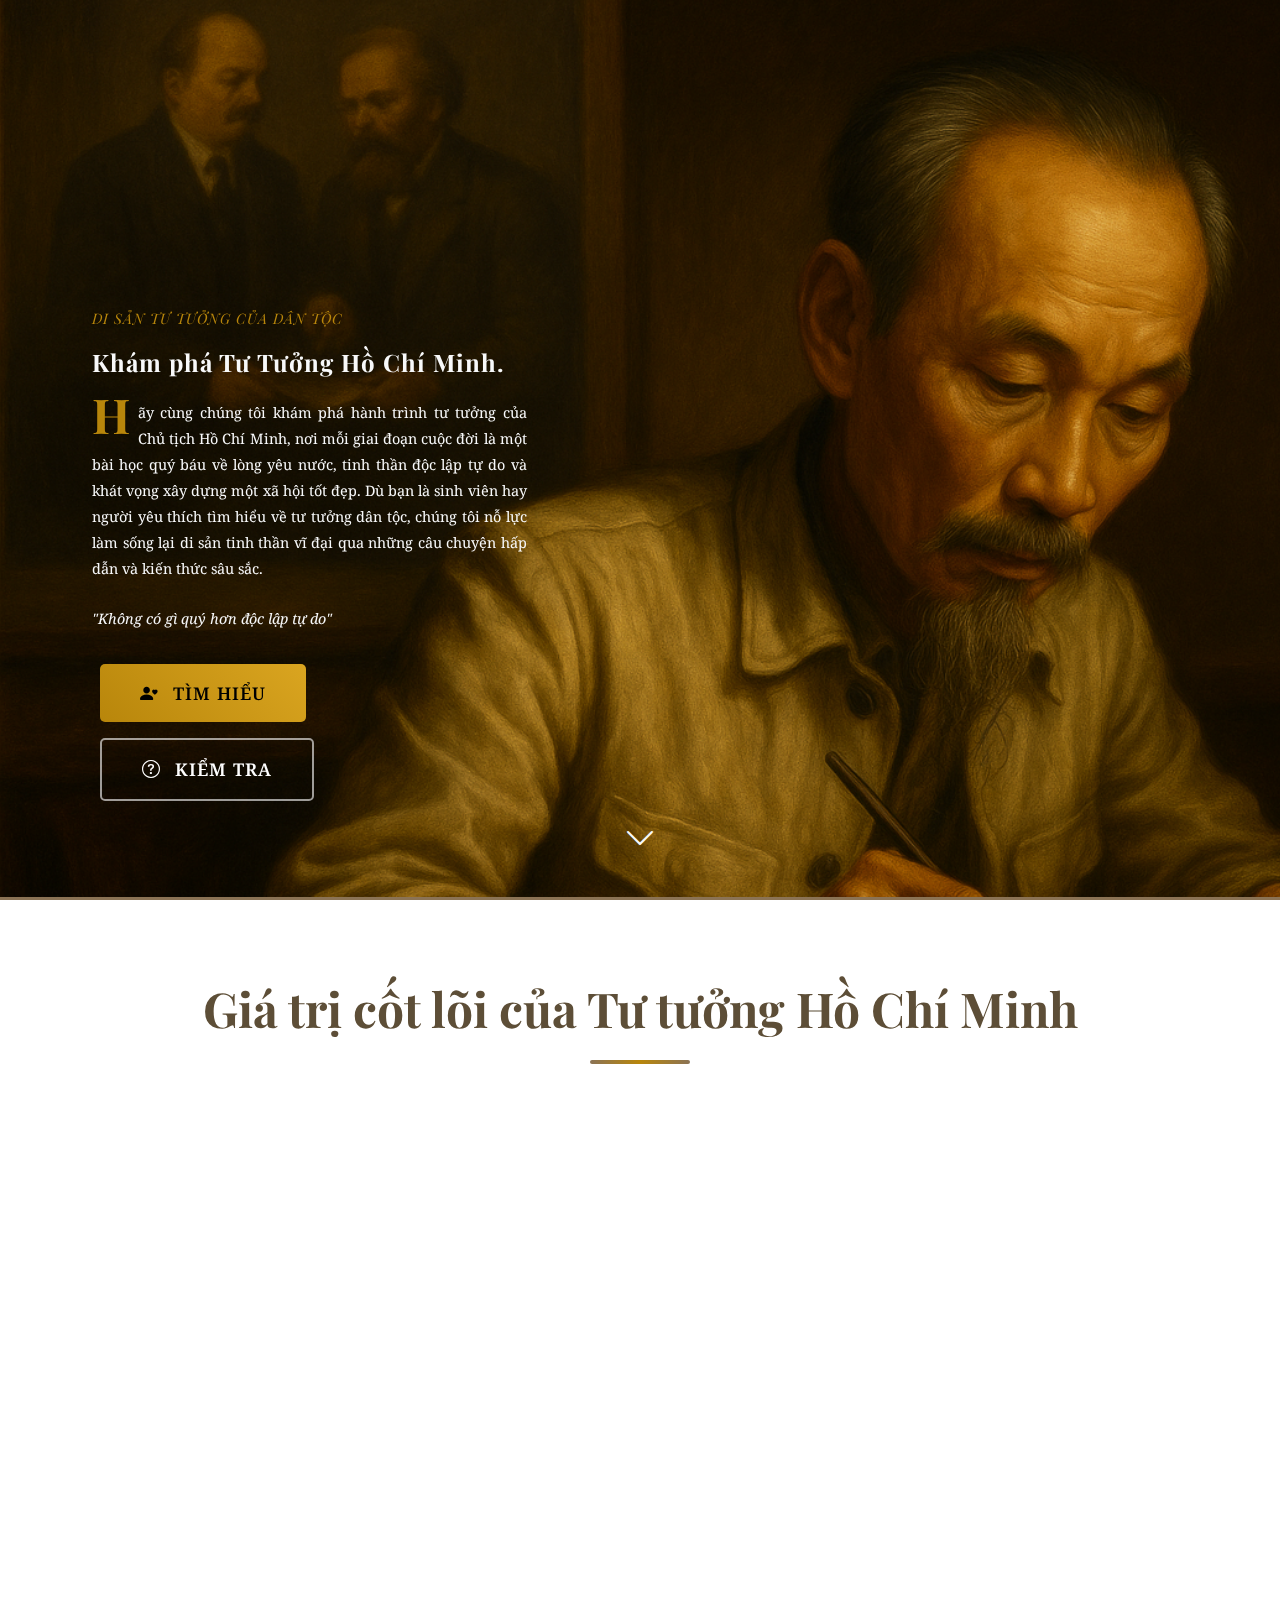
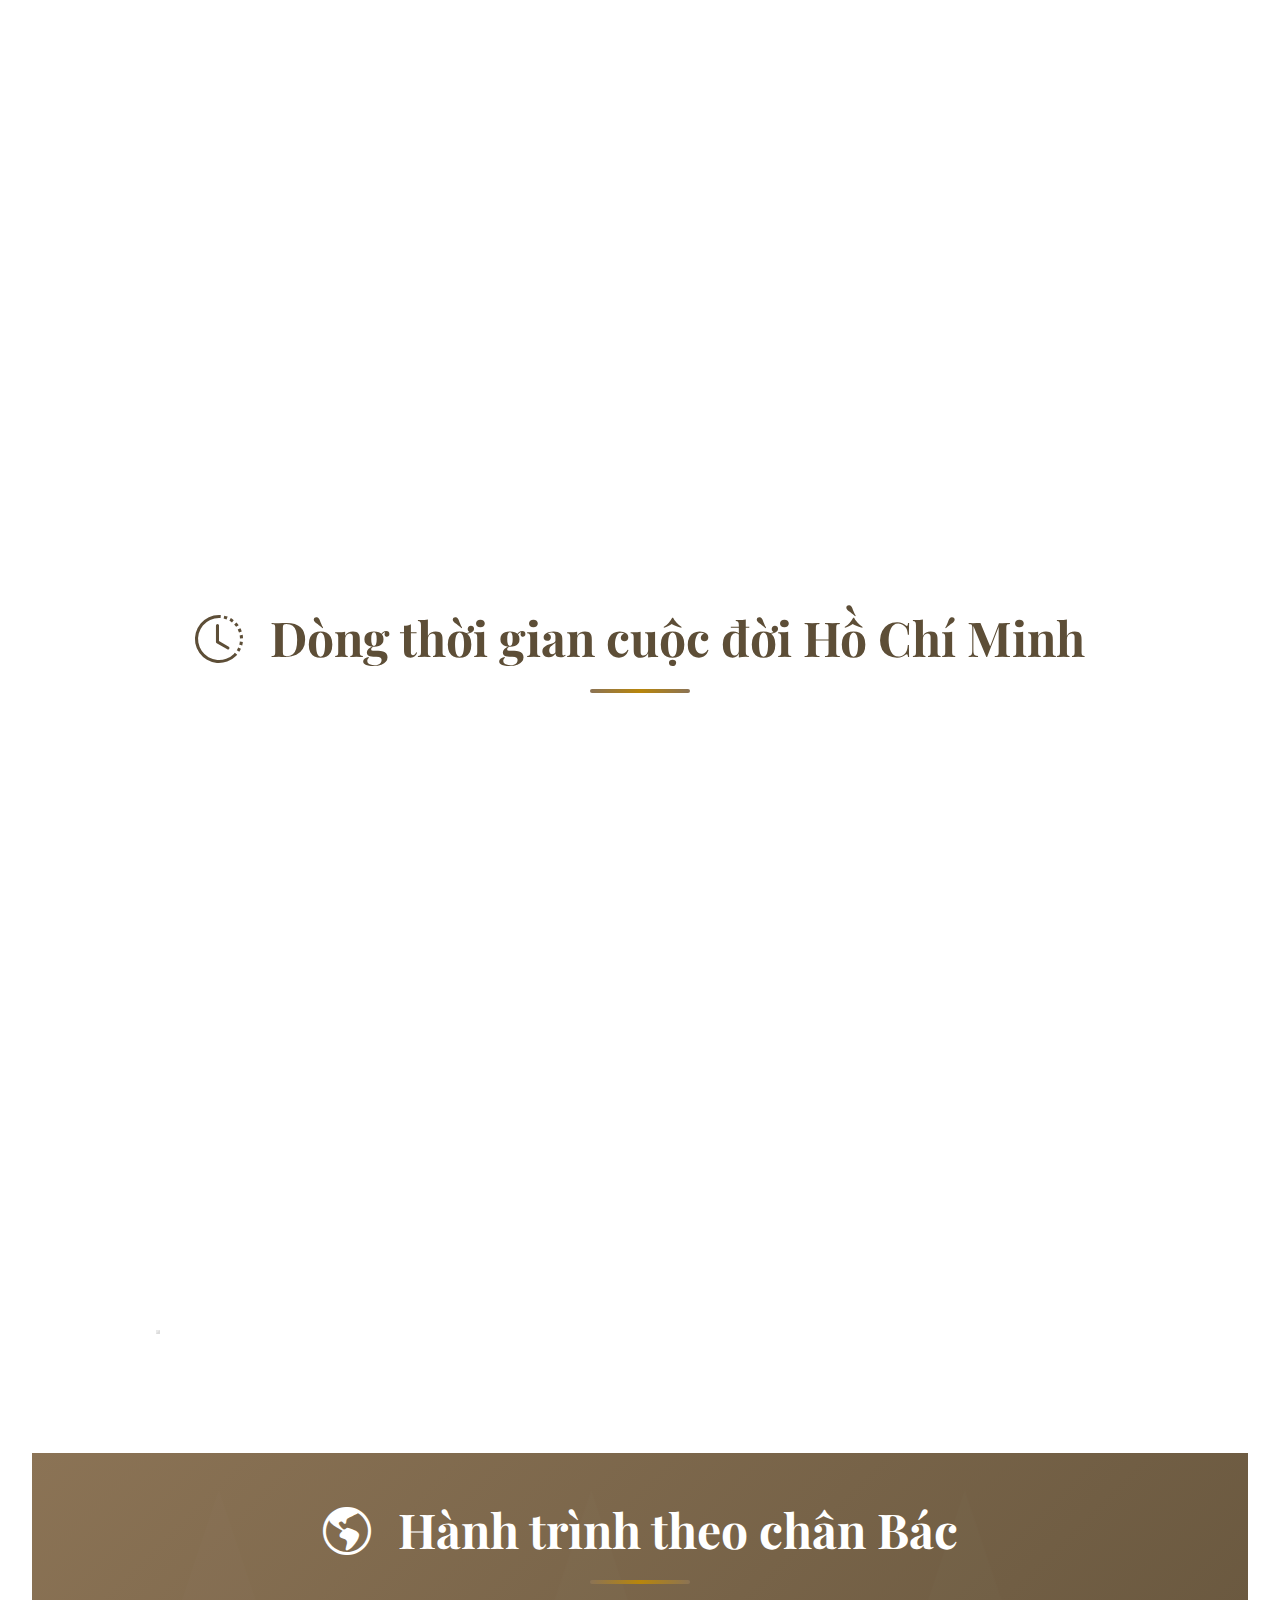
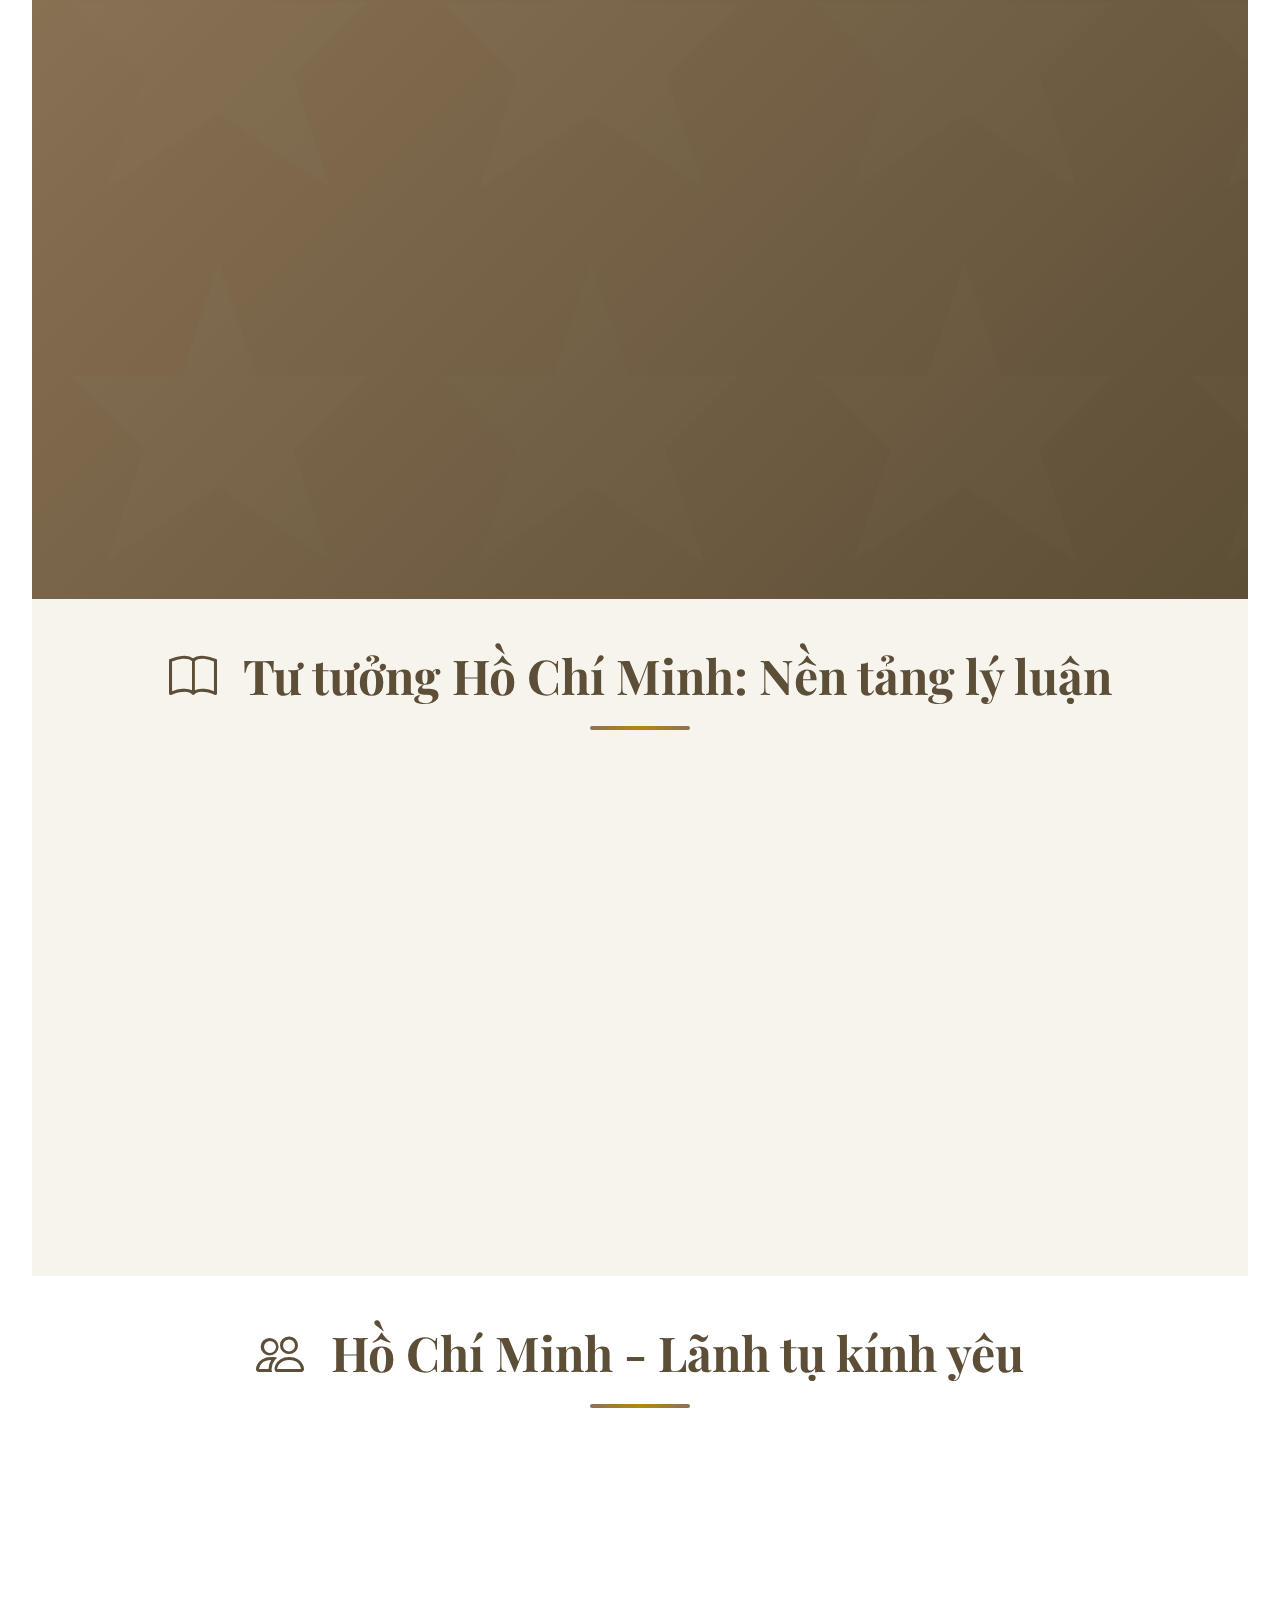
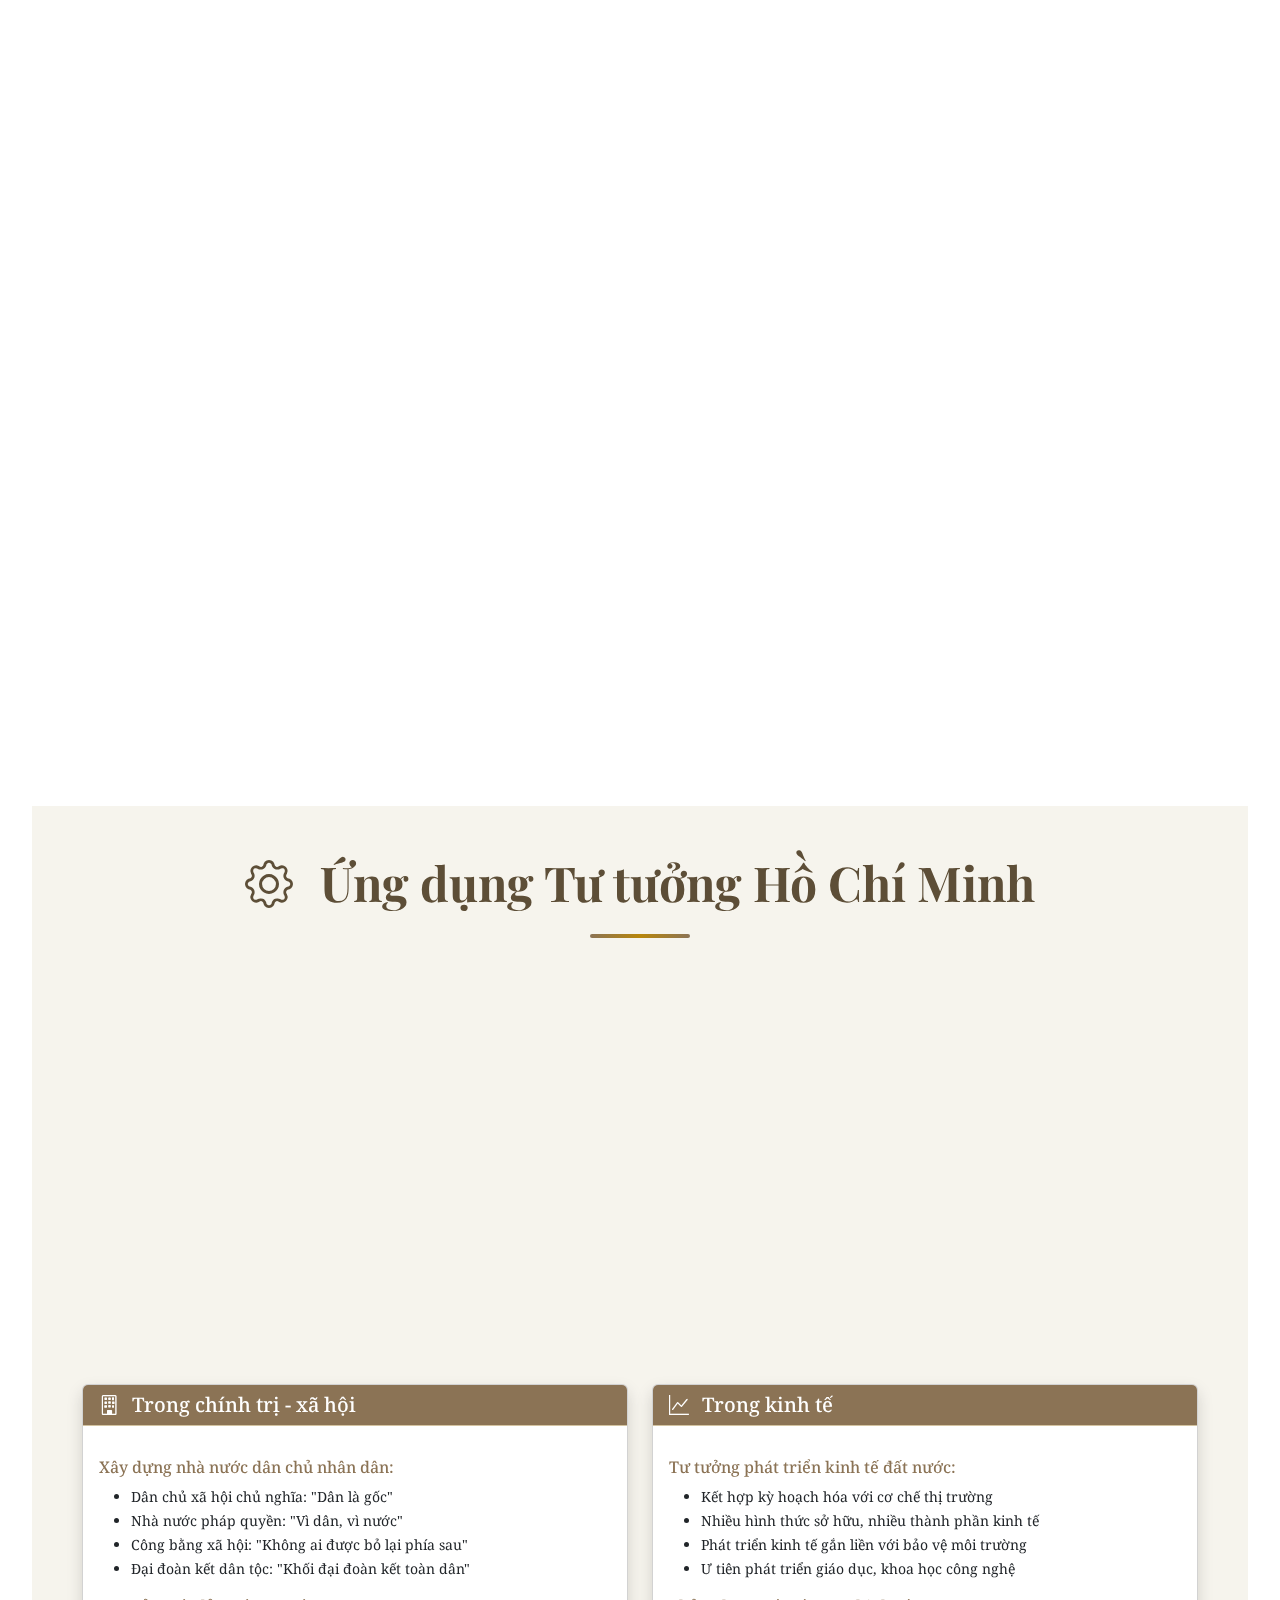
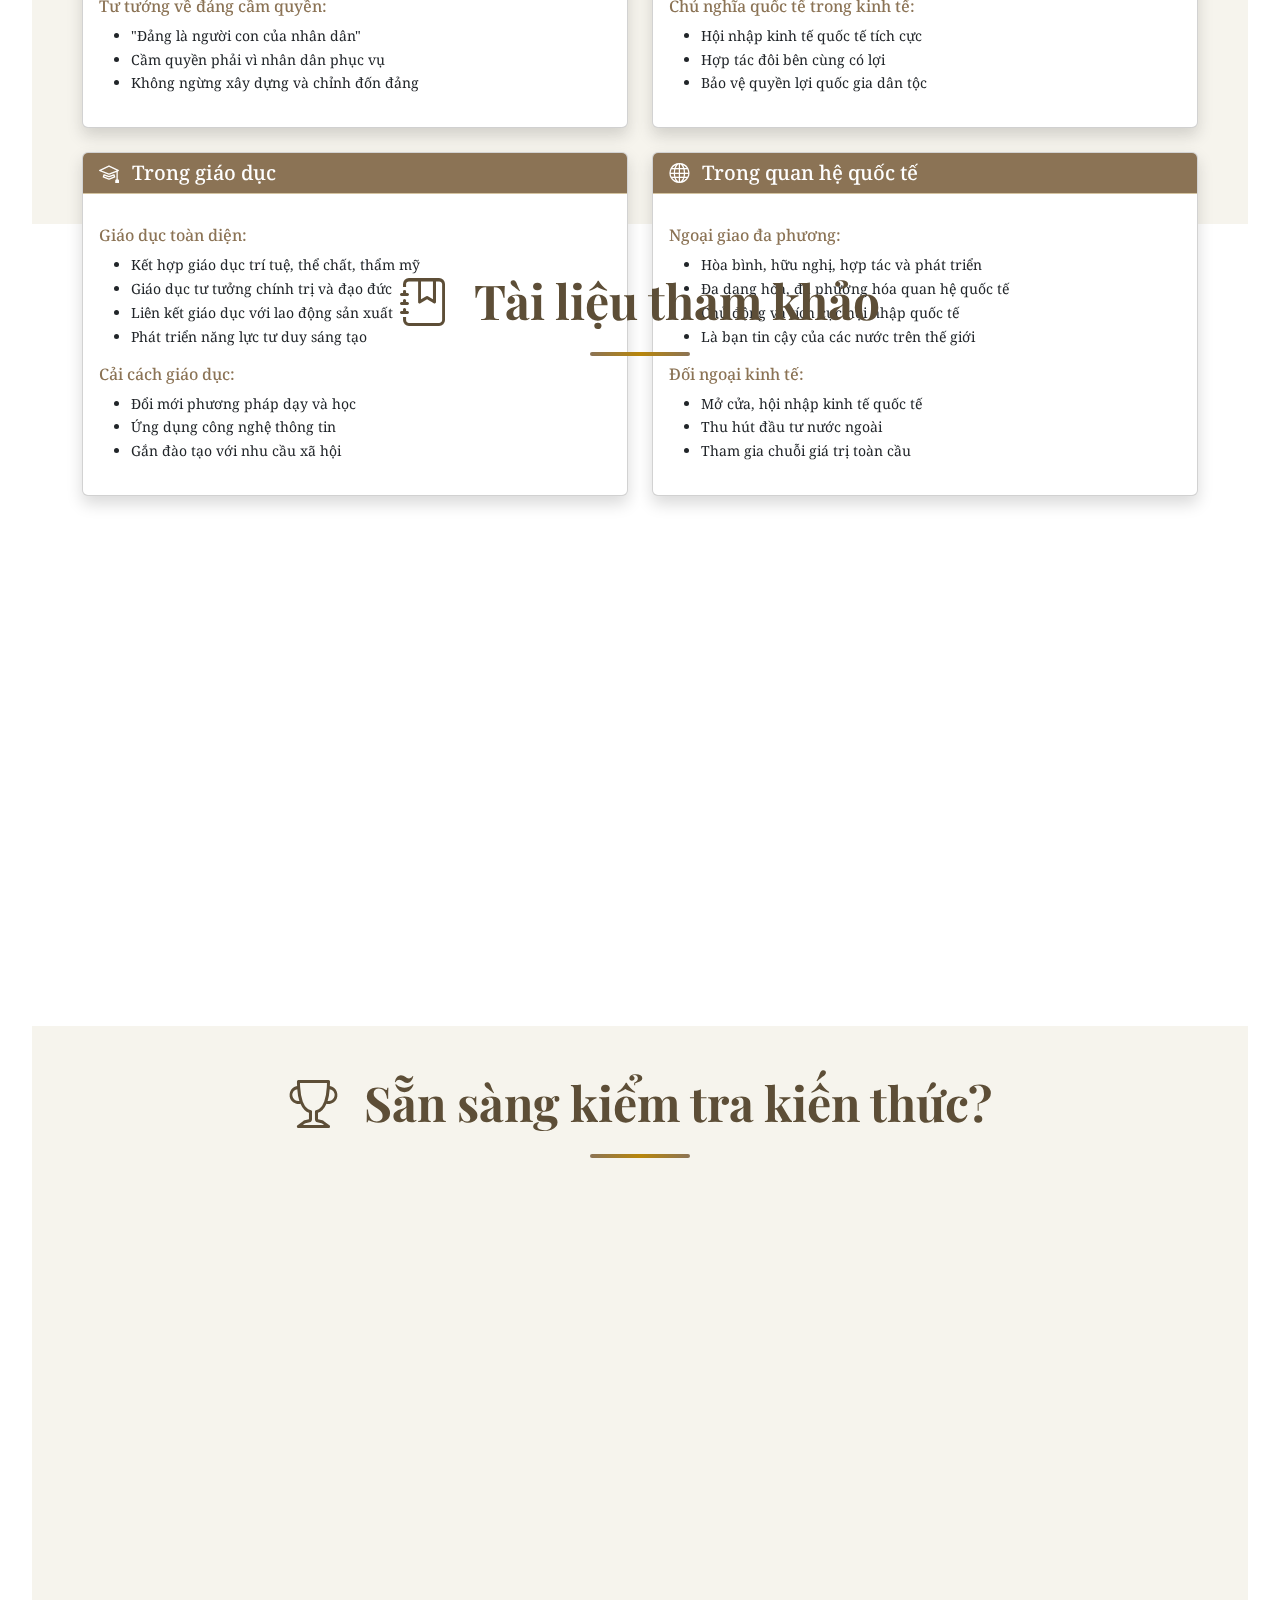
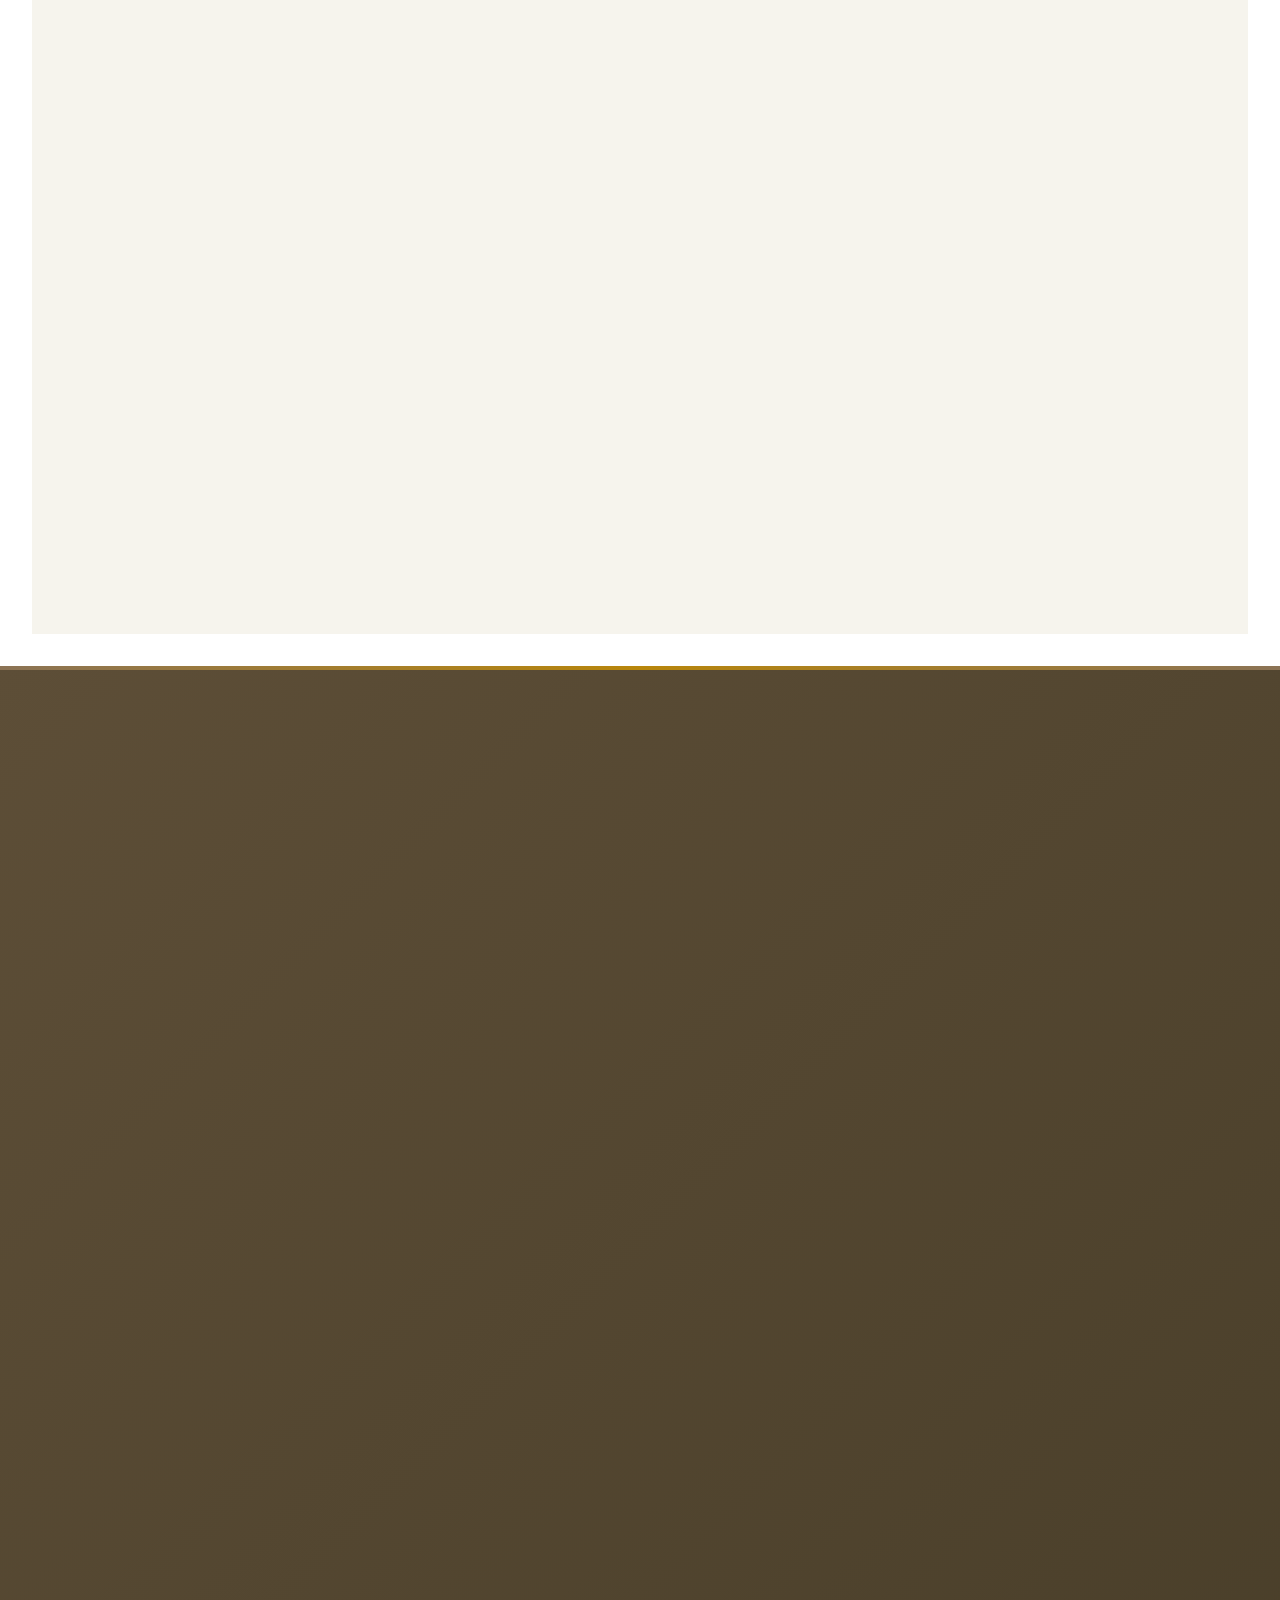
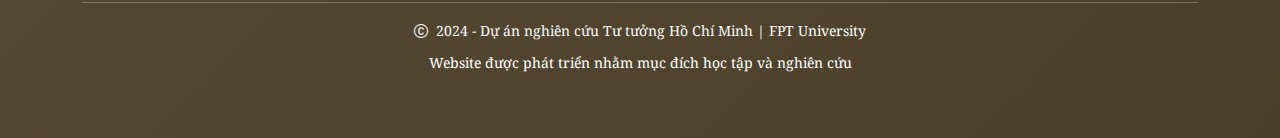
<file: index.html>
<!DOCTYPE html>
<html lang="vi">
  <head>
    <meta charset="UTF-8" />
    <meta name="viewport" content="width=device-width, initial-scale=1.0" />
    <title>Tư Tưởng Hồ Chí Minh</title>
    <link rel="icon" type="image/x-icon" href="./pic/icons8-book-16.png" />
    <!-- Bootstrap CSS -->
    <link
      href="https://cdn.jsdelivr.net/npm/bootstrap@5.3.2/dist/css/bootstrap.min.css"
      rel="stylesheet"
    />
    <!-- Bootstrap Icons -->
    <link
      rel="stylesheet"
      href="https://cdn.jsdelivr.net/npm/bootstrap-icons@1.11.1/font/bootstrap-icons.css"
    />
    <!-- Google Fonts -->
    <link rel="preconnect" href="https://fonts.googleapis.com" />
    <link rel="preconnect" href="https://fonts.gstatic.com" crossorigin />
    <link
      href="https://fonts.googleapis.com/css2?family=Noto+Serif:ital,wght@0,400;0,600;0,700;1,400&family=Playfair+Display:wght@400;600;700&display=swap"
      rel="stylesheet"
    />
    <!-- AOS Animation Library -->
    <link href="https://unpkg.com/aos@2.3.1/dist/aos.css" rel="stylesheet" />
    <!-- Custom CSS -->
    <link rel="stylesheet" href="style.css" />
  </head>
  <body>
    <!-- Navigation -->
    <nav
      class="navbar navbar-expand-lg navbar-dark bg-dark-custom fixed-top navbar-hidden"
      data-aos="fade-down"
    >
      <div class="container">
        <a class="navbar-brand fw-bold" href="#home">
          <i class="bi bi-book-half me-2"></i>
          Tư Tưởng Hồ Chí Minh
        </a>

        <button
          class="navbar-toggler"
          type="button"
          data-bs-toggle="collapse"
          data-bs-target="#navbarNav"
        >
          <span class="navbar-toggler-icon"></span>
        </button>
        <div class="collapse navbar-collapse" id="navbarNav">
          <ul class="navbar-nav ms-auto">
            <li class="nav-item">
              <a class="nav-link" href="#home">Trang chủ</a>
            </li>
            <li class="nav-item dropdown">
              <a
                class="nav-link dropdown-toggle"
                href="#"
                id="navbarDropdown"
                role="button"
                data-bs-toggle="dropdown"
                aria-expanded="false"
              >
                Nội dung
              </a>
              <ul
                class="dropdown-menu dropdown-menu-custom"
                aria-labelledby="navbarDropdown"
              >
                <li>
                  <a class="dropdown-item" href="#philosophy-overview">
                    <i class="bi bi-heart-fill me-2"></i>Giá trị cốt lõi
                  </a>
                </li>
                <li>
                  <a class="dropdown-item" href="#timeline">
                    <i class="bi bi-clock-history me-2"></i>Dòng thời gian cuộc
                    đời
                  </a>
                </li>
                <li>
                  <a class="dropdown-item" href="#philosophy-intro">
                    <i class="bi bi-book me-2"></i>Nền tảng lý luận
                  </a>
                </li>
                <li>
                  <a class="dropdown-item" href="#key-thinkers">
                    <i class="bi bi-people me-2"></i>Lãnh tụ và nhà tư tưởng
                  </a>
                </li>
                <li>
                  <a class="dropdown-item" href="#applications">
                    <i class="bi bi-gear me-2"></i>Ứng dụng thực tiễn
                  </a>
                </li>
                <li>
                  <a class="dropdown-item" href="nha-nuoc-phap-luat.html">
                    <i class="bi bi-bank me-2"></i>Nhà nước & Pháp luật
                  </a>
                </li>
                <li>
                  <a class="dropdown-item" href="#resources">
                    <i class="bi bi-journal-bookmark me-2"></i>Tài liệu tham
                    khảo
                  </a>
                </li>
              </ul>
            </li>
            <li class="nav-item">
              <a class="nav-link" href="quizz.html">Kiểm tra</a>
            </li>
            <li class="nav-item">
              <a class="nav-link" href="forum.html">
                Diễn đàn
              </a>
            </li>
            <li class="nav-item">
              <a class="nav-link" href="chatbox.html">
                Chatbot
              </a>
            </li>
            <li class="nav-item">
              <a class="nav-link" href="#about">Giới thiệu</a>
            </li>
          </ul>
        </div>
      </div>
    </nav>

    <header id="home" class="hero-section">
      <div class="hero-background">
        <div class="hero-overlay"></div>
      </div>
      <div class="container-fluid position-relative">
        <div class="row align-items-end justify-content-start min-vh-120">
          <div class="col-lg-5">
            <div
              class="hero-content text-start"
              data-aos="fade-right"
              data-aos-duration="1000"
            >
              <p
                class="hero-subtitle text-light"
                data-aos="fade-right"
                data-aos-delay="100"
              >
                Di sản tư tưởng của dân tộc
              </p>
              <h1
                class="hero-title text-light mb-4"
                data-aos="fade-right"
                data-aos-delay="200"
              >
                Khám phá Tư Tưởng Hồ Chí Minh.
              </h1>

              <p
                class="hero-description text-light mb-4"
                data-aos="fade-right"
                data-aos-delay="300"
              >
                <strong>H</strong>ãy cùng chúng tôi khám phá hành trình tư tưởng
                của Chủ tịch Hồ Chí Minh, nơi mỗi giai đoạn cuộc đời là một bài
                học quý báu về lòng yêu nước, tinh thần độc lập tự do và khát
                vọng xây dựng một xã hội tốt đẹp. Dù bạn là sinh viên hay người
                yêu thích tìm hiểu về tư tưởng dân tộc, chúng tôi nỗ lực làm
                sống lại di sản tinh thần vĩ đại qua những câu chuyện hấp dẫn và
                kiến thức sâu sắc.
              </p>
              
              <!-- Famous Quote -->
              <blockquote 
                class="hero-quote text-center mb-4"
                data-aos="fade-up" 
                data-aos-delay="350"
              >
                <p class="text-light fst-italic fs-5 mb-2">
                  "Không có gì quý hơn độc lập tự do"
                </p>
              </blockquote>
              <div
                class="hero-buttons"
                data-aos="fade-right"
                data-aos-delay="400"
              >
                <a
                  href="#philosophy-overview"
                  class="btn btn-classical-hero btn-lg me-3"
                >
                  <i class="bi bi-person-heart me-2"></i>
                  Tìm hiểu
                </a>
                <a href="quizz.html" class="btn btn-outline-light-hero btn-lg">
                  <i class="bi bi-question-circle me-2"></i>
                  Kiểm tra
                </a>
              </div>
            </div>
          </div>
          <div class="col-lg-7 d-none d-lg-block">
            <div
              class="hero-image"
              data-aos="fade-left"
              data-aos-duration="1000"
              data-aos-delay="200"
            >
              <!-- Historical figure image will be positioned here -->
            </div>
          </div>
        </div>
      </div>
      <div class="scroll-indicator">
        <a href="#philosophy-overview" class="text-light">
          <i class="bi bi-chevron-down"></i>
        </a>
      </div>
    </header>

    <main id="main-content">
      <!-- Core Values Section -->
      <section id="philosophy-overview" class="py-5">
        <div class="container-fluid">
          <div class="row">
            <div class="col-12 text-center mb-5">
              <h2 class="section-title" data-aos="fade-up">
                Giá trị cốt lõi của Tư tưởng Hồ Chí Minh
              </h2>
              <p
                class="section-subtitle"
                data-aos="fade-up"
                data-aos-delay="200"
              >
                Khám phá những giá trị tinh thần vĩ đại định hướng cuộc sống
              </p>
            </div>
          </div>

          <!-- Core Values Cards -->
          <div class="row">
            <div class="col-lg-6 mb-4">
              <div class="overview-card card h-100 shadow" data-aos="fade-up">
                <div class="card-header bg-classical text-white">
                  <h4 class="mb-0">
                    <i class="bi bi-flag-heart me-2"></i>
                    Tư tưởng yêu nước
                  </h4>
                </div>
                <div class="card-body">
                  <blockquote class="blockquote text-center mb-3">
                    <p class="text-classical fst-italic">
                      "Không có gì quý hơn độc lập tự do"
                    </p>
                  </blockquote>
                  <h6 class="text-classical">Những biểu hiện:</h6>
                  <ul class="small">
                    <li>
                      <strong>Lòng yêu nước nồng nàn:</strong> Đặt lợi ích Tổ
                      quốc lên trên hết
                    </li>
                    <li>
                      <strong>Tinh thần hy sinh:</strong> "Thà hy sinh tất cả,
                      chứ không chịu mất nước"
                    </li>
                    <li>
                      <strong>Khát vọng độc lập:</strong> Quyết tâm giành lại
                      chủ quyền dân tộc
                    </li>
                    <li>
                      <strong>Tự hào dân tộc:</strong> Phát huy bản sắc và
                      truyền thống văn hóa
                    </li>
                  </ul>
                </div>
              </div>
            </div>

            <div class="col-lg-6 mb-4">
              <div
                class="overview-card card h-100 shadow"
                data-aos="fade-up"
                data-aos-delay="200"
              >
                <div class="card-header bg-classical text-white">
                  <h4 class="mb-0">
                    <i class="bi bi-people-fill me-2"></i>
                    Tư tưởng dân chủ
                  </h4>
                </div>
                <div class="card-body">
                  <blockquote class="blockquote text-center mb-3">
                    <p class="text-classical fst-italic">"Dân là gốc"</p>
                  </blockquote>
                  <h6 class="text-classical">Những biểu hiện:</h6>
                  <ul class="small">
                    <li>
                      <strong>Nhân dân làm chủ:</strong> Quyền lực thuộc về nhân
                      dân
                    </li>
                    <li>
                      <strong>Phục vụ nhân dân:</strong> "Vì dân, vì nước" -
                      phục vụ không vì lợi ích cá nhân
                    </li>
                    <li>
                      <strong>Gần gũi nhân dân:</strong> "Cán bộ phải thành
                      người đầy tớ của dân"
                    </li>
                    <li>
                      <strong>Tôn trọng dân ý:</strong> Lắng nghe và thể hiện ý
                      chí của nhân dân
                    </li>
                  </ul>
                </div>
              </div>
            </div>
          </div>

          <div class="row">
            <div class="col-lg-6 mb-4">
              <div
                class="overview-card card h-100 shadow"
                data-aos="fade-up"
                data-aos-delay="300"
              >
                <div class="card-header bg-classical text-white">
                  <h4 class="mb-0">
                    <i class="bi bi-person-check me-2"></i>
                    Đạo đức con người
                  </h4>
                </div>
                <div class="card-body">
                  <blockquote class="blockquote text-center mb-3">
                    <p class="text-classical fst-italic">
                      "Cần, kiệm, liêm, chính"
                    </p>
                  </blockquote>
                  <h6 class="text-classical">4 đức tính cơ bản:</h6>
                  <div class="row">
                    <div class="col-md-6">
                      <ul class="small">
                        <li>
                          <strong>Cần:</strong> Siêng năng, chăm chỉ làm việc
                        </li>
                        <li>
                          <strong>Kiệm:</strong> Tiết kiệm, không lãng phí
                        </li>
                      </ul>
                    </div>
                    <div class="col-md-6">
                      <ul class="small">
                        <li>
                          <strong>Liêm:</strong> Trong sạch, không tham nhũng
                        </li>
                        <li><strong>Chính:</strong> Công bằng, chính trực</li>
                      </ul>
                    </div>
                  </div>
                  <p class="small mt-2 text-muted fst-italic">
                    Đây là tiêu chuẩn đạo đức cho mọi người, đặc biệt là cán bộ,
                    đảng viên.
                  </p>
                </div>
              </div>
            </div>

            <div class="col-lg-6 mb-4">
              <div
                class="overview-card card h-100 shadow"
                data-aos="fade-up"
                data-aos-delay="400"
              >
                <div class="card-header bg-classical text-white">
                  <h4 class="mb-0">
                    <i class="bi bi-book-half me-2"></i>
                    Tinh thần học tập
                  </h4>
                </div>
                <div class="card-body">
                  <blockquote class="blockquote text-center mb-3">
                    <p class="text-classical fst-italic">
                      "Học, học nữa, học mãi"
                    </p>
                  </blockquote>
                  <h6 class="text-classical">Tinh thần không ngừng học hỏi:</h6>
                  <ul class="small">
                    <li>
                      <strong>Học suốt đời:</strong> Không bao giờ ngừng trau
                      dồi kiến thức
                    </li>
                    <li>
                      <strong>Học từ thực tiễn:</strong> Kết hợp lý thuyết với
                      thực tế cuộc sống
                    </li>
                    <li>
                      <strong>Học từ nhân dân:</strong> Nhân dân là thầy giáo vĩ
                      đại nhất
                    </li>
                    <li>
                      <strong>Tự phê bình:</strong> Thường xuyên rút kinh
                      nghiệm, sửa sai
                    </li>
                  </ul>
                </div>
              </div>
            </div>
          </div>

          <!-- Summary Card -->
          <div class="row mt-4">
            <div class="col-12">
              <div
                class="overview-card card shadow"
                data-aos="fade-up"
                data-aos-delay="500"
              >
                <div class="card-header bg-classical text-white">
                  <h4 class="mb-0">
                    <i class="bi bi-stars me-2"></i>
                    Ý nghĩa thời đại
                  </h4>
                </div>
                <div class="card-body">
                  <div class="row">
                    <div class="col-lg-8">
                      <p class="mb-3">
                        Những giá trị cốt lõi này không chỉ là di sản quý báu
                        của dân tộc Việt Nam mà còn có ý nghĩa sâu sắc đối với
                        thế hệ trẻ hiện tại và tương lai:
                      </p>
                      <ul class="small">
                        <li>
                          <strong>Định hướng nhân cách:</strong> Hình thành con
                          người toàn diện, có đạo đức
                        </li>
                        <li>
                          <strong>Xây dựng xã hội:</strong> Tạo nền tảng cho một
                          xã hội văn minh, tiến bộ
                        </li>
                        <li>
                          <strong>Phát triển đất nước:</strong> Động lực tinh
                          thần cho sự nghiệp đổi mới
                        </li>
                        <li>
                          <strong>Hội nhập quốc tế:</strong> Giữ gìn bản sắc
                          trong xu thế toàn cầu hóa
                        </li>
                      </ul>
                    </div>
                    <div class="col-lg-4">
                      <div class="text-center p-3 bg-light rounded">
                        <div class="display-6 text-classical mb-2">
                          <i class="bi bi-lightbulb-fill"></i>
                        </div>
                        <h6 class="text-classical mb-2">Thông điệp chính</h6>
                        <p class="small mb-0 fst-italic">
                          "Mỗi người Việt Nam hãy sống và làm việc với tinh thần
                          yêu nước, dân chủ, đạo đức và học tập không ngừng"
                        </p>
                      </div>
                    </div>
                  </div>
                </div>
              </div>
            </div>
          </div>
        </div>
      </section>

      <section id="timeline" class="timeline-section py-5">
        <div class="container-fluid">
          <div class="row">
            <div class="col-12 text-center mb-5">
              <h2 class="section-title" data-aos="fade-up">
                <i class="bi bi-clock-history me-3"></i>
                Dòng thời gian cuộc đời Hồ Chí Minh
              </h2>
              <p
                class="section-subtitle"
                data-aos="fade-up"
                data-aos-delay="200"
              >
                Khám phá 5 cột mốc quan trọng trong cuộc đời và tư tưởng Hồ Chí
                Minh
              </p>
            </div>
          </div>

          <div class="container-fluid">
            <div class="row align-items-center">
              <div class="col-auto">
                <button class="" id="prevBtn" data-aos="fade-right">
                  <i class=""></i>
                </button>
              </div>

              <div class="col">
                <div class="timeline-wrapper" data-aos="fade-up">
                  <div class="timeline" id="timeline">
                    <!-- Milestone 1 -->
                    <div
                      class="milestone-card card h-100 shadow-lg"
                      data-milestone="1"
                      data-aos="zoom-in"
                      data-aos-delay="100"
                    >
                      <div class="card-body">
                        <div class="milestone-icon text-center mb-3">
                          <i class="bi bi-house-heart"></i>
                        </div>
                        <h3 class="card-title text-center mb-2">
                          Thuần niên và hình thành
                        </h3>
                        <div class="text-center mb-3">
                          <span class="badge bg-classical">1890-1911</span>
                        </div>
                        <div class="card-content">
                          <p class="card-text">
                            Sinh ra tại Làng Sen, Nghệ An. Từ nhỏ đã chứng kiến
                            sự đau khổ của đất nước dưới chế độ thực dân.
                          </p>
                        </div>
                      </div>
                    </div>

                    <!-- Milestone 2 -->
                    <div
                      class="milestone-card card h-100 shadow-lg"
                      data-milestone="2"
                      data-aos="zoom-in"
                      data-aos-delay="200"
                    >
                      <div class="card-body">
                        <div class="milestone-icon">
                          <i class="bi bi-globe"></i>
                        </div>
                        <div class="card-header border-0 bg-transparent">
                          <h3 class="card-title">Ra đi tìm đường cứu nước</h3>
                          <span class="badge bg-classical">1911-1920</span>
                        </div>
                        <div class="card-content">
                          <p class="card-text">
                            Du hành khắp thế giới, chứng kiến các phong trào
                            giải phóng dân tộc, tìm kiếm con đường cứu nước phù
                            hợp.
                          </p>
                        </div>
                      </div>
                    </div>

                    <!-- Milestone 3 -->
                    <div
                      class="milestone-card card h-100 shadow-lg"
                      data-milestone="3"
                      data-aos="zoom-in"
                      data-aos-delay="300"
                    >
                      <div class="card-body">
                        <div class="milestone-icon">
                          <i class="bi bi-star"></i>
                        </div>
                        <div class="card-header border-0 bg-transparent">
                          <h3 class="card-title">Tiếp cận tư tưởng tiến bộ</h3>
                          <span class="badge bg-classical">1920-1930</span>
                        </div>
                        <div class="card-content">
                          <p class="card-text">
                            Gia nhập Đảng Cộng sản Pháp, nghiên cứu các tư tưởng
                            tiến bộ và vận dụng vào điều kiện Việt Nam.
                          </p>
                        </div>
                      </div>
                    </div>

                    <!-- Milestone 4 -->
                    <div
                      class="milestone-card card h-100 shadow-lg"
                      data-milestone="4"
                      data-aos="zoom-in"
                      data-aos-delay="400"
                    >
                      <div class="card-body">
                        <div class="milestone-icon">
                          <i class="bi bi-flag"></i>
                        </div>
                        <div class="card-header border-0 bg-transparent">
                          <h3 class="card-title">
                            Lãnh đạo cách mạng và kháng chiến
                          </h3>
                          <span class="badge bg-classical">1930-1954</span>
                        </div>
                        <div class="card-content">
                          <p class="card-text">
                            Thành lập Đảng Cộng sản Việt Nam, lãnh đạo Cách mạng
                            Tháng Tám và kháng chiến chống Pháp.
                          </p>
                        </div>
                      </div>
                    </div>

                    <!-- Milestone 5 -->
                    <div
                      class="milestone-card card h-100 shadow-lg"
                      data-milestone="5"
                      data-aos="zoom-in"
                      data-aos-delay="500"
                    >
                      <div class="card-body">
                        <div class="milestone-icon">
                          <i class="bi bi-heart"></i>
                        </div>
                        <div class="card-header border-0 bg-transparent">
                          <h3 class="card-title">Di sản tư tưởng</h3>
                          <span class="badge bg-classical">1954-nay</span>
                        </div>
                        <div class="card-content">
                          <p class="card-text">
                            Tư tưởng Hồ Chí Minh trở thành kim chỉ nam cho sự
                            nghiệp xây dựng và phát triển đất nước.
                          </p>
                        </div>
                      </div>
                    </div>
                  </div>
                </div>
              </div>

              <div class="col-auto">
                <button class="" id="nextBtn" data-aos="fade-left">
                  <i class=""></i>
                </button>
              </div>
            </div>
          </div>
        </div>
      </section>

      <!-- Journey Following Uncle Ho Section -->
      <section id="journey-following-uncle-ho" class="py-5 bg-gradient-classical">
        <div class="container">
          <div class="row">
            <div class="col-12 text-center mb-5">
              <h2 class="section-title text-white" data-aos="fade-up">
                <i class="bi bi-globe-americas me-3"></i>
                Hành trình theo chân Bác
              </h2>
              <p
                class="section-subtitle text-light"
                data-aos="fade-up"
                data-aos-delay="200"
              >
                Khám phá những chặng đường lịch sử trong cuộc đời Hồ Chí Minh
              </p>
            </div>
          </div>

          <!-- Journey Timeline -->
          <div class="row">
            <div class="col-12">
              <div class="journey-timeline-wrapper" data-aos="fade-up" data-aos-delay="300">
                <div class="journey-timeline">
                  
                  <!-- Journey Point 1: Làng Sen -->
                  <div class="journey-point" data-aos="zoom-in" data-aos-delay="400">
                    <div class="journey-marker lang-sen" onclick="showJourneyDetail('lang-sen')">
                      <div class="marker-icon">
                        <i class="bi bi-house-heart"></i>
                      </div>
                      <div class="marker-year">1890</div>
                    </div>
                    <div class="journey-label">
                      <h6>Làng Sen, Nghệ An</h6>
                      <small>Nơi sinh - Cái nôi đầu đời</small>
                    </div>
                  </div>

                  <!-- Journey Point 2: Huế -->
                  <div class="journey-point" data-aos="zoom-in" data-aos-delay="500">
                    <div class="journey-marker hue" onclick="showJourneyDetail('hue')">
                      <div class="marker-icon">
                        <i class="bi bi-mortarboard"></i>
                      </div>
                      <div class="marker-year">1907</div>
                    </div>
                    <div class="journey-label">
                      <h6>Huế</h6>
                      <small>Trường Quốc học - Ươm mầm tư tưởng</small>
                    </div>
                  </div>

                  <!-- Journey Point 3: Sài Gòn -->
                  <div class="journey-point" data-aos="zoom-in" data-aos-delay="600">
                    <div class="journey-marker saigon" onclick="showJourneyDetail('saigon')">
                      <div class="marker-icon">
                        <i class="bi bi-ship"></i>
                      </div>
                      <div class="marker-year">1911</div>
                    </div>
                    <div class="journey-label">
                      <h6>Sài Gòn</h6>
                      <small>Cảng nhà Rồng - Ra đi tìm đường cứu nước</small>
                    </div>
                  </div>

                  <!-- Journey Point 4: Paris -->
                  <div class="journey-point" data-aos="zoom-in" data-aos-delay="700">
                    <div class="journey-marker paris" onclick="showJourneyDetail('paris')">
                      <div class="marker-icon">
                        <i class="bi bi-peace"></i>
                      </div>
                      <div class="marker-year">1919</div>
                    </div>
                    <div class="journey-label">
                      <h6>Paris, Pháp</h6>
                      <small>Hội nghị Versailles - Tiếng nói cho dân tộc</small>
                    </div>
                  </div>

                  <!-- Journey Point 5: Moscow -->
                  <div class="journey-point" data-aos="zoom-in" data-aos-delay="800">
                    <div class="journey-marker moscow" onclick="showJourneyDetail('moscow')">
                      <div class="marker-icon">
                        <i class="bi bi-star"></i>
                      </div>
                      <div class="marker-year">1924</div>
                    </div>
                    <div class="journey-label">
                      <h6>Moscow, Nga</h6>
                      <small>Đại học Phương Đông - Học tập cách mạng</small>
                    </div>
                  </div>

                  <!-- Journey Point 6: Quảng Châu -->
                  <div class="journey-point" data-aos="zoom-in" data-aos-delay="900">
                    <div class="journey-marker guangzhou" onclick="showJourneyDetail('guangzhou')">
                      <div class="marker-icon">
                        <i class="bi bi-people"></i>
                      </div>
                      <div class="marker-year">1925</div>
                    </div>
                    <div class="journey-label">
                      <h6>Quảng Châu, Trung Quốc</h6>
                      <small>Thành lập Hội Việt Nam cách mạng thanh niên</small>
                    </div>
                  </div>

                  <!-- Journey Point 7: Pác Bó -->
                  <div class="journey-point" data-aos="zoom-in" data-aos-delay="1000">
                    <div class="journey-marker pac-bo" onclick="showJourneyDetail('pac-bo')">
                      <div class="marker-icon">
                        <i class="bi bi-flag"></i>
                      </div>
                      <div class="marker-year">1941</div>
                    </div>
                    <div class="journey-label">
                      <h6>Pác Bó, Cao Bằng</h6>
                      <small>Trở về Tổ quốc - Lãnh đạo cách mạng</small>
                    </div>
                  </div>

                  <!-- Journey Point 8: Hà Nội -->
                  <div class="journey-point" data-aos="zoom-in" data-aos-delay="1100">
                    <div class="journey-marker hanoi" onclick="showJourneyDetail('hanoi')">
                      <div class="marker-icon">
                        <i class="bi bi-trophy"></i>
                      </div>
                      <div class="marker-year">1945</div>
                    </div>
                    <div class="journey-label">
                      <h6>Hà Nội</h6>
                      <small>Quảng trường Ba Đình - Tuyên bố độc lập</small>
                    </div>
                  </div>

                </div>

                <!-- Journey Navigation -->
                <div class="journey-controls text-center mt-4">
                  <button class="btn btn-outline-light me-2" onclick="previousJourneyPoint()">
                    <i class="bi bi-chevron-left"></i> Trước
                  </button>
                  <button class="btn btn-warning" onclick="autoPlayJourney()">
                    <i class="bi bi-play-circle"></i> <span id="autoPlayText">Tự động phát</span>
                  </button>
                  <button class="btn btn-outline-light ms-2" onclick="nextJourneyPoint()">
                    Tiếp <i class="bi bi-chevron-right"></i>
                  </button>
                </div>

                <!-- Progress Indicator -->
                <div class="journey-progress mt-3">
                  <div class="progress">
                    <div class="progress-bar bg-warning" id="journeyProgressBar" style="width: 0%"></div>
                  </div>
                  <small class="text-light d-block text-center mt-2">
                    <span id="currentJourneyStep">1</span> / 8 chặng đường
                  </small>
                </div>
              </div>
            </div>
          </div>
        </div>
      </section>

      <!-- New Philosophy Introduction Section -->
      <section id="philosophy-intro" class="py-5 bg-light-classical">
        <div class="container">
          <div class="row">
            <div class="col-12 text-center mb-5">
              <h2 class="section-title" data-aos="fade-up">
                <i class="bi bi-book me-3"></i>
                Tư tưởng Hồ Chí Minh: Nền tảng lý luận
              </h2>
              <p
                class="section-subtitle"
                data-aos="fade-up"
                data-aos-delay="200"
              >
                Hiểu sâu về hệ thống tư tưởng cách mạng vĩ đại của dân tộc Việt
                Nam
              </p>
            </div>
          </div>

          <div class="row">
            <div class="col-lg-6 mb-4">
              <div
                class="philosophy-card card h-100 shadow"
                data-aos="fade-right"
              >
                <div class="card-body">
                  <h4 class="card-title text-classical">
                    <i class="bi bi-flag-fill me-2"></i>
                    Tư tưởng độc lập dân tộc
                  </h4>
                  <p class="card-text">
                    <strong>Định nghĩa:</strong> Là hệ thống quan điểm, chủ
                    trương của Hồ Chí Minh về sự nghiệp giải phóng dân tộc, xây
                    dựng đất nước độc lập, dân chủ, phồn vinh, hạnh phúc.
                  </p>
                  <h6 class="text-classical">Những nội dung chính:</h6>
                  <ul class="small">
                    <li>
                      <strong>Khái niệm độc lập dân tộc:</strong> "Độc lập" đúng
                      nghĩa phải đi liền với "tự do" và "hạnh phúc"
                    </li>
                    <li>
                      <strong>Con đường độc lập:</strong> Kết hợp độc lập dân
                      tộc với giải phóng xã hội
                    </li>
                    <li>
                      <strong>Lực lượng thực hiện:</strong> Đoàn kết toàn dân,
                      dựa vào nhân dân làm chủ
                    </li>
                    <li>
                      <strong>Mục tiêu cuối cùng:</strong> Xây dựng nước Việt
                      Nam dân chủ, giàu mạnh, văn minh
                    </li>
                  </ul>
                </div>
              </div>
            </div>

            <div class="col-lg-6 mb-4">
              <div
                class="philosophy-card card h-100 shadow"
                data-aos="fade-left"
              >
                <div class="card-body">
                  <h4 class="card-title text-classical">
                    <i class="bi bi-person-heart me-2"></i>
                    Tư tưởng xây dựng con người
                  </h4>
                  <p class="card-text">
                    <strong>Định nghĩa:</strong> Là hệ thống quan điểm của Hồ
                    Chí Minh về việc hình thành, rèn luyện và phát triển con
                    người Việt Nam đáp ứng yêu cầu của thời đại.
                  </p>
                  <h6 class="text-classical">Những nguyên lý cốt lõi:</h6>
                  <ul class="small">
                    <li>
                      <strong>Kiểu mẫu con người lý tưởng:</strong> "Cần, kiệm,
                      liêm, chính" và "Trung với nước, hiếu với dân"
                    </li>
                    <li>
                      <strong>Thể thống làm người:</strong> "Đức trên hết, tài
                      theo sau" và "Học, học nữa, học mãi"
                    </li>
                    <li>
                      <strong>Giáo dục đạo đức:</strong> Kết hợp giữa giáo dục
                      tầm gương, lý tưởng và thực tiễn
                    </li>
                    <li>
                      <strong>Tiêu chuẩn cán bộ:</strong> "Trong sạch, thẳng
                      thắn, đoàn kết và trí tuệ"
                    </li>
                  </ul>
                </div>
              </div>
            </div>
          </div>
        </div>
      </section>

      <!-- Key Thinkers Section -->
      <section id="key-thinkers" class="py-5">
        <div class="container">
          <div class="row">
            <div class="col-12 text-center mb-5">
              <h2 class="section-title" data-aos="fade-up">
                <i class="bi bi-people me-3"></i>
                Hồ Chí Minh - Lãnh tụ kính yêu
              </h2>
              <p
                class="section-subtitle"
                data-aos="fade-up"
                data-aos-delay="200"
              >
                Tìm hiểu về nhà cách mạng vĩ đại và những nhà tư tưởng ảnh hưởng
                đến người
              </p>
            </div>
          </div>

          <div class="row">
            <div class="col-lg-4 mb-4">
              <div
                class="thinker-card card h-100 shadow"
                data-aos="zoom-in"
                data-aos-delay="300"
              >
                <div class="card-body text-center">
                  <div class="thinker-avatar mb-3">
                    <img
                      src="./pic/hochiminh.png"
                      alt="Hồ Chí Minh"
                      class="thinker-image"
                    />
                  </div>
                  <h4 class="card-title">Hồ Chí Minh (1890-1969)</h4>
                  <p class="text-muted">
                    Lãnh tụ cách mạng vĩ đại của dân tộc Việt Nam
                  </p>
                  <div class="text-start">
                    <h6 class="text-classical">Tư tưởng cốt lõi:</h6>
                    <ul class="small">
                      <li>
                        <strong>Chủ nghĩa yêu nước:</strong> "Không có gì quý
                        hơn độc lập tự do"
                      </li>
                      <li>
                        <strong>Tư tưởng dân chủ:</strong> "Dân là gốc", "Vì
                        dân, vì nước"
                      </li>
                      <li>
                        <strong>Đạo đức cách mạng:</strong> "Cần, kiệm, liêm,
                        chính"
                      </li>
                      <li>
                        <strong>Tinh thần học tập:</strong> "Học, học nữa, học
                        mãi"
                      </li>
                      <li>
                        <strong>Đoàn kết quốc tế:</strong> "Việt Nam muốn làm
                        bạn với tất cả các nước"
                      </li>
                    </ul>
                    <blockquote class="blockquote-footer small mt-2">
                      "Sống là để phục vụ nhân dân, làm việc có ích cho đất
                      nước, cho nhân loại"
                    </blockquote>
                  </div>
                </div>
              </div>
            </div>
            <div class="col-lg-4 mb-4">
              <div
                class="thinker-card card h-100 shadow"
                data-aos="zoom-in"
                data-aos-delay="100"
              >
                <div class="card-body text-center">
                  <div class="thinker-avatar mb-3">
                    <img
                      src="./pic/marx.png"
                      alt="Karl Marx"
                      class="thinker-image"
                    />
                  </div>
                  <h4 class="card-title">Karl Marx (1818-1883)</h4>
                  <p class="text-muted">
                    Nhà tư tưởng ảnh hưởng đến Hồ Chí Minh
                  </p>
                  <div class="text-start">
                    <h6 class="text-classical">Ảnh hưởng đến Hồ Chí Minh:</h6>
                    <ul class="small">
                      <li>Lý thuyết về đấu tranh giai cấp</li>
                      <li>Tư tưởng giải phóng con người lao động</li>
                      <li>Chủ nghĩa quốc tế và đoàn kết</li>
                      <li>Phương pháp phân tích xã hội</li>
                    </ul>
                    <blockquote class="blockquote-footer small mt-2">
                      Hồ Chí Minh: "Tôi đọc Marx không phải để hiểu Marx mà để
                      tìm đường cứu nước"
                    </blockquote>
                  </div>
                </div>
              </div>
            </div>

            <div class="col-lg-4 mb-4">
              <div
                class="thinker-card card h-100 shadow"
                data-aos="zoom-in"
                data-aos-delay="200"
              >
                <div class="card-body text-center">
                  <div class="thinker-avatar mb-3">
                    <img
                      src="./pic/lenin.png"
                      alt="V.I. Lenin"
                      class="thinker-image"
                    />
                  </div>
                  <h4 class="card-title">V.I. Lenin (1870-1924)</h4>
                  <p class="text-muted">
                    Nhà tư tưởng ảnh hưởng đến Hồ Chí Minh
                  </p>
                  <div class="text-start">
                    <h6 class="text-classical">Ảnh hưởng đến Hồ Chí Minh:</h6>
                    <ul class="small">
                      <li>
                        Lý thuyết về đảng tiền phong của giai cấp công nhân
                      </li>
                      <li>Phương pháp lãnh đạo cách mạng</li>
                      <li>Tư tưởng kết hợp lý thuyết với thực tiễn</li>
                      <li>Tinh thần quốc tế và đoàn kết</li>
                    </ul>
                    <blockquote class="blockquote-footer small mt-2">
                      "Lenin là người thầy của tôi" - Hồ Chí Minh
                    </blockquote>
                  </div>
                </div>
              </div>
            </div>
          </div>
        </div>
      </section>

      <!-- Practical Applications Section -->
      <section id="applications" class="py-5 bg-light-classical">
        <div class="container">
          <div class="row">
            <div class="col-12 text-center mb-5">
              <h2 class="section-title" data-aos="fade-up">
                <i class="bi bi-gear me-3"></i>
                Ứng dụng Tư tưởng Hồ Chí Minh
              </h2>
              <p
                class="section-subtitle"
                data-aos="fade-up"
                data-aos-delay="200"
              >
                Tư tưởng Hồ Chí Minh trong thực tiễn xây dựng và phát triển đất
                nước
              </p>
            </div>
          </div>

          <div class="row">
            <div class="col-lg-6 mb-4">
              <div
                class="application-card card h-100 shadow"
                data-aos="slide-up"
              >
                <div class="card-header bg-classical text-white">
                  <h5 class="mb-0">
                    <i class="bi bi-building me-2"></i>
                    Trong chính trị - xã hội
                  </h5>
                </div>
                <div class="card-body">
                  <h6 class="text-classical">
                    Xây dựng nhà nước dân chủ nhân dân:
                  </h6>
                  <ul class="small mb-3">
                    <li>Dân chủ xã hội chủ nghĩa: "Dân là gốc"</li>
                    <li>Nhà nước pháp quyền: "Vì dân, vì nước"</li>
                    <li>Công bằng xã hội: "Không ai được bỏ lại phía sau"</li>
                    <li>Đại đoàn kết dân tộc: "Khối đại đoàn kết toàn dân"</li>
                  </ul>

                  <h6 class="text-classical">Tư tưởng về đảng cầm quyền:</h6>
                  <ul class="small">
                    <li>"Đảng là người con của nhân dân"</li>
                    <li>Cầm quyền phải vì nhân dân phục vụ</li>
                    <li>Không ngừng xây dựng và chỉnh đốn đảng</li>
                  </ul>
                </div>
              </div>
            </div>

            <div class="col-lg-6 mb-4">
              <div
                class="application-card card h-100 shadow"
                data-aos="slide-up"
                data-aos-delay="200"
              >
                <div class="card-header bg-classical text-white">
                  <h5 class="mb-0">
                    <i class="bi bi-graph-up me-2"></i>
                    Trong kinh tế
                  </h5>
                </div>
                <div class="card-body">
                  <h6 class="text-classical">
                    Tư tưởng phát triển kinh tế đất nước:
                  </h6>
                  <ul class="small mb-3">
                    <li>Kết hợp kỳ hoạch hóa với cơ chế thị trường</li>
                    <li>Nhiều hình thức sở hữu, nhiều thành phần kinh tế</li>
                    <li>Phát triển kinh tế gắn liền với bảo vệ môi trường</li>
                    <li>Ư tiên phát triển giáo dục, khoa học công nghệ</li>
                  </ul>

                  <h6 class="text-classical">
                    Chủ nghĩa quốc tế trong kinh tế:
                  </h6>
                  <ul class="small">
                    <li>Hội nhập kinh tế quốc tế tích cực</li>
                    <li>Hợp tác đôi bên cùng có lợi</li>
                    <li>Bảo vệ quyền lợi quốc gia dân tộc</li>
                  </ul>
                </div>
              </div>
            </div>
          </div>

          <div class="row">
            <div class="col-lg-6 mb-4">
              <div
                class="application-card card h-100 shadow"
                data-aos="slide-up"
                data-aos-delay="300"
              >
                <div class="card-header bg-classical text-white">
                  <h5 class="mb-0">
                    <i class="bi bi-mortarboard me-2"></i>
                    Trong giáo dục
                  </h5>
                </div>
                <div class="card-body">
                  <h6 class="text-classical">Giáo dục toàn diện:</h6>
                  <ul class="small mb-3">
                    <li>Kết hợp giáo dục trí tuệ, thể chất, thẩm mỹ</li>
                    <li>Giáo dục tư tưởng chính trị và đạo đức</li>
                    <li>Liên kết giáo dục với lao động sản xuất</li>
                    <li>Phát triển năng lực tư duy sáng tạo</li>
                  </ul>

                  <h6 class="text-classical">Cải cách giáo dục:</h6>
                  <ul class="small">
                    <li>Đổi mới phương pháp dạy và học</li>
                    <li>Ứng dụng công nghệ thông tin</li>
                    <li>Gắn đào tạo với nhu cầu xã hội</li>
                  </ul>
                </div>
              </div>
            </div>

            <div class="col-lg-6 mb-4">
              <div
                class="application-card card h-100 shadow"
                data-aos="slide-up"
                data-aos-delay="400"
              >
                <div class="card-header bg-classical text-white">
                  <h5 class="mb-0">
                    <i class="bi bi-globe me-2"></i>
                    Trong quan hệ quốc tế
                  </h5>
                </div>
                <div class="card-body">
                  <h6 class="text-classical">Ngoại giao đa phương:</h6>
                  <ul class="small mb-3">
                    <li>Hòa bình, hữu nghị, hợp tác và phát triển</li>
                    <li>Đa dạng hóa, đa phương hóa quan hệ quốc tế</li>
                    <li>Chủ động và tích cực hội nhập quốc tế</li>
                    <li>Là bạn tin cậy của các nước trên thế giới</li>
                  </ul>

                  <h6 class="text-classical">Đối ngoại kinh tế:</h6>
                  <ul class="small">
                    <li>Mở cửa, hội nhập kinh tế quốc tế</li>
                    <li>Thu hút đầu tư nước ngoài</li>
                    <li>Tham gia chuỗi giá trị toàn cầu</li>
                  </ul>
                </div>
              </div>
            </div>
          </div>
        </div>
      </section>

      <!-- Resources Section -->
      <section id="resources" class="py-5">
        <div class="container">
          <div class="row">
            <div class="col-12 text-center mb-5">
              <h2 class="section-title" data-aos="fade-up">
                <i class="bi bi-journal-bookmark me-3"></i>
                Tài liệu tham khảo
              </h2>
              <p
                class="section-subtitle"
                data-aos="fade-up"
                data-aos-delay="200"
              >
                Các tài liệu chuẩn để nghiên cứu sâu về Tư tưởng Hồ Chí Minh
              </p>
            </div>
          </div>

          <div class="row">
            <div class="col-lg-6 mb-4">
              <div class="resource-card card h-100 shadow" data-aos="fade-up">
                <div class="card-body">
                  <h5 class="card-title text-classical">
                    <i class="bi bi-book me-2"></i>
                    Tác phẩm gốc của Hồ Chí Minh
                  </h5>
                  <div class="resource-list">
                    <div class="resource-item mb-3">
                      <h6 class="mb-1 text-primary">Tác phẩm chính trị</h6>
                      <ul class="small mb-2">
                        <li>Toàn tập Hồ Chí Minh - 15 tập</li>
                        <li>Đường Kách Mệnh (1927)</li>
                        <li>Bản án chế độ thực dân Pháp (1925)</li>
                        <li>Tuyên ngôn độc lập (2/9/1945)</li>
                        <li>Di chúc (1969)</li>
                      </ul>
                    </div>
                    <div class="resource-item mb-3">
                      <h6 class="mb-1 text-success">Tác phẩm văn học</h6>
                      <ul class="small mb-2">
                        <li>Nhật ký trong tù (1943-1945)</li>
                        <li>Thi ca Hồ Chí Minh</li>
                        <li>Truyện cổ tích Bác Hồ kể</li>
                        <li>Thư gửi các cháu thiếu nhi</li>
                      </ul>
                    </div>
                    <div class="resource-item">
                      <h6 class="mb-1 text-warning">Tác phẩm đạo đức</h6>
                      <ul class="small">
                        <li>Sửa đổi lối làm việc (1947)</li>
                        <li>Nói chuyện với cán bộ Trung ương</li>
                        <li>Đạo đức cách mạng</li>
                        <li>Tư tưởng đạo đức</li>
                      </ul>
                    </div>
                  </div>
                </div>
              </div>
            </div>

            <div class="col-lg-6 mb-4">
              <div
                class="resource-card card h-100 shadow"
                data-aos="fade-up"
                data-aos-delay="200"
              >
                <div class="card-body">
                  <h5 class="card-title text-classical">
                    <i class="bi bi-journal-text me-2"></i>
                    Tài liệu nghiên cứu
                  </h5>
                  <div class="resource-list">
                    <div class="resource-item mb-3">
                      <h6 class="mb-1 text-info">Giáo trình chuẩn</h6>
                      <ul class="small mb-2">
                        <li>
                          Giáo trình Tư tưởng Hồ Chí Minh (NXB Chính trị Quốc
                          gia)
                        </li>
                        <li>Những nguyên lý cơ bản của Tư tưởng Hồ Chí Minh</li>
                        <li>
                          Tư tưởng Hồ Chí Minh - Những vấn đề lý luận và thực
                          tiễn
                        </li>
                        <li>
                          Hồ Chí Minh - Người và tư tưởng (Viện Triết học)
                        </li>
                      </ul>
                    </div>
                    <div class="resource-item mb-3">
                      <h6 class="mb-1 text-danger">Nghiên cứu chuyên sâu</h6>
                      <ul class="small mb-2">
                        <li>Tư tưởng Hồ Chí Minh về độc lập dân tộc</li>
                        <li>Tư tưởng Hồ Chí Minh về xây dựng Đảng</li>
                        <li>Đạo đức Hồ Chí Minh - Giá trị thời đại</li>
                        <li>Tư tưởng Hồ Chí Minh về văn hóa</li>
                      </ul>
                    </div>
                    <div class="resource-item">
                      <h6 class="mb-1 text-secondary">Tạp chí - Website</h6>
                      <ul class="small">
                        <li>Tạp chí Nghiên cứu và Phát triển</li>
                        <li>Website Bảo tàng Hồ Chí Minh</li>
                        <li>Khu di tích Chủ tịch Hồ Chí Minh</li>
                        <li>Trung tâm Lưu trữ Quốc gia I</li>
                      </ul>
                    </div>
                  </div>
                </div>
              </div>
            </div>
          </div>
        </div>
      </section>

      <section id="quiz-cta" class="quiz-cta-section py-5 bg-light-classical">
        <div class="container">
          <div class="row">
            <div class="col-12 text-center mb-5">
              <h2 class="section-title" data-aos="fade-up">
                <i class="bi bi-trophy me-3"></i>
                Sẵn sàng kiểm tra kiến thức?
              </h2>
              <p
                class="section-subtitle"
                data-aos="fade-up"
                data-aos-delay="200"
              >
                Thử thách bản thân với bộ câu hỏi toàn diện về Tư tưởng Hồ Chí
                Minh
              </p>
            </div>
          </div>

          <div class="row justify-content-center">
            <div class="col-lg-8">
              <div
                class="quiz-preview-card card shadow-lg"
                data-aos="fade-up"
                data-aos-delay="300"
              >
                <div class="card-body p-5 text-center">
                  <div class="quiz-icon mb-4">
                    <i
                      class="bi bi-patch-question text-classical"
                      style="font-size: 4rem"
                    ></i>
                  </div>

                  <h3 class="card-title text-classical mb-3">
                    Bài kiểm tra kiến thức 
                  </h3>

                  <div class="quiz-features row text-start mb-4">
                    <div class="col-md-6">
                      <div class="feature-item d-flex align-items-center mb-3">
                        <i
                          class="bi bi-shield-lock-fill text-warning me-3"
                        ></i>
                        <span><strong>Yêu cầu mật khẩu</strong> để truy cập</span>
                      </div>
                      <div class="feature-item d-flex align-items-center mb-3">
                        <i class="bi bi-person-badge text-info me-3"></i>
                        <span>Nhập <strong>MSSV và họ tên</strong> để lưu kết quả</span>
                      </div>
                      <div class="feature-item d-flex align-items-center mb-3">
                        <i class="bi bi-clock text-secondary me-3"></i>
                        <span>Có giới hạn thời gian cho mỗi câu hỏi</span>
                      </div>
                    </div>
                    <div class="col-md-6">
                      <div class="feature-item d-flex align-items-center mb-3">
                        <i class="bi bi-database-fill text-success me-3"></i>
                        <span><strong>Tự động lưu điểm</strong> vào hệ thống</span>
                      </div>
                      <div class="feature-item d-flex align-items-center mb-3">
                        <i class="bi bi-lightbulb text-warning me-3"></i>
                        <span>Có giải thích chi tiết sau khi nộp bài</span>
                      </div>
                      <div class="feature-item d-flex align-items-center mb-3">
                        <i class="bi bi-arrow-clockwise text-danger me-3"></i>
                        <span><strong>Chỉ được làm 1 lần</strong> (không làm lại)</span>
                      </div>
                    </div>
                  </div>

                  <!-- Security Notice -->
                  <div class="alert alert-warning border-0 mb-4" role="alert">
                    <div class="">
                      <i class="bi bi-exclamation-triangle-fill fs-5 me-3 mt-1"></i>
                      <div class="">
                        <h6 class="alert-heading mb-1 fs-4">Lưu ý quan trọng:</h6>
                        <ul class="small mb-0" style="text-align: left;" >
                          <li>Cần có <strong>mật khẩu chính thức</strong> từ giảng viên để truy cập</li>
                          <li>Phải điền <strong>đúng MSSV</strong> (định dạng: SE + 6 số) và <strong>họ tên đầy đủ</strong></li>
                          <li>Mỗi sinh viên chỉ được làm bài <strong>1 lần duy nhất</strong></li>
                          <li>Điểm số sẽ được <strong>lưu tự động</strong> vào hệ thống quản lý</li>
                        </ul>
                      </div>
                    </div>
                  </div>

                  <p class="text-muted mb-4">
                    <i class="bi bi-list-check me-2"></i>
                    Bài kiểm tra bao gồm các chủ đề: <strong>Giá trị cốt lõi, Tiểu sử, 
                    Tư tưởng chính trị, và Ảnh hưởng thời đại</strong> của tư tưởng Hồ Chí Minh.
                    Câu hỏi được tải từ cơ sở dữ liệu trực tuyến.
                  </p>

                  <div class="cta-buttons">
                    <a
                      href="quizz.html"
                      class="btn btn-classical btn-lg px-5 me-3"
                    >
                      <i class="bi bi-shield-check me-2"></i>
                      Bắt đầu kiểm tra chính thức
                    </a>
                    <button
                      class="btn btn-outline-classical btn-lg px-4"
                      data-bs-toggle="modal"
                      data-bs-target="#quizInfoModal"
                      style="margin-top: 20px;"
                    >
                      <i class="bi bi-info-circle me-2"></i>
                      Hướng dẫn chi tiết
                    </button>
                  </div>
                </div>
              </div>
            </div>
          </div>
        </div>
      </section>

      <!-- Quiz Info Modal -->
      <div class="modal fade" id="quizInfoModal" tabindex="-1">
        <div class="modal-dialog modal-lg">
          <div class="modal-content">
            <div class="modal-header bg-classical text-white">
              <h5 class="modal-title">
                <i class="bi bi-info-circle me-2"></i>
                Hướng dẫn làm bài kiểm tra chính thức
              </h5>
              <button
                type="button"
                class="btn-close btn-close-white"
                data-bs-dismiss="modal"
              ></button>
            </div>
            <div class="modal-body">
              <div class="row">
                <div class="col-md-6">
                  <h6 class="text-classical">� Quy trình truy cập:</h6>
                  <ol class="small mb-3">
                    <li><strong>Nhập mật khẩu</strong> được cung cấp bởi giảng viên</li>
                    <li><strong>Điền thông tin cá nhân:</strong> MSSV (SE + 6 số) và họ tên đầy đủ</li>
                    <li><strong>Bắt đầu làm bài</strong> - hệ thống sẽ tự động tính thời gian</li>
                    <li><strong>Nộp bài</strong> - điểm số sẽ được lưu ngay lập tức</li>
                  </ol>

                  <h6 class="text-classical">📚 Nội dung kiểm tra:</h6>
                  <ul class="small mb-3">
                    <li>Giá trị cốt lõi: Yêu nước, Dân chủ, Đạo đức, Học tập</li>
                    <li>Tiểu sử và cuộc đời Hồ Chí Minh</li>
                    <li>Tư tưởng chính trị và xã hội</li>
                    <li>Ảnh hưởng và ứng dụng trong thời đại hiện tại</li>
                  </ul>

                  <h6 class="text-classical">⚡ Tính năng hỗ trợ:</h6>
                  <ul class="small mb-3">
                    <li>Câu hỏi có thể có nút "Gợi ý" để hỗ trợ</li>
                    <li>Giải thích chi tiết sau khi nộp bài</li>
                    <li>Thanh tiến độ theo dõi quá trình làm bài</li>
                    <li>Tự động lưu và backup câu trả lời</li>
                  </ul>
                </div>
                <div class="col-md-6">
                  <h6 class="text-classical">🎯 Cách tính điểm:</h6>
                  <ul class="small mb-3">
                    <li>Mỗi câu đúng: <strong>+1 điểm</strong></li>
                    <li>Câu sai hoặc bỏ qua: <strong>0 điểm</strong></li>
                    <li>Tổng điểm tối đa: <strong>Tùy thuộc số câu hỏi</strong></li>
                    <li>Phân loại: Xuất sắc (≥80%), Tốt (60-79%), Trung bình (<60%)</li>
                  </ul>

                  <h6 class="text-classical">⚠️ Quy định quan trọng:</h6>
                  <ul class="small mb-3">
                    <li><strong>Mỗi sinh viên chỉ được làm 1 lần</strong></li>
                    <li>Không được thoát ra giữa chừng</li>
                    <li>Phải hoàn thành trong thời gian quy định</li>
                    <li>Kết quả sẽ được lưu vĩnh viễn trong hệ thống</li>
                  </ul>

                  <h6 class="text-classical">💡 Lời khuyên:</h6>
                  <ul class="small mb-0">
                    <li>Chuẩn bị kỹ kiến thức trước khi làm bài</li>
                    <li>Đọc kỹ câu hỏi trước khi chọn đáp án</li>
                    <li>Kiểm tra kết nối internet ổn định</li>
                    <li>Làm bài trong môi trường yên tĩnh</li>
                  </ul>
                </div>
              </div>
              
              <!-- Warning Section -->
              <div class="row mt-3">
                <div class="col-12">
                  <div class="alert alert-danger border-0">
                    <h6 class="text-danger mb-2">
                      <i class="bi bi-exclamation-octagon me-2"></i>
                      Cảnh báo vi phạm:
                    </h6>
                    <p class="small mb-0">
                      Nghiêm cấm mọi hành vi gian lận, sao chép, hoặc chia sẻ mật khẩu. 
                      Sinh viên vi phạm sẽ bị <strong>điểm 0</strong> và xử lý kỷ luật theo quy định.
                    </p>
                  </div>
                </div>
              </div>
            </div>
            <div class="modal-footer">
              <button
                type="button"
                class="btn btn-secondary"
                data-bs-dismiss="modal"
              >
                <i class="bi bi-x-circle me-1"></i>Đóng
              </button>
              <a href="quizz.html" class="btn btn-classical">
                <i class="bi bi-shield-check me-1"></i>Tôi đã hiểu - Bắt đầu
              </a>
            </div>
          </div>
        </div>
      </div>
    </main>

    <footer id="about" class="bg-dark-classical text-light py-5">
      <div class="container">
        <div class="row">
          <!-- Group Information Section -->
          <div class="col-lg-6 mb-4">
            <div class="about-section" data-aos="fade-up">
              <h4 class="mb-4">
                <i class="bi bi-people-fill me-3"></i>
                Thông tin nhóm
              </h4>
              <div class="card bg-transparent border-light">
                <div class="card-body">
                  <h5 class="card-title text-classical-light">
                    Nhóm nghiên cứu
                  </h5>
                  <p class="card-text">
                    <span class="badge bg-classical-light me-2 mb-2"
                      >Bùi Trọng Trí</span
                    >
                    <span class="badge bg-classical-light me-2 mb-2"
                      >Văn Kính Kiệt</span
                    >
                    <span class="badge bg-classical-light me-2 mb-2"
                      >Cao Thế Quân</span
                    >
                    <span class="badge bg-classical-light me-2 mb-2"
                      >Nguyễn Quốc Sơn</span
                    >
                  </p>
                  <div class="mt-4">
                    <div class="row text-center">
                      <div class="col-4">
                        <i
                          class="bi bi-mortarboard fs-4 text-classical-light"
                        ></i>
                        <p class="small mt-2" style="color: white">
                          Nghiên cứu
                        </p>
                      </div>
                      <div class="col-4">
                        <i class="bi bi-laptop fs-4 text-classical-light"></i>
                        <p class="small mt-2" style="color: white">
                          Phát triển
                        </p>
                      </div>
                      <div class="col-4">
                        <i class="bi bi-person fs-4 text-classical-light"></i>
                        <p class="small mt-2" style="color: white">Trình bày</p>
                      </div>
                    </div>
                  </div>
                </div>
              </div>
            </div>
          </div>

          <!-- Feedback and Error Reporting Section -->
          <div class="col-lg-6 mb-4">
            <div
              class="feedback-section"
              data-aos="fade-up"
              data-aos-delay="200"
            >
              <h4 class="mb-4">
                <i class="bi bi-chat-dots-fill me-3"></i>
                Góp ý & Báo lỗi
              </h4>
              <div class="card bg-transparent border-light">
                <div class="card-body">
                  <p class="mb-3 text-light">
                    Chúng tôi luôn mong muốn nhận được phản hồi để cải thiện nội
                    dung và chất lượng website về Tư tưởng Hồ Chí Minh. Trang
                    web này được xây dựng chỉ nhằm mục đích học tập và nghiên
                    cứu, không nhằm xuyên tạc, bóp méo hay sử dụng sai mục đích
                    các thông tin liên quan đến
                    <strong>"Tư tưởng Hồ Chí Minh"</strong>.
                  </p>
                  <div class="feedback-options">
                    <div class="feedback-item mb-3">
                      <h6 class="text-classical-light mb-2">
                        <i class="bi bi-lightbulb me-2"></i>
                        Góp ý nội dung
                      </h6>
                      <p class="small text-light mb-2">
                        Bạn có đề xuất cải thiện nội dung hoặc thêm thông tin
                        mới?
                      </p>
                      <a
                        href="mailto:feedback@hcm-thought.edu.vn?subject=Góp ý nội dung - Tư tưởng Hồ Chí Minh"
                        class="btn btn-sm btn-outline-light"
                      >
                        <i class="bi bi-envelope me-1"></i>
                        Gửi góp ý
                      </a>
                    </div>

                    <div class="feedback-item mb-3">
                      <h6 class="text-classical-light mb-2">
                        <i class="bi bi-bug me-2"></i>
                        Báo lỗi nội dung
                      </h6>
                      <p class="small text-light mb-2">
                        Phát hiện thông tin sai lệch, lỗi chính tả hoặc lỗi kỹ
                        thuật?
                      </p>
                      <button
                        class="btn btn-sm btn-warning"
                        data-bs-toggle="modal"
                        data-bs-target="#errorReportModal"
                      >
                        <i class="bi bi-exclamation-triangle me-1"></i>
                        Báo lỗi ngay
                      </button>
                    </div>

                    <div class="feedback-item">
                      <h6 class="text-classical-light mb-2">
                        <i class="bi bi-star me-2"></i>
                        Đánh giá chung
                      </h6>
                      <p class="small text-light mb-2">
                        Chia sẻ trải nghiệm sử dụng website với chúng tôi
                      </p>
                      <div class="rating-buttons">
                        <button
                          class="btn btn-sm btn-success me-1"
                          onclick="submitRating('positive')"
                        >
                          <i class="bi bi-hand-thumbs-up me-1"></i>
                          Tốt
                        </button>
                        <button
                          class="btn btn-sm btn-secondary"
                          onclick="submitRating('negative')"
                        >
                          <i class="bi bi-hand-thumbs-down me-1"></i>
                          Cần cải thiện
                        </button>
                      </div>
                    </div>
                  </div>

                  <hr class="border-light my-3" />

                  <div class="contact-info">
                    <h6 class="text-classical-light mb-2">
                      <i class="bi bi-info-circle me-2"></i>
                      Thông tin liên hệ
                    </h6>
                    <p class="small text-light mb-1">
                      <i class="bi bi-envelope me-2"></i>
                      Email: buitrongtri2004@gmail.com
                    </p>
                    <p class="small text-light mb-1">
                      <i class="bi bi-telephone me-2"></i>
                      Hotline: 0372899192
                    </p>
                    <p class="small text-light">
                      <i class="bi bi-clock me-2"></i>
                      Phản hồi trong vòng 24-48 giờ
                    </p>
                  </div>
                </div>
              </div>
            </div>
          </div>
        </div>

        <!-- Copyright Section -->
        <div class="row mt-4">
          <div class="col-12">
            <hr class="border-light" />
            <div class="text-center">
              <p class="copyright small mb-0">
                <i class="bi bi-c-circle me-1"></i>
                2024 - Dự án nghiên cứu Tư tưởng Hồ Chí Minh |
                <span class="text-classical-light">FPT University</span>
              </p>
              <p class="small text-muted mt-2" style="color: white !important">
                Website được phát triển nhằm mục đích học tập và nghiên cứu
              </p>
            </div>
          </div>
        </div>
      </div>
    </footer>

    <!-- Modal for milestone details -->
    <div
      class="modal fade"
      id="milestoneModal"
      tabindex="-1"
      aria-labelledby="modalLabel"
      aria-hidden="true"
    >
      <div
        class="modal-dialog modal-lg modal-dialog-centered modal-dialog-scrollable"
      >
        <div class="modal-content classical-modal">
          <div class="modal-header border-bottom-classical">
            <h5 class="modal-title" id="modalLabel">
              <i class="bi bi-book me-2"></i>
              Chi tiết lịch sử
            </h5>
            <button
              type="button"
              class="btn-close btn-close-classical"
              data-bs-dismiss="modal"
              aria-label="Close"
            ></button>
          </div>
          <div class="modal-body classical-content" id="modalBody">
            <!-- Content will be dynamically inserted here -->
          </div>
          <div class="modal-footer border-top-classical">
            <button
              type="button"
              class="btn btn-outline-classical"
              data-bs-dismiss="modal"
            >
              <i class="bi bi-x-circle me-2"></i>
              Đóng
            </button>
          </div>
        </div>
      </div>
    </div>

    <!-- Error Report Modal with Google Form -->
    <div
      class="modal fade"
      id="errorReportModal"
      tabindex="-1"
      aria-labelledby="errorReportModalLabel"
      aria-hidden="true"
    >
      <div class="modal-dialog modal-lg modal-dialog-centered">
        <div class="modal-content">
          <div class="modal-header bg-warning text-dark">
            <h5 class="modal-title" id="errorReportModalLabel">
              <i class="bi bi-exclamation-triangle me-2"></i>
              Báo lỗi nội dung
            </h5>
            <button
              type="button"
              class="btn-close"
              data-bs-dismiss="modal"
              aria-label="Close"
            ></button>
          </div>
          <div class="modal-body p-0">
            <!-- Thông tin hướng dẫn -->
            <div class="p-3 bg-light border-bottom">
              <p class="mb-2">
                <strong>📝 Hãy báo lỗi để chúng tôi cải thiện:</strong>
              </p>
              <ul class="small mb-0">
                <li>Thông tin sai lệch về lịch sử hoặc tư tưởng</li>
                <li>Lỗi chính tả, ngữ pháp</li>
                <li>Lỗi kỹ thuật, hiển thị không đúng</li>
                <li>Đề xuất cải thiện nội dung</li>
              </ul>
            </div>

            <!-- Google Form Embed -->
            <div style="height: 500px; overflow: hidden">
              <!-- 
                ⚠️ HƯỚNG DẪN NHÚNG GOOGLE FORM:
                1. Tạo Google Form tại: https://forms.google.com
                2. Thiết kế form với các trường:
                   - Họ tên (tùy chọn)
                   - Email (tùy chọn) 
                   - Loại lỗi (dropdown: Thông tin sai, Lỗi chính tả, Lỗi kỹ thuật, Đề xuất cải thiện)
                   - Mô tả chi tiết lỗi (textarea)
                   - Trang web gặp lỗi (text)
                3. Click "Gửi" → Tab "Nhúng" → Copy iframe code
                4. Thay thế phần comment này bằng iframe code
                
                VÍ DỤ: -->
              <iframe
                src="https://docs.google.com/forms/d/e/1FAIpQLSfWZzemkIVeKrA9w2NRCq2ty4CLXkIEq-6sWxQvIaFlJ95sUw/viewform?embedded=true"
                width="650"
                height="500"
                frameborder="0"
                marginheight="0"
                marginwidth="0"
                >Đang tải…
              </iframe>
            </div>
          </div>
          <div class="modal-footer">
            <button
              type="button"
              class="btn btn-secondary"
              data-bs-dismiss="modal"
            >
              <i class="bi bi-x-lg me-1"></i>Đóng
            </button>
            <button
              type="button"
              class="btn btn-warning"
              onclick="submitErrorReport()"
            >
              <i class="bi bi-send me-1"></i>Gửi báo lỗi
            </button>
          </div>
        </div>
      </div>
    </div>

    <!-- Bootstrap JS -->
    <script src="https://cdn.jsdelivr.net/npm/bootstrap@5.3.2/dist/js/bootstrap.bundle.min.js"></script>
    <!-- AOS Animation -->
    <script src="https://unpkg.com/aos@2.3.1/dist/aos.js"></script>
    <!-- Custom JavaScript -->
    <script src="script.js"></script>

    <script>
      // Function to handle error report submission (for demo form)
      function submitErrorReport() {
        const errorType = document.getElementById("errorType").value;
        const errorDescription =
          document.getElementById("errorDescription").value;

        if (!errorType || !errorDescription.trim()) {
          alert("Vui lòng điền đầy đủ thông tin bắt buộc!");
          return;
        }

        // Simulate submission
        alert(
          "Cảm ơn bạn đã báo lỗi! Chúng tôi sẽ xem xét và cải thiện sớm nhất."
        );

        // Close modal
        const modal = bootstrap.Modal.getInstance(
          document.getElementById("errorReportModal")
        );
        modal.hide();

        // Reset form
        document.querySelector("#errorReportModal form").reset();
      }
    </script>
  </body>
</html>
</file>
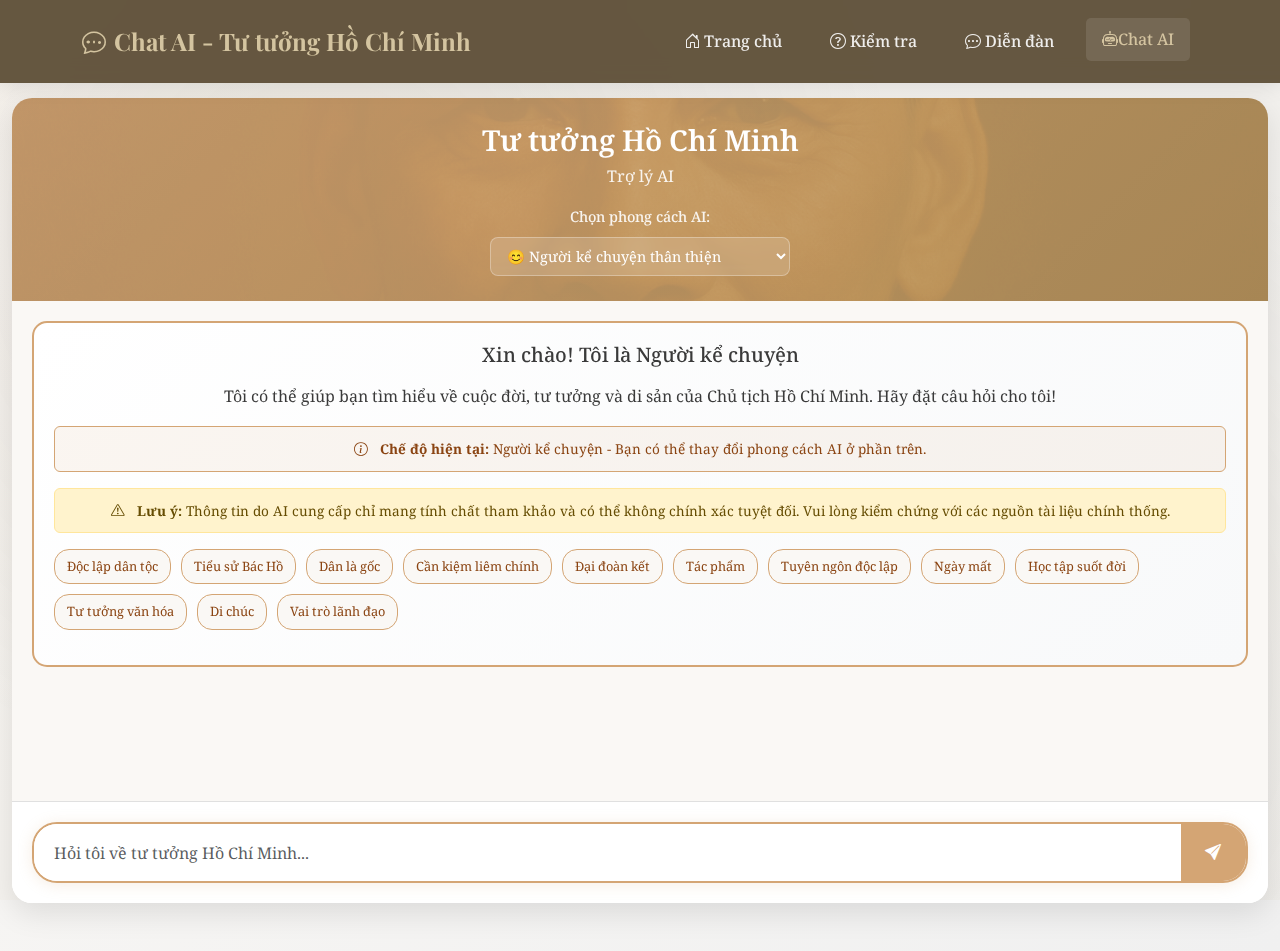
<file: chatbox.html>
<!DOCTYPE html>
<html lang="vi">
  <head>
    <meta charset="UTF-8" />
    <meta name="viewport" content="width=device-width, initial-scale=1.0" />
    <title>Chatbox Tư Tưởng Hồ Chí Minh</title>
    <link rel="icon" type="image/x-icon" href="./pic/icons8-book-16.png" />
    <link
      href="https://cdn.jsdelivr.net/npm/bootstrap@5.3.2/dist/css/bootstrap.min.css"
      rel="stylesheet"
    />
    <link
      href="https://cdn.jsdelivr.net/npm/bootstrap-icons@1.11.0/font/bootstrap-icons.css"
      rel="stylesheet"
    />
    <link href="style.css" rel="stylesheet" />
    <style>
      :root {
        --primary-color: #d4a574;
        --primary-dark: #b8955e;
        --accent-color: #8b4513;
        --light-bg: #faf8f5;
        --chat-bg: #ffffff;
        --user-msg: #e3f2fd;
        --ai-msg: #f5f5f5;
        --border-color: #e0e0e0;
      }

      body {
        background: linear-gradient(135deg, var(--light-bg) 0%, #f0f0f0 100%);
        min-height: 100vh;
        overflow: auto;
      }

      .chat-container {
        max-width: 1500px;
        margin: 0 auto;
        background: var(--chat-bg);
        border-radius: 20px;
        box-shadow: 0 10px 30px rgba(0, 0, 0, 0.1);
        overflow: hidden;
      }

      .chat-header {
        background: linear-gradient(
          135deg,
          var(--primary-color) 0%,
          var(--primary-dark) 100%
        );
        color: white;
        padding: 25px;
        text-align: center;
        position: relative;
      }

      .chat-header::before {
        content: "";
        position: absolute;
        top: 0;
        left: 0;
        right: 0;
        bottom: 0;
        background: url("./pic/hochiminh.png") center/cover;
        opacity: 0.1;
      }

      .chat-header h2 {
        margin: 0;
        font-weight: 600;
        font-size: 1.8rem;
        position: relative;
        z-index: 1;
      }

      .chat-subtitle {
        margin: 5px 0 0 0;
        opacity: 0.9;
        font-size: 1rem;
        position: relative;
        z-index: 1;
      }

      .chat-window {
        height: 500px;
        overflow-y: auto;
        padding: 20px;
        background: var(--light-bg);
        scroll-behavior: smooth;
      }

      .chat-window::-webkit-scrollbar {
        width: 6px;
      }

      .chat-window::-webkit-scrollbar-track {
        background: #f1f1f1;
        border-radius: 3px;
      }

      .chat-window::-webkit-scrollbar-thumb {
        background: var(--primary-color);
        border-radius: 3px;
      }

      .message {
        margin-bottom: 20px;
        display: flex;
        align-items: flex-start;
        animation: fadeInUp 0.3s ease;
      }

      .message.user {
        flex-direction: row-reverse;
      }

      .message-avatar {
        width: 40px;
        height: 40px;
        border-radius: 50%;
        display: flex;
        align-items: center;
        justify-content: center;
        font-size: 1.2rem;
        margin: 0 12px;
        flex-shrink: 0;
        background: linear-gradient(
          135deg,
          var(--primary-color) 0%,
          var(--primary-dark) 100%
        );
        box-shadow: 0 2px 8px rgba(212, 165, 116, 0.3);
        transition: all 0.3s ease;
      }

      .message.user .message-avatar {
        background: var(--primary-color);
        color: white;
      }

      .message.ai .message-avatar {
        background: linear-gradient(
          135deg,
          var(--accent-color) 0%,
          #654321 100%
        );
        color: white;
      }

      .message-avatar:hover {
        transform: scale(1.1);
        box-shadow: 0 4px 12px rgba(212, 165, 116, 0.4);
      }

      .message-content {
        max-width: 70%;
        padding: 15px 18px;
        border-radius: 18px;
        position: relative;
        line-height: 1.5;
        word-wrap: break-word;
      }
      .message.user .message-content {
        background: linear-gradient(
          135deg,
          var(--primary-color) 0%,
          var(--primary-dark) 100%
        );
        color: white;
        border-bottom-right-radius: 5px;
        margin-right: 0;
        box-shadow: 0 4px 15px rgba(212, 165, 116, 0.25);
        position: relative;
        animation: userMessageSlide 0.3s ease;
      }

      .message.user .message-content::before {
        content: "";
        position: absolute;
        right: -8px;
        top: 15px;
        width: 0;
        height: 0;
        border-top: 8px solid transparent;
        border-bottom: 8px solid transparent;
        border-left: 8px solid var(--primary-color);
      }

      .message.user .message-time {
        color: rgba(255, 255, 255, 0.8);
      }
      .message.ai .message-content {
        background: linear-gradient(135deg, #ffffff 0%, #f8f9fa 100%);
        border: 1px solid var(--primary-color);
        border-bottom-left-radius: 5px;
        box-shadow: 0 4px 15px rgba(212, 165, 116, 0.15);
        position: relative;
        animation: aiMessageSlide 0.5s ease;
      }

      .message.ai .message-content::before {
        content: "";
        position: absolute;
        left: -8px;
        top: 15px;
        width: 0;
        height: 0;
        border-top: 8px solid transparent;
        border-bottom: 8px solid transparent;
        border-right: 8px solid var(--primary-color);
      }

      .message-content code {
        background: rgba(212, 165, 116, 0.1);
        padding: 2px 6px;
        border-radius: 4px;
        font-family: "Courier New", monospace;
        font-size: 0.9em;
      }

      .message-content strong {
        color: var(--accent-color);
        font-weight: 600;
      }

      .message-content em {
        font-style: italic;
        opacity: 0.9;
      }

      .message-time {
        font-size: 0.75rem;
        color: #999;
        margin-top: 5px;
        opacity: 0.7;
      }

      .chat-form {
        padding: 20px;
        background: white;
        border-top: 1px solid var(--border-color);
      }

      .input-group {
        background: white;
        border: 2px solid var(--border-color);
        border-radius: 25px;
        overflow: hidden;
        box-shadow: 0 2px 10px rgba(0, 0, 0, 0.05);
        transition: all 0.3s ease;
      }

      .input-group:focus-within {
        border-color: var(--primary-color);
        box-shadow: 0 2px 15px rgba(212, 165, 116, 0.2);
      }

      .chat-input {
        border: none;
        padding: 15px 20px;
        font-size: 1rem;
        background: transparent;
      }

      .chat-input:focus {
        outline: none;
        box-shadow: none;
      }

      .send-btn {
        background: var(--primary-color);
        border: none;
        padding: 15px 25px;
        color: white;
        font-weight: 600;
        transition: all 0.3s ease;
        border-radius: 0;
      }

      .send-btn:hover {
        background: var(--primary-dark);
        transform: translateY(-1px);
      }

      .send-btn:disabled {
        background: #ccc;
        cursor: not-allowed;
        transform: none;
      }
      .typing-indicator {
        display: block;
        padding: 10px 30px;
        background: linear-gradient(135deg, #ffffff 0%, #f8f9fa 100%);
        border: 1px solid var(--primary-color);
        border-radius: 18px;
        border-bottom-left-radius: 5px;
        max-width: 70%;
        position: relative;
        box-shadow: 0 2px 8px rgba(212, 165, 116, 0.15);
      }

      .typing-message .typing-indicator::before {
        content: "";
        position: absolute;
        left: -8px;
        top: 15px;
        width: 0;
        height: 0;
        border-top: 8px solid transparent;
        border-bottom: 8px solid transparent;
        border-right: 8px solid var(--primary-color);
      }
      .typing-dots {
        display: inline-block;
        margin-left: 8px;
        width: 15px;
        aspect-ratio: 1;
        border-radius: 50%;
        background: var(--primary-color);
        animation: typingAnimation 1s infinite linear alternate;
      }
      .typing-text {
        color: var(--accent-color);
        font-size: 0.9rem;
        font-style: italic;
        opacity: 0.8;
      }

      .welcome-message {
        background: linear-gradient(135deg, #fff 0%, #f8f9fa 100%);
        border: 2px solid var(--primary-color);
        border-radius: 15px;
        padding: 20px;
        margin-bottom: 20px;
        text-align: center;
      }

      .welcome-message .icon {
        font-size: 2.5rem;
        color: var(--primary-color);
        margin-bottom: 10px;
      }

      @keyframes fadeInUp {
        from {
          opacity: 0;
          transform: translateY(20px);
        }
        to {
          opacity: 1;
          transform: translateY(0);
        }
      }
      @keyframes typingAnimation {
        0% {
          box-shadow: 20px 0 var(--primary-color),
            -20px 0 rgba(212, 165, 116, 0.2);
          background: var(--primary-color);
        }
        33% {
          box-shadow: 20px 0 var(--primary-color),
            -20px 0 rgba(212, 165, 116, 0.2);
          background: rgba(212, 165, 116, 0.2);
        }
        66% {
          box-shadow: 20px 0 rgba(212, 165, 116, 0.2),
            -20px 0 var(--primary-color);
          background: rgba(212, 165, 116, 0.2);
        }
        100% {
          box-shadow: 20px 0 rgba(212, 165, 116, 0.2),
            -20px 0 var(--primary-color);
          background: var(--primary-color);
        }
      }

      @keyframes aiMessageSlide {
        from {
          opacity: 0;
          transform: translateX(-20px) scale(0.95);
        }
        to {
          opacity: 1;
          transform: translateX(0) scale(1);
        }
      }

      @keyframes userMessageSlide {
        from {
          opacity: 0;
          transform: translateX(20px) scale(0.95);
        }
        to {
          opacity: 1;
          transform: translateX(0) scale(1);
        }
      }

      .quick-questions {
        display: flex;
        flex-wrap: wrap;
        gap: 10px;
        margin: 15px 0;
      }
      .quick-question-btn {
        background: var(--light-bg);
        border: 1px solid var(--primary-color);
        color: var(--accent-color);
        padding: 6px 12px;
        border-radius: 15px;
        font-size: 0.8rem;
        cursor: pointer;
        transition: all 0.3s ease;
        white-space: nowrap;
      }      .quick-question-btn:hover {
        background: var(--primary-color);
        color: white;
        transform: translateY(-2px);
      }

      /* AI Personality Selector Styles */
      .personality-selector {
        margin-top: 15px;
        position: relative;
        z-index: 2;
      }

      .personality-label {
        display: block;
        font-size: 0.9rem;
        margin-bottom: 8px;
        opacity: 0.9;
        font-weight: 500;
      }

      .personality-dropdown {
        background: rgba(255, 255, 255, 0.15);
        border: 1px solid rgba(255, 255, 255, 0.3);
        border-radius: 8px;
        color: white;
        padding: 8px 12px;
        font-size: 0.9rem;
        cursor: pointer;
        transition: all 0.3s ease;
        backdrop-filter: blur(5px);
        width: 100%;
        max-width: 300px;
        margin: 0 auto;
      }

      .personality-dropdown:focus {
        outline: none;
        border-color: rgba(255, 255, 255, 0.6);
        box-shadow: 0 0 0 2px rgba(255, 255, 255, 0.2);
      }

      .personality-dropdown option {
        background: var(--primary-color);
        color: white;
        padding: 8px;
      }

      .personality-dropdown:hover {
        background: rgba(255, 255, 255, 0.2);
        border-color: rgba(255, 255, 255, 0.5);
      }      /* Personality indicator in messages */
      .personality-badge {
        display: inline-block;
        background: rgba(212, 165, 116, 0.2);
        color: var(--accent-color);
        padding: 2px 8px;
        border-radius: 10px;
        font-size: 0.7rem;
        margin-bottom: 5px;
        font-weight: 500;
      }      /* Notification styles */
      .notification-content {
        display: flex;
        align-items: center;
        gap: 8px;
      }

      .notification-avatar {
        font-size: 1.2rem;
      }

      .notification-text {
        font-weight: 500;
        flex: 1;
      }

      .reload-countdown {
        margin-left: 10px;
      }

      .countdown-circle {
        animation: pulse 1s infinite;
      }

      @keyframes pulse {
        0% { transform: scale(1); }
        50% { transform: scale(1.05); }
        100% { transform: scale(1); }
      }

      /* Personality change loading effect */
      .personality-loading {
        pointer-events: none;
        opacity: 0.6;
        position: relative;
      }

      .personality-loading::after {
        content: '';
        position: absolute;
        top: 0;
        left: 0;
        right: 0;
        bottom: 0;
        background: rgba(255, 255, 255, 0.1);
        border-radius: 8px;
        animation: loading-shimmer 1.5s infinite;
      }

      @keyframes loading-shimmer {
        0% { opacity: 0.3; }
        50% { opacity: 0.7; }
        100% { opacity: 0.3; }
      }      /* Mobile responsive */
      @media (max-width: 768px) {
        .personality-selector {
          margin-top: 10px;
        }
        
        .personality-dropdown {
          font-size: 0.8rem;
          padding: 6px 10px;
        }
        
        .personality-notification {
          right: 10px !important;
          left: 10px !important;
          width: auto !important;
        }
      }

      /* Follow-up Questions Styles */
      .follow-up-questions {
        margin-top: 15px;
        padding-top: 15px;
        border-top: 1px solid rgba(212, 165, 116, 0.2);
      }

      .follow-up-title {
        font-size: 0.85rem;
        color: var(--accent-color);
        font-weight: 600;
        margin-bottom: 10px;
        display: flex;
        align-items: center;
        gap: 6px;
      }

      .follow-up-title i {
        color: var(--primary-color);
        font-size: 1rem;
      }

      .follow-up-buttons {
        display: flex;
        flex-direction: column;
        gap: 8px;
      }

      .follow-up-btn {
        background: linear-gradient(135deg, var(--light-bg) 0%, #ffffff 100%);
        border: 1px solid var(--primary-color);
        color: var(--accent-color);
        padding: 10px 15px;
        border-radius: 12px;
        font-size: 0.85rem;
        text-align: left;
        cursor: pointer;
        transition: all 0.3s ease;
        position: relative;
        overflow: hidden;
        animation: fadeInUp 0.5s ease forwards;
        opacity: 0;
        transform: translateY(10px);
      }

      .follow-up-btn::before {
        content: '';
        position: absolute;
        top: 0;
        left: -100%;
        width: 100%;
        height: 100%;
        background: linear-gradient(90deg, transparent, rgba(212, 165, 116, 0.1), transparent);
        transition: left 0.5s ease;
      }

      .follow-up-btn:hover {
        background: linear-gradient(135deg, var(--primary-color) 0%, var(--primary-dark) 100%);
        color: white;
        transform: translateY(-2px);
        box-shadow: 0 4px 15px rgba(212, 165, 116, 0.3);
        border-color: var(--primary-dark);
      }

      .follow-up-btn:hover::before {
        left: 100%;
      }

      .follow-up-btn:active {
        transform: translateY(0);
        box-shadow: 0 2px 8px rgba(212, 165, 116, 0.2);
      }

      /* Animation delays for staggered effect */
      .follow-up-btn:nth-child(1) { animation-delay: 0.1s; }
      .follow-up-btn:nth-child(2) { animation-delay: 0.2s; }
      .follow-up-btn:nth-child(3) { animation-delay: 0.3s; }

      /* Mobile responsive for follow-up buttons */
      @media (max-width: 768px) {
        .follow-up-btn {
          font-size: 0.8rem;
          padding: 8px 12px;
        }
        
        .follow-up-title {
          font-size: 0.8rem;
        }
      }
    </style>
  </head>
  <body>
    <!-- Navigation -->
    <nav class="navbar navbar-expand-lg navbar-custom fixed-top">
      <div class="container">
        <a class="navbar-brand" href="chatbox.html">
          <i class="bi bi-chat-dots me-2"></i>Chat AI - Tư tưởng Hồ Chí Minh
        </a>

        <button
          class="navbar-toggler"
          type="button"
          data-bs-toggle="collapse"
          data-bs-target="#navbarNav"
        >
          <span class="navbar-toggler-icon"></span>
        </button>

        <div class="collapse navbar-collapse" id="navbarNav">
          <ul class="navbar-nav ms-auto">
            <li class="nav-item">
              <a class="nav-link" href="index.html">
                <i class="bi bi-house-door me-1"></i>Trang chủ
              </a>
            </li>
            <li class="nav-item">
              <a class="nav-link" href="quizz.html">
                <i class="bi bi-question-circle me-1"></i>Kiểm tra
              </a>
            </li>
            <li class="nav-item">
              <a class="nav-link" href="forum.html">
                <i class="bi bi-chat-dots me-1"></i>Diễn đàn
              </a>
            </li>
            <li class="nav-item">
              <a class="nav-link active" href="chatbox.html">
                <i class="bi bi-robot"></i>Chat AI
              </a>
            </li>
          </ul>
        </div>
      </div>
    </nav>

    <!-- Main Content -->
    <div class="container-fluid py-5" style="margin-top: 50px">
      <div class="chat-container">        <!-- Chat Header -->
        <div class="chat-header">
          <h2>Tư tưởng Hồ Chí Minh</h2>
          <p class="chat-subtitle">Trợ lý AI</p>
          
          <!-- AI Personality Selector -->
          <div class="personality-selector">
            <label class="personality-label">Chọn phong cách AI:</label>
            <select id="personality-mode" class="personality-dropdown">
              <option value="professor" selected>🎓 Giáo sư nghiêm túc</option>
              <option value="storyteller" >😊 Người kể chuyện thân thiện</option>
              <option value="researcher">🔬 Nhà nghiên cứu chi tiết</option>
            </select>
          </div>
        </div>
        <!-- Chat Window -->
        <div id="chat-window" class="chat-window">
          <!-- Welcome message will be added by JavaScript -->
        </div>

        <!-- Chat Form -->
        <form id="chat-form" class="chat-form">
          <div class="input-group">
            <input
              type="text"
              id="chat-input"
              class="form-control chat-input"
              placeholder="Hỏi tôi về tư tưởng Hồ Chí Minh..."
              autocomplete="off"
            />
            <button type="submit" class="send-btn" id="send-btn">
              <i class="bi bi-send-fill"></i>
            </button>
          </div>
        </form>
      </div>
    </div>

    <!-- Bootstrap JS -->
    <script src="https://cdn.jsdelivr.net/npm/bootstrap@5.3.2/dist/js/bootstrap.bundle.min.js"></script>
    <script src="script-chatbox.js"></script>
  </body>
</html>
</file>
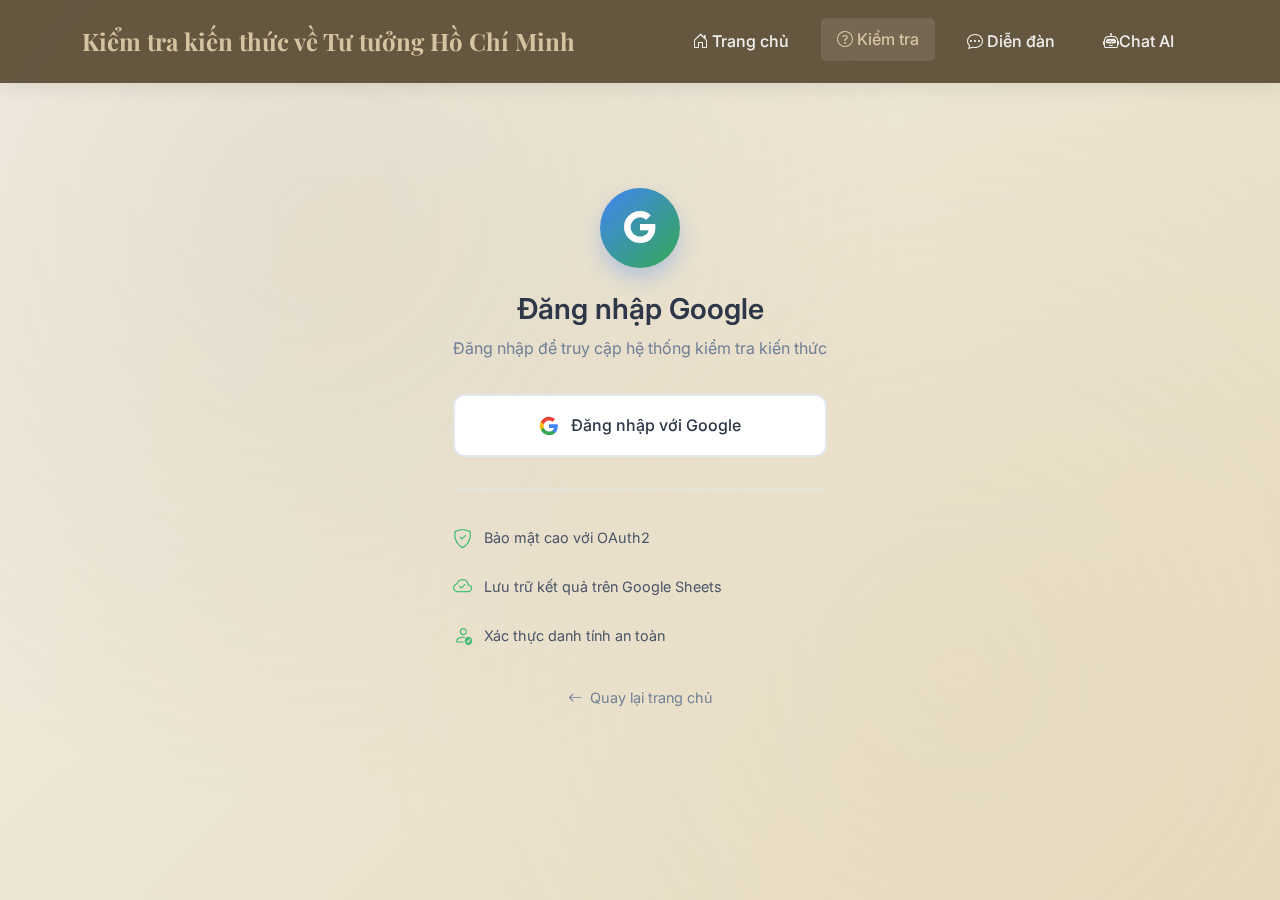
<file: login.html>
<!DOCTYPE html>
<html lang="vi">

<head>
    <meta charset="UTF-8" />
    <meta name="viewport" content="width=device-width, initial-scale=1.0" />
    <title>Đăng nhập - Tư tưởng Hồ Chí Minh</title>
    <link rel="icon" type="image/x-icon" href="./pic/icons8-book-16.png" />
    <!-- Bootstrap CSS -->
    <link href="https://cdn.jsdelivr.net/npm/bootstrap@5.3.2/dist/css/bootstrap.min.css" rel="stylesheet" />
    <!-- Bootstrap Icons -->
    <link href="https://cdn.jsdelivr.net/npm/bootstrap-icons@1.11.0/font/bootstrap-icons.css" rel="stylesheet" />
    <!-- AOS Animation -->
    <link href="https://unpkg.com/aos@2.3.1/dist/aos.css" rel="stylesheet" />
    <!-- Google Fonts -->
    <link rel="preconnect" href="https://fonts.googleapis.com">
    <link rel="preconnect" href="https://fonts.gstatic.com" crossorigin>
    <link href="https://fonts.googleapis.com/css2?family=Inter:wght@300;400;500;600;700&display=swap" rel="stylesheet">
    <!-- Custom CSS -->
    <link href="style.css" rel="stylesheet" />
    <style>
        body {
            font-family: 'Inter', sans-serif;
            min-height: 100vh;
            display: flex;
            align-items: center;
            justify-content: center;
        }

        .login-header {
            text-align: center;
            margin-bottom: 2rem;
        }

        .login-icon {
            width: 80px;
            height: 80px;
            background: linear-gradient(135deg, #4285f4, #34a853);
            border-radius: 50%;
            display: flex;
            align-items: center;
            justify-content: center;
            margin: 0 auto 1.5rem;
            box-shadow: 0 10px 20px rgba(66, 133, 244, 0.3);
        }

        .login-title {
            font-size: 1.8rem;
            font-weight: 600;
            color: #2d3748;
            margin-bottom: 0.5rem;
        }

        .login-subtitle {
            color: #718096;
            font-size: 1rem;
            margin-bottom: 2rem;
        }

        .google-btn {
            width: 100%;
            padding: 1rem 2rem;
            background: #fff;
            border: 2px solid #e2e8f0;
            border-radius: 12px;
            font-size: 1rem;
            font-weight: 500;
            color: #2d3748;
            transition: all 0.3s ease;
            display: flex;
            align-items: center;
            justify-content: center;
            gap: 0.75rem;
            text-decoration: none;
        }

        .google-btn:hover {
            background: #f7fafc;
            border-color: #cbd5e0;
            transform: translateY(-2px);
            box-shadow: 0 10px 20px rgba(0, 0, 0, 0.1);
            color: #2d3748;
        }

        .google-icon {
            width: 20px;
            height: 20px;
        }

        .features {
            margin-top: 2rem;
            padding-top: 2rem;
            border-top: 1px solid #e2e8f0;
        }

        .feature-item {
            display: flex;
            align-items: center;
            gap: 0.75rem;
            margin-bottom: 1rem;
            color: #4a5568;
            font-size: 0.9rem;
        }

        .feature-icon {
            color: #48bb78;
            font-size: 1.2rem;
        }

        .back-link {
            text-align: center;
            margin-top: 2rem;
        }

        .back-link a {
            color: #718096;
            text-decoration: none;
            font-size: 0.9rem;
            transition: color 0.3s ease;
        }

        .back-link a:hover {
            color: #2d3748;
        }

        @media (max-width: 576px) {
            .login-container {
                margin: 1rem;
                padding: 2rem;
            }

            .login-title {
                font-size: 1.5rem;
            }
        }
    </style>
</head>

<body>
    <!-- Navigation -->
    <nav class="navbar navbar-expand-lg navbar-custom fixed-top">
        <div class="container">
            <a class="navbar-brand" href="index.html">
                Kiểm tra kiến thức về Tư tưởng Hồ Chí Minh
            </a>

            <button class="navbar-toggler" type="button" data-bs-toggle="collapse" data-bs-target="#navbarNav">
                <span class="navbar-toggler-icon"></span>
            </button>

            <div class="collapse navbar-collapse" id="navbarNav">
                <ul class="navbar-nav ms-auto">
                    <li class="nav-item">
                        <a class="nav-link" href="index.html">
                            <i class="bi bi-house-door me-1"></i>Trang chủ
                        </a>
                    </li>
                    <li class="nav-item">
                        <a class="nav-link active" href="quizz.html">
                            <i class="bi bi-question-circle me-1"></i>Kiểm tra
                        </a>
                    </li>
                    <li class="nav-item">
                        <a class="nav-link" href="forum.html">
                            <i class="bi bi-chat-dots me-1"></i>Diễn đàn
                        </a>
                    </li>
                    <li class="nav-item">
                        <a class="nav-link" href="chatbox.html">
                            <i class="bi bi-robot"></i>Chat AI
                        </a>
                    </li>
                </ul>
            </div>
        </div>
    </nav>

    <div class="login-container">
        <div class="login-header">
            <div class="login-icon">
                <i class="bi bi-google text-white" style="font-size: 2rem;"></i>
            </div>
            <h1 class="login-title">Đăng nhập Google</h1>
            <p class="login-subtitle">
                Đăng nhập để truy cập hệ thống kiểm tra kiến thức
            </p>
        </div>

        <button class="google-btn" onclick="startOAuth2Login()">
            <svg class="google-icon" viewBox="0 0 24 24">
                <path fill="#4285F4"
                    d="M22.56 12.25c0-.78-.07-1.53-.2-2.25H12v4.26h5.92c-.26 1.37-1.04 2.53-2.21 3.31v2.77h3.57c2.08-1.92 3.28-4.74 3.28-8.09z" />
                <path fill="#34A853"
                    d="M12 23c2.97 0 5.46-.98 7.28-2.66l-3.57-2.77c-.98.66-2.23 1.06-3.71 1.06-2.86 0-5.29-1.93-6.16-4.53H2.18v2.84C3.99 20.53 7.7 23 12 23z" />
                <path fill="#FBBC05"
                    d="M5.84 14.09c-.22-.66-.35-1.36-.35-2.09s.13-1.43.35-2.09V7.07H2.18C1.43 8.55 1 10.22 1 12s.43 3.45 1.18 4.93l2.85-2.22.81-.62z" />
                <path fill="#EA4335"
                    d="M12 5.38c1.62 0 3.06.56 4.21 1.64l3.15-3.15C17.45 2.09 14.97 1 12 1 7.7 1 3.99 3.47 2.18 7.07l3.66 2.84c.87-2.6 3.3-4.53 6.16-4.53z" />
            </svg>
            Đăng nhập với Google
        </button>

        <div class="features">
            <div class="feature-item">
                <i class="bi bi-shield-check feature-icon"></i>
                <span>Bảo mật cao với OAuth2</span>
            </div>
            <div class="feature-item">
                <i class="bi bi-cloud-check feature-icon"></i>
                <span>Lưu trữ kết quả trên Google Sheets</span>
            </div>
            <div class="feature-item">
                <i class="bi bi-person-check feature-icon"></i>
                <span>Xác thực danh tính an toàn</span>
            </div>
        </div>

        <div class="back-link">
            <a href="index.html">
                <i class="bi bi-arrow-left me-1"></i>
                Quay lại trang chủ
            </a>
        </div>
    </div>

    <!-- Bootstrap JS -->
    <script src="https://cdn.jsdelivr.net/npm/bootstrap@5.3.2/dist/js/bootstrap.bundle.min.js"></script>
    <!-- AOS Animation -->
    <script src="https://unpkg.com/aos@2.3.1/dist/aos.js"></script>
    <!-- Custom JS -->
    <script src="script.js"></script>
    <script src="script-sheet-api.js"></script>
    <script src="save-result.js"></script>

    <script>
        // Initialize AOS
        AOS.init({
            duration: 800,
            once: true,
        });

        // Handle OAuth2 login
        function startOAuth2Login() {
            if (typeof window.startOAuth2Flow === 'function') {
                window.startOAuth2Flow();
            } else {
                console.error('OAuth2 not configured');
                showNotificationModal(
                    "Lỗi cấu hình",
                    "Hệ thống đăng nhập chưa được cấu hình đúng cách.",
                    "OK",
                    () => {
                        // Modal will close automatically
                    }
                );
            }
        }

        // Handle OAuth2 callback from URL parameters
        function handleOAuth2CallbackFromURL() {
            const urlParams = new URLSearchParams(window.location.search);
            const code = urlParams.get('code');
            const error = urlParams.get('error');

            if (error) {
                console.error("OAuth2 error:", error);
                showNotificationModal(
                    "Đăng nhập thất bại",
                    "Đăng nhập Google thất bại: " + error,
                    "Thử lại",
                    () => {
                        // Modal will close automatically
                    }
                );
                return;
            }

            if (code) {
                // Handle OAuth2 callback and redirect to quiz page
                if (typeof window.handleOAuth2Callback === 'function') {
                    window.handleOAuth2Callback(code).then(() => {
                        console.log("OAuth2 login successful, redirecting to quiz...");
                        // Redirect to quiz page after successful login
                        window.location.href = 'quizz.html';
                    }).catch(error => {
                        console.error("OAuth2 callback error:", error);
                        showNotificationModal(
                            "Đăng nhập thất bại",
                            "Đăng nhập Google thất bại: " + error.message,
                            "Thử lại",
                            () => {
                                // Modal will close automatically
                            }
                        );
                    });
                } else {
                    // Fallback: redirect to quiz page
                    window.location.href = 'quizz.html';
                }
            }
        }

        // Show notification modal
        function showNotificationModal(title, message, buttonText, onConfirm) {
            // Create modal HTML
            const modalHTML = `
                <div class="modal fade" id="notificationModal" tabindex="-1" aria-labelledby="notificationModalLabel" aria-hidden="true" data-bs-backdrop="static" data-bs-keyboard="false">
                    <div class="modal-dialog modal-dialog-centered">
                        <div class="modal-content">
                            <div class="modal-header bg-primary text-white">
                                <h5 class="modal-title" id="notificationModalLabel">
                                    <i class="bi bi-info-circle me-2"></i>${title}
                                </h5>
                            </div>
                            <div class="modal-body text-center">
                                <div class="mb-3">
                                    <i class="bi bi-exclamation-triangle text-warning" style="font-size: 3rem;"></i>
                                </div>
                                <p class="mb-0">${message}</p>
                            </div>
                            <div class="modal-footer justify-content-center">
                                <button type="button" class="btn btn-primary" id="notificationConfirmBtn">
                                    <i class="bi bi-check-lg me-2"></i>${buttonText}
                                </button>
                            </div>
                        </div>
                    </div>
                </div>
            `;

            // Remove existing modal if any
            const existingModal = document.getElementById('notificationModal');
            if (existingModal) {
                existingModal.remove();
            }

            // Add modal to body
            document.body.insertAdjacentHTML('beforeend', modalHTML);

            // Show modal
            const modal = new bootstrap.Modal(document.getElementById('notificationModal'));
            modal.show();

            // Handle confirm button click
            document.getElementById('notificationConfirmBtn').addEventListener('click', function() {
                modal.hide();
                if (onConfirm && typeof onConfirm === 'function') {
                    onConfirm();
                }
            });

            // Handle modal close
            document.getElementById('notificationModal').addEventListener('hidden.bs.modal', function () {
                this.remove();
            });
        }

        // Initialize on page load
        document.addEventListener('DOMContentLoaded', function () {
            handleOAuth2CallbackFromURL();
        });
    </script>
</body>

</html>
</file>
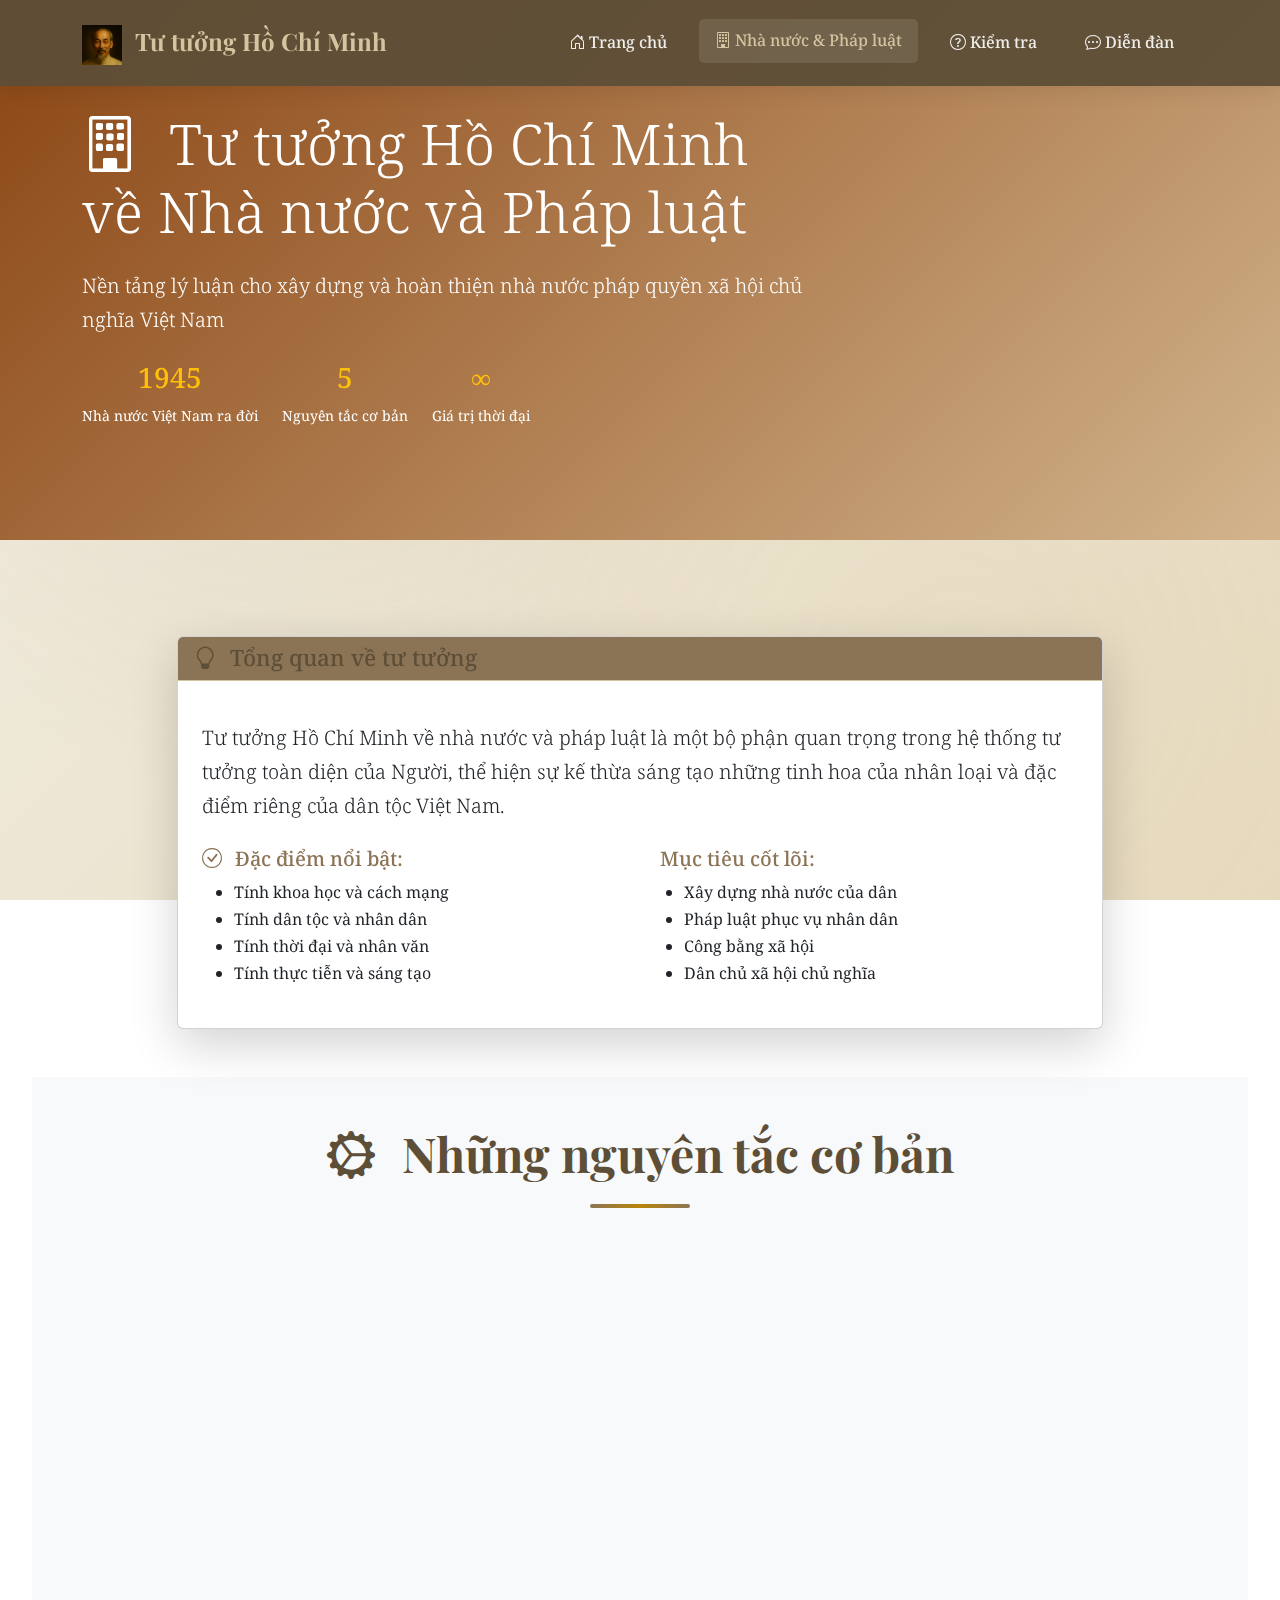
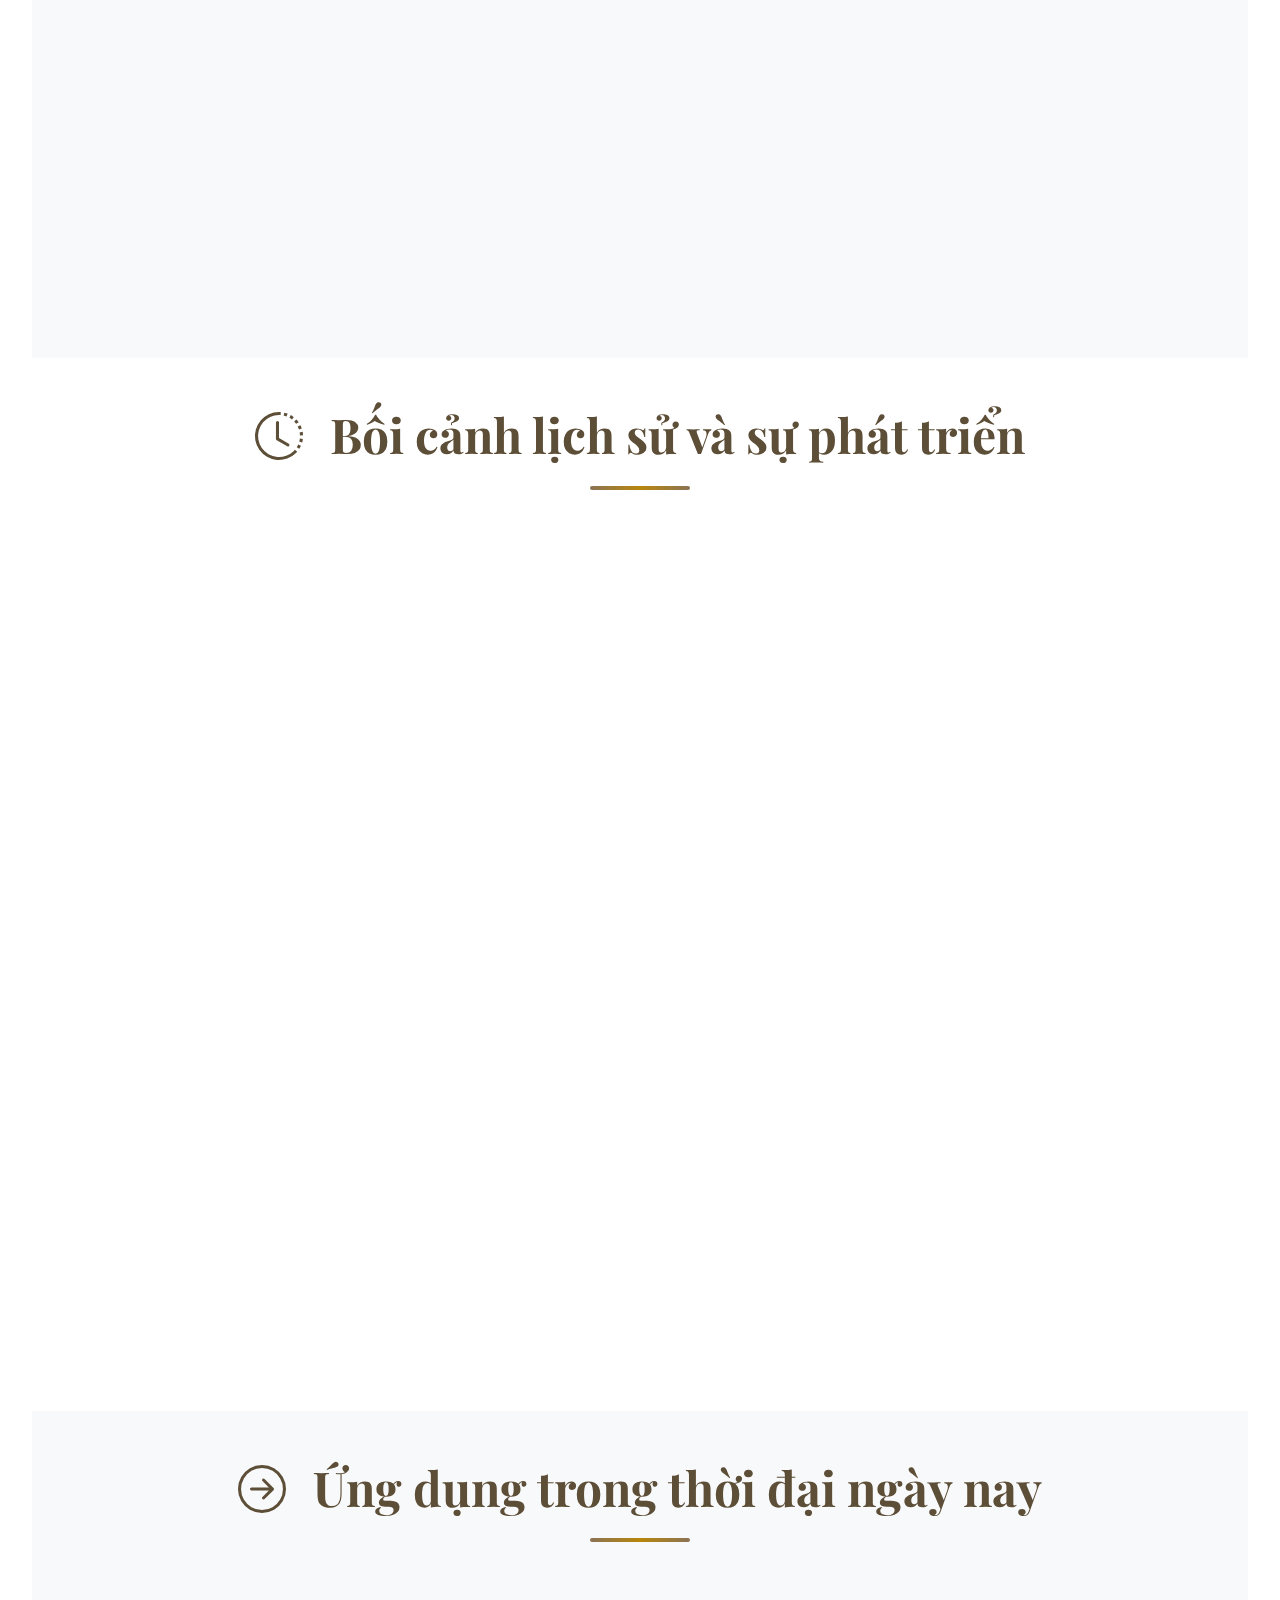
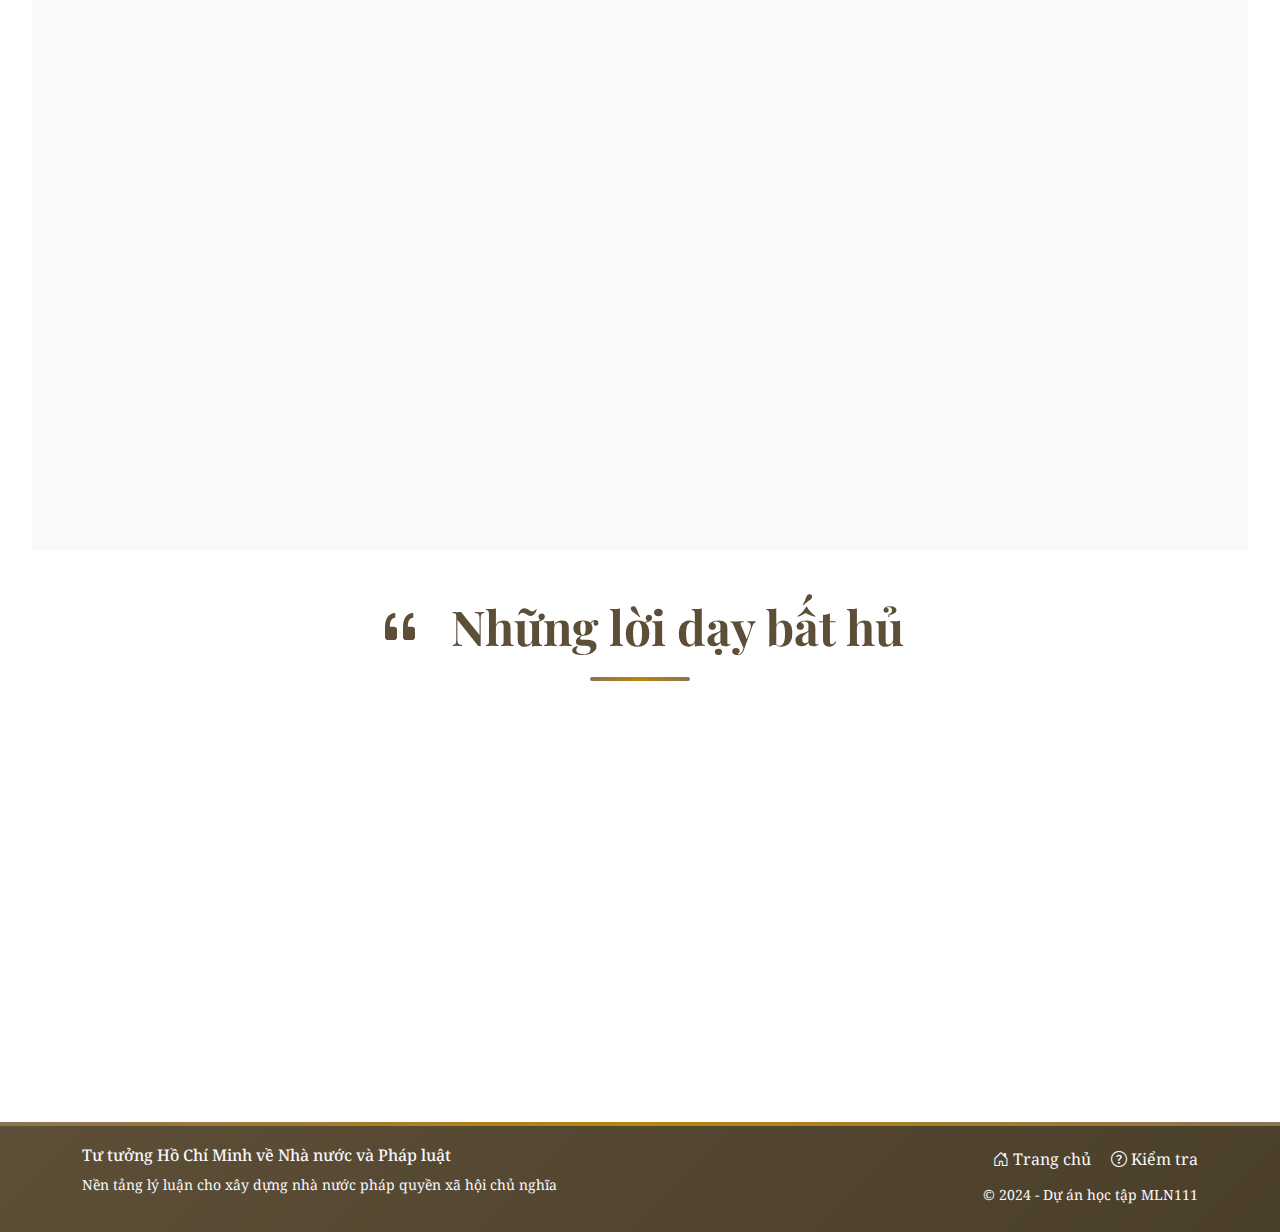
<file: nha-nuoc-phap-luat.html>
<!DOCTYPE html>
<html lang="vi">
<head>
    <meta charset="UTF-8">
    <meta name="viewport" content="width=device-width, initial-scale=1.0">
    <title>Tư tưởng Hồ Chí Minh về Nhà nước và Pháp luật</title>
    
    <!-- Bootstrap CSS -->
    <link href="https://cdn.jsdelivr.net/npm/bootstrap@5.3.2/dist/css/bootstrap.min.css" rel="stylesheet">
    <!-- Bootstrap Icons -->
    <link href="https://cdn.jsdelivr.net/npm/bootstrap-icons@1.11.0/font/bootstrap-icons.css" rel="stylesheet">
    <!-- AOS Animation -->
    <link href="https://unpkg.com/aos@2.3.1/dist/aos.css" rel="stylesheet">
    <!-- Custom CSS -->
    <link href="style.css" rel="stylesheet">
    
    <!-- Favicon -->
    <link rel="icon" type="image/png" href="pic/favicon.png">
</head>
<body>
    <!-- Navigation -->
    <nav class="navbar navbar-expand-lg navbar-custom fixed-top">
        <div class="container">
            <a class="navbar-brand" href="index.html">
                <img src="pic/hochiminh.png" alt="Hồ Chí Minh" width="40" height="40" class="me-2">
                Tư tưởng Hồ Chí Minh
            </a>
            
            <button class="navbar-toggler" type="button" data-bs-toggle="collapse" data-bs-target="#navbarNav">
                <span class="navbar-toggler-icon"></span>
            </button>
            
            <div class="collapse navbar-collapse" id="navbarNav">
                <ul class="navbar-nav ms-auto">
                    <li class="nav-item">
                        <a class="nav-link" href="index.html">
                            <i class="bi bi-house-door me-1"></i>Trang chủ
                        </a>
                    </li>
                    <li class="nav-item">
                        <a class="nav-link active" href="nha-nuoc-phap-luat.html">
                            <i class="bi bi-building me-1"></i>Nhà nước & Pháp luật
                        </a>
                    </li>
                    <li class="nav-item">
                        <a class="nav-link" href="home.html">
                            <i class="bi bi-question-circle me-1"></i>Kiểm tra
                        </a>
                    </li>
                    <li class="nav-item">
                        <a class="nav-link" href="forum.html">
                            <i class="bi bi-chat-dots me-1"></i>Diễn đàn
                        </a>
                    </li>
                </ul>
            </div>
        </div>
    </nav>

    <!-- Hero Section -->
    <section class="hero-section d-flex align-items-center" style="min-height: 60vh; background: linear-gradient(135deg, #8B4513 0%, #D2B48C 100%);">
        <div class="container">
            <div class="row align-items-center">
                <div class="col-lg-8">
                    <h1 class="display-4 text-white mb-4" data-aos="fade-up">
                        <i class="bi bi-building me-3"></i>
                        Tư tưởng Hồ Chí Minh về Nhà nước và Pháp luật
                    </h1>
                    <p class="lead text-white mb-4" data-aos="fade-up" data-aos-delay="200">
                        Nền tảng lý luận cho xây dựng và hoàn thiện nhà nước pháp quyền xã hội chủ nghĩa Việt Nam
                    </p>
                    <div class="hero-stats d-flex gap-4" data-aos="fade-up" data-aos-delay="400">
                        <div class="stat-item text-center">
                            <div class="h3 text-warning">1945</div>
                            <small class="text-white">Nhà nước Việt Nam ra đời</small>
                        </div>
                        <div class="stat-item text-center">
                            <div class="h3 text-warning">5</div>
                            <small class="text-white">Nguyên tắc cơ bản</small>
                        </div>
                        <div class="stat-item text-center">
                            <div class="h3 text-warning">∞</div>
                            <small class="text-white">Giá trị thời đại</small>
                        </div>
                    </div>
                </div>
            </div>
        </div>
    </section>

    <!-- Main Content -->
    <main class="py-5">
        <!-- Introduction -->
        <section class="py-5">
            <div class="container">
                <div class="row justify-content-center">
                    <div class="col-lg-10">
                        <div class="card shadow-lg" data-aos="fade-up">
                            <div class="card-header bg-classical text-white">
                                <h3 class="mb-0">
                                    <i class="bi bi-lightbulb me-2"></i>
                                    Tổng quan về tư tưởng
                                </h3>
                            </div>
                            <div class="card-body p-4">
                                <p class="lead">
                                    Tư tưởng Hồ Chí Minh về nhà nước và pháp luật là một bộ phận quan trọng 
                                    trong hệ thống tư tưởng toàn diện của Người, thể hiện sự kế thừa sáng tạo 
                                    những tinh hoa của nhân loại và đặc điểm riêng của dân tộc Việt Nam.
                                </p>
                                
                                <div class="row mt-4">
                                    <div class="col-md-6">
                                        <h5 class="text-classical">
                                            <i class="bi bi-check-circle me-2"></i>
                                            Đặc điểm nổi bật:
                                        </h5>
                                        <ul>
                                            <li>Tính khoa học và cách mạng</li>
                                            <li>Tính dân tộc và nhân dân</li>
                                            <li>Tính thời đại và nhân văn</li>
                                            <li>Tính thực tiễn và sáng tạo</li>
                                        </ul>
                                    </div>
                                    <div class="col-md-6">
                                        <h5 class="text-classical">
                                            <i class="bi bi-target me-2"></i>
                                            Mục tiêu cốt lõi:
                                        </h5>
                                        <ul>
                                            <li>Xây dựng nhà nước của dân</li>
                                            <li>Pháp luật phục vụ nhân dân</li>
                                            <li>Công bằng xã hội</li>
                                            <li>Dân chủ xã hội chủ nghĩa</li>
                                        </ul>
                                    </div>
                                </div>
                            </div>
                        </div>
                    </div>
                </div>
            </div>
        </section>

        <!-- Core Principles -->
        <section class="py-5 bg-light">
            <div class="container">
                <div class="row">
                    <div class="col-12 text-center mb-5">
                        <h2 class="section-title" data-aos="fade-up">
                            <i class="bi bi-gear-wide-connected me-3"></i>
                            Những nguyên tắc cơ bản
                        </h2>
                        <p class="section-subtitle" data-aos="fade-up" data-aos-delay="200">
                            5 nguyên tắc nền tảng trong tư tưởng về nhà nước và pháp luật
                        </p>
                    </div>
                </div>

                <div class="row">
                    <div class="col-lg-6 mb-4">
                        <div class="card h-100 shadow" data-aos="fade-up">
                            <div class="card-header bg-primary text-white">
                                <h5 class="mb-0">
                                    <i class="bi bi-people-fill me-2"></i>
                                    1. Nguyên tắc dân chủ
                                </h5>
                            </div>
                            <div class="card-body">
                                <blockquote class="blockquote text-center mb-3">
                                    <p class="fst-italic">"Dân là gốc, dân là chủ"</p>
                                    <footer class="blockquote-footer">Chủ tịch Hồ Chí Minh</footer>
                                </blockquote>
                                <h6>Nội dung cốt lõi:</h6>
                                <ul class="small">
                                    <li>Quyền lực nhà nước thuộc về nhân dân</li>
                                    <li>Nhân dân tham gia quản lý nhà nước</li>
                                    <li>Mọi chính sách đều vì lợi ích nhân dân</li>
                                    <li>Nhà nước phải chịu sự giám sát của nhân dân</li>
                                </ul>
                            </div>
                        </div>
                    </div>

                    <div class="col-lg-6 mb-4">
                        <div class="card h-100 shadow" data-aos="fade-up" data-aos-delay="200">
                            <div class="card-header bg-success text-white">
                                <h5 class="mb-0">
                                    <i class="bi bi-shield-check me-2"></i>
                                    2. Nguyên tắc pháp chế
                                </h5>
                            </div>
                            <div class="card-body">
                                <blockquote class="blockquote text-center mb-3">
                                    <p class="fst-italic">"Pháp luật phải công bằng"</p>
                                    <footer class="blockquote-footer">Chủ tịch Hồ Chí Minh</footer>
                                </blockquote>
                                <h6>Nội dung cốt lõi:</h6>
                                <ul class="small">
                                    <li>Pháp luật là thước đo chung</li>
                                    <li>Mọi người đều bình đẳng trước pháp luật</li>
                                    <li>Cán bộ phải gương mẫu chấp hành</li>
                                    <li>Tăng cường kỷ luật, kỷ cương</li>
                                </ul>
                            </div>
                        </div>
                    </div>
                </div>

                <div class="row">
                    <div class="col-lg-4 mb-4">
                        <div class="card h-100 shadow" data-aos="fade-up" data-aos-delay="300">
                            <div class="card-header bg-warning text-dark">
                                <h5 class="mb-0">
                                    <i class="bi bi-unity me-2"></i>
                                    3. Đoàn kết thống nhất
                                </h5>
                            </div>
                            <div class="card-body">
                                <p class="small">
                                    <strong>Nội dung:</strong> Nhà nước thống nhất về ý chí, 
                                    hành động, tập trung dân chủ, đoàn kết toàn dân.
                                </p>
                                <ul class="small">
                                    <li>Thống nhất lãnh đạo</li>
                                    <li>Phân công rõ ràng</li>
                                    <li>Phối hợp chặt chẽ</li>
                                </ul>
                            </div>
                        </div>
                    </div>

                    <div class="col-lg-4 mb-4">
                        <div class="card h-100 shadow" data-aos="fade-up" data-aos-delay="400">
                            <div class="card-header bg-info text-white">
                                <h5 class="mb-0">
                                    <i class="bi bi-globe me-2"></i>
                                    4. Hợp tác quốc tế
                                </h5>
                            </div>
                            <div class="card-body">
                                <p class="small">
                                    <strong>Nội dung:</strong> Nhà nước Việt Nam hợp tác 
                                    với các quốc gia trên tinh thần hòa bình, hữu nghị.
                                </p>
                                <ul class="small">
                                    <li>Độc lập, tự chủ</li>
                                    <li>Hòa bình, hữu nghị</li>
                                    <li>Hợp tác cùng phát triển</li>
                                </ul>
                            </div>
                        </div>
                    </div>

                    <div class="col-lg-4 mb-4">
                        <div class="card h-100 shadow" data-aos="fade-up" data-aos-delay="500">
                            <div class="card-header bg-danger text-white">
                                <h5 class="mb-0">
                                    <i class="bi bi-heart me-2"></i>
                                    5. Nhân văn, tiến bộ
                                </h5>
                            </div>
                            <div class="card-body">
                                <p class="small">
                                    <strong>Nội dung:</strong> Nhà nước vì con người, 
                                    đảm bảo quyền con người, phát triển toàn diện.
                                </p>
                                <ul class="small">
                                    <li>Con người là trung tâm</li>
                                    <li>Bảo vệ quyền con người</li>
                                    <li>Phát triển bền vững</li>
                                </ul>
                            </div>
                        </div>
                    </div>
                </div>
            </div>
        </section>

        <!-- Historical Context -->
        <section class="py-5">
            <div class="container">
                <div class="row">
                    <div class="col-12 text-center mb-5">
                        <h2 class="section-title" data-aos="fade-up">
                            <i class="bi bi-clock-history me-3"></i>
                            Bối cảnh lịch sử và sự phát triển
                        </h2>
                    </div>
                </div>

                <div class="row">
                    <div class="col-lg-8 mx-auto">
                        <div class="timeline-container">
                            <div class="timeline-item mb-4" data-aos="fade-left">
                                <div class="card">
                                    <div class="card-header bg-classical text-white">
                                        <h5 class="mb-0">1945 - Tuyên ngôn Độc lập</h5>
                                    </div>
                                    <div class="card-body">
                                        <p>
                                            Khẳng định nguyên tắc dân chủ, bình đẳng: 
                                            <em>"Tất cả mọi người đều sinh ra có quyền bình đẳng"</em>
                                        </p>
                                        <p class="small text-muted">
                                            Đây là nền tảng pháp lý đầu tiên cho nhà nước Việt Nam dân chủ cộng hòa.
                                        </p>
                                    </div>
                                </div>
                            </div>

                            <div class="timeline-item mb-4" data-aos="fade-right">
                                <div class="card">
                                    <div class="card-header bg-success text-white">
                                        <h5 class="mb-0">1946 - Hiến pháp đầu tiên</h5>
                                    </div>
                                    <div class="card-body">
                                        <p>
                                            Xác lập các nguyên tắc cơ bản về tổ chức nhà nước, 
                                            quyền và nghĩa vụ của công dân.
                                        </p>
                                        <p class="small text-muted">
                                            Bộ luật cơ bản đầu tiên của nhà nước Việt Nam độc lập.
                                        </p>
                                    </div>
                                </div>
                            </div>

                            <div class="timeline-item mb-4" data-aos="fade-left">
                                <div class="card">
                                    <div class="card-header bg-warning text-dark">
                                        <h5 class="mb-0">1947-1954 - Thời kỳ kháng chiến</h5>
                                    </div>
                                    <div class="card-body">
                                        <p>
                                            Phát triển tư tưởng về nhà nước kháng chiến, 
                                            pháp luật phục vụ cuộc chiến chống thực dân.
                                        </p>
                                        <p class="small text-muted">
                                            Nhà nước và pháp luật thể hiện ý chí toàn dân tộc.
                                        </p>
                                    </div>
                                </div>
                            </div>

                            <div class="timeline-item mb-4" data-aos="fade-right">
                                <div class="card">
                                    <div class="card-header bg-info text-white">
                                        <h5 class="mb-0">1955-1969 - Xây dựng chủ nghĩa xã hội</h5>
                                    </div>
                                    <div class="card-body">
                                        <p>
                                            Hoàn thiện tư tưởng về nhà nước pháp quyền xã hội chủ nghĩa, 
                                            vì dân, do dân, của dân.
                                        </p>
                                        <p class="small text-muted">
                                            Thời kỳ trưởng thành của hệ thống tư tưởng về nhà nước và pháp luật.
                                        </p>
                                    </div>
                                </div>
                            </div>
                        </div>
                    </div>
                </div>
            </div>
        </section>

        <!-- Modern Applications -->
        <section class="py-5 bg-light">
            <div class="container">
                <div class="row">
                    <div class="col-12 text-center mb-5">
                        <h2 class="section-title" data-aos="fade-up">
                            <i class="bi bi-arrow-right-circle me-3"></i>
                            Ứng dụng trong thời đại ngày nay
                        </h2>
                        <p class="section-subtitle" data-aos="fade-up" data-aos-delay="200">
                            Giá trị thời đại của tư tưởng Hồ Chí Minh về nhà nước và pháp luật
                        </p>
                    </div>
                </div>

                <div class="row">
                    <div class="col-lg-6 mb-4">
                        <div class="card h-100 shadow" data-aos="fade-up">
                            <div class="card-body p-4">
                                <div class="d-flex align-items-center mb-3">
                                    <div class="icon-circle bg-primary text-white me-3">
                                        <i class="bi bi-building"></i>
                                    </div>
                                    <h5 class="mb-0">Xây dựng nhà nước pháp quyền</h5>
                                </div>
                                <ul class="small">
                                    <li>Hoàn thiện hệ thống pháp luật</li>
                                    <li>Tăng cường kỷ cương, kỷ luật</li>
                                    <li>Đảm bảo quyền con người, công dân</li>
                                    <li>Chống tham nhũng, tiêu cực</li>
                                </ul>
                            </div>
                        </div>
                    </div>

                    <div class="col-lg-6 mb-4">
                        <div class="card h-100 shadow" data-aos="fade-up" data-aos-delay="200">
                            <div class="card-body p-4">
                                <div class="d-flex align-items-center mb-3">
                                    <div class="icon-circle bg-success text-white me-3">
                                        <i class="bi bi-people"></i>
                                    </div>
                                    <h5 class="mb-0">Phát huy dân chủ xã hội chủ nghĩa</h5>
                                </div>
                                <ul class="small">
                                    <li>Mở rộng dân chủ cơ sở</li>
                                    <li>Tăng cường giám sát của nhân dân</li>
                                    <li>Thực hiện quyền làm chủ của dân</li>
                                    <li>Đối thoại, lắng nghe ý kiến dân</li>
                                </ul>
                            </div>
                        </div>
                    </div>

                    <div class="col-lg-6 mb-4">
                        <div class="card h-100 shadow" data-aos="fade-up" data-aos-delay="300">
                            <div class="card-body p-4">
                                <div class="d-flex align-items-center mb-3">
                                    <div class="icon-circle bg-warning text-dark me-3">
                                        <i class="bi bi-globe"></i>
                                    </div>
                                    <h5 class="mb-0">Hội nhập quốc tế</h5>
                                </div>
                                <ul class="small">
                                    <li>Tham gia tích cực các tổ chức quốc tế</li>
                                    <li>Thực hiện cam kết quốc tế</li>
                                    <li>Hợp tác song phương và đa phương</li>
                                    <li>Đóng góp vào hòa bình thế giới</li>
                                </ul>
                            </div>
                        </div>
                    </div>

                    <div class="col-lg-6 mb-4">
                        <div class="card h-100 shadow" data-aos="fade-up" data-aos-delay="400">
                            <div class="card-body p-4">
                                <div class="d-flex align-items-center mb-3">
                                    <div class="icon-circle bg-info text-white me-3">
                                        <i class="bi bi-cpu"></i>
                                    </div>
                                    <h5 class="mb-0">Cải cách hành chính</h5>
                                </div>
                                <ul class="small">
                                    <li>Ứng dụng công nghệ số</li>
                                    <li>Đơn giản hóa thủ tục</li>
                                    <li>Nâng cao chất lượng phục vụ</li>
                                    <li>Tăng tính minh bạch, công khai</li>
                                </ul>
                            </div>
                        </div>
                    </div>
                </div>
            </div>
        </section>

        <!-- Quotes Section -->
        <section class="py-5">
            <div class="container">
                <div class="row">
                    <div class="col-12 text-center mb-5">
                        <h2 class="section-title" data-aos="fade-up">
                            <i class="bi bi-quote me-3"></i>
                            Những lời dạy bất hủ
                        </h2>
                    </div>
                </div>

                <div class="row">
                    <div class="col-lg-6 mb-4">
                        <div class="quote-card card h-100 shadow" data-aos="fade-up">
                            <div class="card-body text-center p-4">
                                <i class="bi bi-quote display-4 text-classical mb-3"></i>
                                <blockquote class="blockquote">
                                    <p class="h5 text-classical fst-italic">
                                        "Dân là gốc nước, cây có gốc tốt thì cây tốt, 
                                        nước có dân tốt thì nước tốt"
                                    </p>
                                    <footer class="blockquote-footer mt-3">
                                        Chủ tịch Hồ Chí Minh
                                    </footer>
                                </blockquote>
                                <p class="small text-muted mt-3">
                                    Thể hiện tư tưởng dân chủ sâu sắc - nhân dân là nền tảng của nhà nước.
                                </p>
                            </div>
                        </div>
                    </div>

                    <div class="col-lg-6 mb-4">
                        <div class="quote-card card h-100 shadow" data-aos="fade-up" data-aos-delay="200">
                            <div class="card-body text-center p-4">
                                <i class="bi bi-quote display-4 text-classical mb-3"></i>
                                <blockquote class="blockquote">
                                    <p class="h5 text-classical fst-italic">
                                        "Pháp luật phải thực sự công bằng, 
                                        thực sự bảo vệ quyền lợi của nhân dân"
                                    </p>
                                    <footer class="blockquote-footer mt-3">
                                        Chủ tịch Hồ Chí Minh
                                    </footer>
                                </blockquote>
                                <p class="small text-muted mt-3">
                                    Pháp luật phải đảm bảo công bằng xã hội và bảo vệ quyền lợi của dân.
                                </p>
                            </div>
                        </div>
                    </div>
                </div>
            </div>
        </section>
    </main>

    <!-- Footer -->
    <footer class="bg-dark-classical text-light py-4">
        <div class="container">
            <div class="row">
                <div class="col-md-6">
                    <h6>Tư tưởng Hồ Chí Minh về Nhà nước và Pháp luật</h6>
                    <p class="small mb-0">
                        Nền tảng lý luận cho xây dựng nhà nước pháp quyền xã hội chủ nghĩa
                    </p>
                </div>
                <div class="col-md-6 text-md-end">
                    <div class="mb-2">
                        <a href="index.html" class="text-light text-decoration-none me-3">
                            <i class="bi bi-house-door me-1"></i>Trang chủ
                        </a>
                        <a href="home.html" class="text-light text-decoration-none">
                            <i class="bi bi-question-circle me-1"></i>Kiểm tra
                        </a>
                    </div>
                    <small>&copy; 2024 - Dự án học tập MLN111</small>
                </div>
            </div>
        </div>
    </footer>

    <!-- Bootstrap JS -->
    <script src="https://cdn.jsdelivr.net/npm/bootstrap@5.3.2/dist/js/bootstrap.bundle.min.js"></script>
    <!-- AOS Animation -->
    <script src="https://unpkg.com/aos@2.3.1/dist/aos.js"></script>
    <!-- Custom JavaScript -->
    <script src="script.js"></script>
    
    <script>
        // Initialize AOS
        AOS.init({
            duration: 1000,
            once: true
        });
    </script>
</body>
</html>
</file>
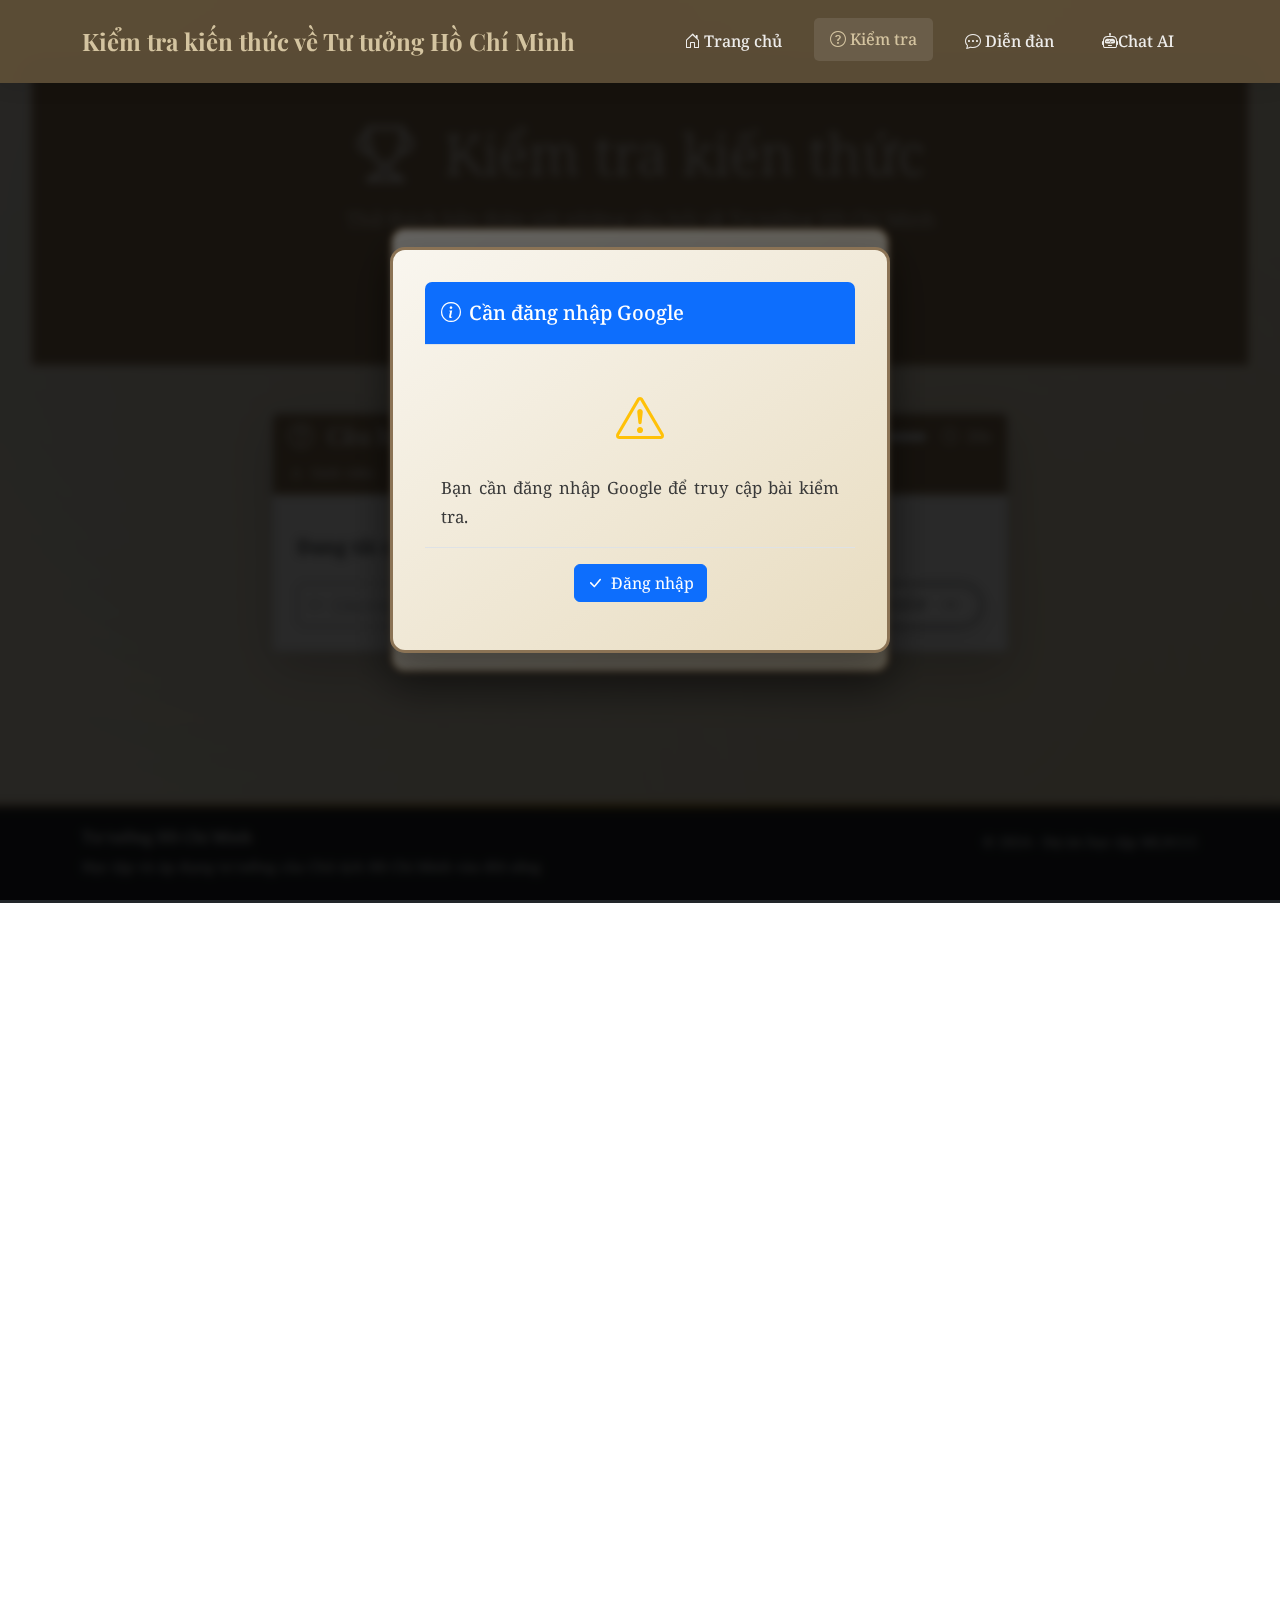
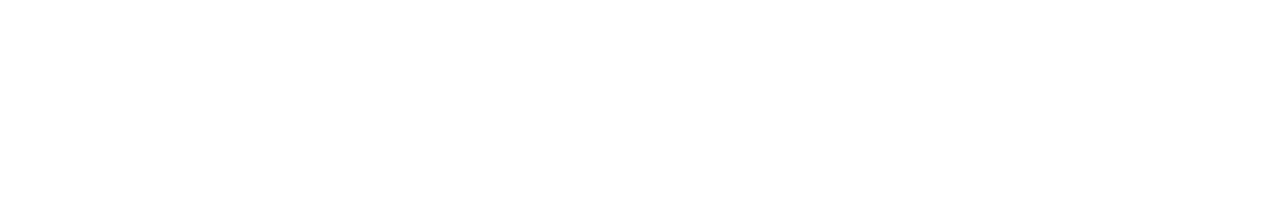
<file: quizz.html>
<!DOCTYPE html>
<html lang="vi">
  <head>
    <meta charset="UTF-8" />
    <meta name="viewport" content="width=device-width, initial-scale=1.0" />
    <title>Kiểm tra kiến thức - Tư tưởng Hồ Chí Minh</title>
    <link rel="icon" type="image/x-icon" href="./pic/icons8-book-16.png" />
    <!-- Bootstrap CSS -->
    <link
      href="https://cdn.jsdelivr.net/npm/bootstrap@5.3.2/dist/css/bootstrap.min.css"
      rel="stylesheet"
    />
    <!-- Bootstrap Icons -->
    <link
      href="https://cdn.jsdelivr.net/npm/bootstrap-icons@1.11.0/font/bootstrap-icons.css"
      rel="stylesheet"
    />
    <!-- AOS Animation -->
    <link href="https://unpkg.com/aos@2.3.1/dist/aos.css" rel="stylesheet" />
    <!-- Custom CSS -->
    <link href="style.css" rel="stylesheet" />

    <!-- Favicon -->
    <link rel="icon" type="image/png" href="pic/favicon.png" />
    <script src="script.js"></script>
    <script src="script-sheet-api.js"></script>
    <script src="save-result.js"></script>
  </head>

  <body>
    <!-- Navigation -->
    <nav class="navbar navbar-expand-lg navbar-custom fixed-top">
      <div class="container">
        <a class="navbar-brand" href="index.html">
          Kiểm tra kiến thức về Tư tưởng Hồ Chí Minh
        </a>

        <button
          class="navbar-toggler"
          type="button"
          data-bs-toggle="collapse"
          data-bs-target="#navbarNav"
        >
          <span class="navbar-toggler-icon"></span>
        </button>

        <div class="collapse navbar-collapse" id="navbarNav">
          <ul class="navbar-nav ms-auto">
            <li class="nav-item">
              <a class="nav-link" href="index.html">
                <i class="bi bi-house-door me-1"></i>Trang chủ
              </a>
            </li>
            <li class="nav-item">
              <a class="nav-link active" href="quizz.html">
                <i class="bi bi-question-circle me-1"></i>Kiểm tra
              </a>
            </li>
            <li class="nav-item">
              <a class="nav-link" href="forum.html">
                <i class="bi bi-chat-dots me-1"></i>Diễn đàn
              </a>
            </li>
            <li class="nav-item">
              <a class="nav-link" href="chatbox.html">
                <i class="bi bi-robot"></i>Chat AI
              </a>
            </li>
          </ul>
        </div>
      </div>
    </nav>

    <!-- Password Modal -->
    <div
      class="modal fade"
      id="passwordModal"
      tabindex="-1"
      aria-labelledby="passwordModalLabel"
      aria-hidden="true"
      data-bs-backdrop="static"
      data-bs-keyboard="false"
    >
      <div class="modal-dialog modal-dialog-centered">
        <div class="modal-content">
          <div class="modal-header bg-classical text-white">
            <h5 class="modal-title" id="passwordModalLabel">
              <i class="bi bi-shield-lock me-2"></i>Xác thực truy cập
            </h5>
          </div>
          <div class="modal-body">
            <div class="text-center mb-4">
              <i class="bi bi-key text-classical" style="font-size: 3rem"></i>
              <h6 class="mt-2">Nhập mật khẩu để truy cập bài kiểm tra</h6>
            </div>
            <form id="passwordForm">
              <div class="mb-3">
                <label for="passwordInput" class="form-label">Mật khẩu:</label>
                <input
                  type="password"
                  class="form-control"
                  id="passwordInput"
                  placeholder="Nhập mật khẩu"
                  required
                />
                <div class="invalid-feedback" id="passwordError">
                  Mật khẩu không đúng. Vui lòng thử lại.
                </div>
              </div>
              <div class="text-center">
                <button
                  type="submit"
                  class="btn btn-classical"
                  id="checkPassword"
                >
                  <i class="bi bi-unlock me-2"></i>Xác nhận
                </button>
              </div>
            </form>
          </div>
        </div>
      </div>
    </div>

    <!-- Student Info Modal -->
    <div
      class="modal fade"
      id="studentInfoModal"
      tabindex="-1"
      aria-labelledby="studentInfoModalLabel"
      aria-hidden="true"
      data-bs-backdrop="static"
      data-bs-keyboard="false"
    >
      <div class="modal-dialog modal-dialog-centered">
        <div class="modal-content">
          <div class="modal-header bg-success text-white">
            <h5 class="modal-title" id="studentInfoModalLabel">
              <i class="bi bi-person-badge me-2"></i>Thông tin sinh viên
            </h5>
          </div>
          <div class="modal-body">
            <div class="text-center mb-4">
              <i
                class="bi bi-person-check text-success"
                style="font-size: 3rem"
              ></i>
              <h6 class="mt-2">Vui lòng nhập thông tin của bạn</h6>
            </div>
            <form id="studentInfoForm">
              <div class="mb-3">
                <label for="studentId" class="form-label"
                  >Mã số sinh viên:</label
                >
                <input
                  type="text"
                  class="form-control"
                  id="studentId"
                  placeholder="Nhập mã số sinh viên (ví dụ: SE123456)"
                  required
                  pattern="^[Ss][a-zA-Z]\d{6}$"
                />
                <div class="invalid-feedback">
                  Mã số sinh viên không đúng định dạng.
                </div>
                <div class="form-text">
                  <i class="bi bi-info-circle me-1"></i>
                  ví dụ: SE123456, ss789012 
                </div>
              </div>
              <div class="mb-3">
                <label for="studentName" class="form-label">Họ và tên:</label>
                <input
                  type="text"
                  class="form-control"
                  id="studentName"
                  placeholder="Nhập họ và tên"
                  required
                />
                <div class="invalid-feedback">Vui lòng nhập họ và tên.</div>
              </div>
              <div class="text-center">
                <button type="submit" class="btn btn-success">
                  <i class="bi bi-check-circle me-2"></i>Bắt đầu làm bài
                </button>
              </div>
            </form>
          </div>
        </div>
      </div>
    </div>

    <!-- Main Content -->
    <main class="pt-5 mt-4">
      <!-- Header Section -->
      <section class="py-5 bg-classical text-white">
        <div class="container">
          <div class="row">
            <div class="col-12 text-center">
              <h1 class="display-4 mb-3" data-aos="fade-up">
                <i class="bi bi-trophy me-3"></i>
                Kiểm tra kiến thức
              </h1>
              <p class="lead mb-4" data-aos="fade-up" data-aos-delay="200">
                Thử thách bản thân với những câu hỏi về Tư tưởng Hồ Chí Minh
              </p>
              <div
                class="quiz-stats d-flex justify-content-center gap-4"
                data-aos="fade-up"
                data-aos-delay="400"
              >
                <div class="stat-item">
                  <div class="h4 mb-0" id="totalQuestions">20</div>
                  <small>Câu hỏi</small>
                </div>
                <div class="stat-item">
                  <div class="h4 mb-0" id="currentScore">0</div>
                  <small>Điểm số</small>
                </div>
                <div class="stat-item">
                  <div class="h4 mb-0" id="timeSpent">00:00</div>
                  <small>Thời gian</small>
                </div>
              </div>
            </div>
          </div>
        </div>
      </section>

      <!-- Classic Quiz Section (giữ nguyên) -->
      <section id="classicQuizSection" class="py-5">
        <div class="container">
          <div class="row justify-content-center">
            <div class="col-lg-8">
              <!-- Quiz Card -->
              <div class="card shadow-lg" data-aos="fade-up">
                <div class="card-header bg-classical text-white">
                  <div
                    class="d-flex justify-content-between align-items-center"
                  >
                    <h4 class="mb-0">
                      <i class="bi bi-question-circle me-2"></i>
                      Câu hỏi <span id="questionNumber">1</span>
                    </h4>
                    <div class="d-flex align-items-center gap-3">
                      <div class="progress" style="width: 200px; height: 8px">
                        <div
                          class="progress-bar"
                          id="progressBar"
                          style="width: 10%"
                        ></div>
                      </div>
                      <div class="timer-display">
                        <i class="bi bi-clock me-1"></i>
                        <span id="questionTimer">20</span>s
                      </div>
                    </div>
                  </div>
                  <div class="mt-2">
                    <small class="text-light">
                      <i class="bi bi-person me-1"></i>
                      <span id="studentDisplay">Sinh viên: </span>
                    </small>
                  </div>
                </div>

                <div class="card-body p-4">
                  <!-- Question -->
                  <div id="questionContainer">
                    <h5 class="question-text mb-4" id="questionText">
                      Đang tải câu hỏi...
                    </h5>

                    <!-- Options -->
                    <div class="options-container" id="optionsContainer">
                      <!-- Options will be populated by JavaScript -->
                    </div>
                  </div>

                  <!-- Quiz Controls -->
                  <div
                    class="quiz-controls mt-4 d-flex justify-content-between"
                  >
                    <button
                      class="btn btn-outline-secondary"
                      id="prevBtn"
                      disabled
                    >
                      <i class="bi bi-arrow-left me-2"></i>Câu trước
                    </button>

                    <!-- <div class="middle-controls">
                      <button class="btn btn-warning me-2" id="skipBtn">
                        <i class="bi bi-skip-forward me-1"></i>Bỏ qua
                      </button>
                      <button class="btn btn-info" id="hintBtn">
                        <i class="bi bi-lightbulb me-1"></i>Gợi ý
                      </button>
                    </div> -->

                    <button class="btn btn-classical" id="nextBtn" disabled>
                      Câu tiếp <i class="bi bi-arrow-right ms-2"></i>
                    </button>
                  </div>

                  <!-- Hint Container -->
                  <!-- <div class="alert alert-info mt-3 d-none" id="hintContainer">
                    <i class="bi bi-lightbulb me-2"></i>
                    <span id="hintText"></span>
                  </div> -->

                  <!-- Explanation Container -->
                  <!-- <div
                    class="alert alert-success mt-3 d-none"
                    id="explanationContainer"
                  >
                    <h6><i class="bi bi-check-circle me-2"></i>Giải thích:</h6>
                    <p class="mb-0" id="explanationText"></p>
                  </div> -->
                </div>
              </div>


              <!-- Quiz Actions -->
              <div class="text-center mt-4">
                <button
                  class="btn btn-success btn-lg me-3"
                  id="submitBtn"
                  style="display: none"
                >
                  <i class="bi bi-check-lg me-2"></i>Nộp bài
                </button>
                <button
                  class="btn btn-secondary"
                  id="restartBtn"
                  style="display: none"
                >
                  <i class="bi bi-arrow-clockwise me-2"></i>Làm lại
                </button>
              </div>
            </div>
          </div>
        </div>
      </section>

      <!-- Results Section -->
      <section class="py-5 d-none" id="resultsSection">
        <div class="container">
          <div class="row justify-content-center">
            <div class="col-lg-8">
              <div class="card shadow-lg border-success">
                <div class="card-header bg-success text-white text-center">
                  <h3 class="mb-0">
                    <i class="bi bi-trophy me-2"></i>
                    Kết quả bài kiểm tra
                  </h3>
                </div>
                <div class="card-body p-4">
                  <!-- Score Display -->
                  <div class="text-center mb-4">
                    <div class="display-1 text-success mb-2" id="finalScore">
                      0
                    </div>
                    <p class="lead" id="totalScoreText">trên 0 điểm</p>
                    <div class="h5" id="finalMessage">Xuất sắc!</div>
                  </div>

                  <!-- Detailed Results -->
                  <div class="row text-center">
                    <div class="col-md-3">
                      <div class="bg-light p-3 rounded">
                        <div class="h4 text-success" id="correctAnswers">0</div>
                        <small>Trả lời đúng</small>
                      </div>
                    </div>
                    <div class="col-md-3">
                      <div class="bg-light p-3 rounded">
                        <div class="h4 text-danger" id="incorrectAnswers">
                          0
                        </div>
                        <small>Trả lời sai</small>
                      </div>
                    </div>
                    <div class="col-md-3">
                      <div class="bg-light p-3 rounded">
                        <div class="h4 text-warning" id="skippedAnswers">0</div>
                        <small>Bỏ qua</small>
                      </div>
                    </div>
                    <div class="col-md-3">
                      <div class="bg-light p-3 rounded">
                        <div class="h4 text-info" id="timeSpentDisplay">
                          00:00
                        </div>
                        <small>Thời gian làm bài</small>
                      </div>
                    </div>
                  </div>

                  <!-- Save Status -->
                  <div
                    class="alert alert-info mt-3"
                    id="saveStatus"
                    style="display: none"
                  >
                    <i class="bi bi-info-circle me-2"></i>
                    <span id="saveStatusText">Đang lưu kết quả...</span>
                  </div>

                  <!-- Actions -->
                  <div class="text-center mt-4">
                    <button
                      class="btn btn-classical btn-lg me-3"
                      onclick="location.reload()"
                    >
                      <i class="bi bi-arrow-clockwise me-2"></i>Làm lại
                    </button>
                    <a
                      href="index.html"
                      class="btn btn-outline-secondary btn-lg"
                    >
                      <i class="bi bi-house-door me-2"></i>Về trang chủ
                    </a>
                  </div>

                  <!-- Question Review Section -->
                  <div class="mt-5" id="questionReviewSection">
                    <h4 class="mb-4">
                      <i class="bi bi-list-check me-2"></i>
                      Chi tiết câu hỏi và đáp án
                    </h4>
                    <div id="questionReviewList">
                      <!-- Questions will be populated here -->
                    </div>
                  </div>
                </div>
              </div>
            </div>
          </div>
        </div>
      </section>
    </main>

    <!-- Footer -->
    <footer class="bg-dark text-light py-4 mt-5">
      <div class="container">
        <div class="row">
          <div class="col-md-6">
            <h6>Tư tưởng Hồ Chí Minh</h6>
            <p class="small mb-0">
              Học tập và áp dụng tư tưởng của Chủ tịch Hồ Chí Minh vào đời sống
            </p>
          </div>
          <div class="col-md-6 text-md-end">
            <small>&copy; 2024 - Dự án học tập MLN111</small>
          </div>
        </div>
      </div>
    </footer>

    <!-- Bootstrap JS -->
    <script src="https://cdn.jsdelivr.net/npm/bootstrap@5.3.2/dist/js/bootstrap.bundle.min.js"></script>
    <!-- AOS Animation -->
    <script src="https://unpkg.com/aos@2.3.1/dist/aos.js"></script>
    <!-- Custom JS -->

    <script>
      // Initialize AOS
      AOS.init({
        duration: 1000,
        once: true,
      });

      // Quiz configuration
      const QUESTION_TIME_LIMIT = 20;

      // Global variables
      let passwordModal, studentInfoModal;

      window.passwordModal = passwordModal;
      window.studentInfoModal = studentInfoModal;

      let currentQuestionTimer = null;
      let studentInfo = null;

      // Quiz questions will be loaded from script.js (comprehensiveQuizData)
      // This serves as fallback data if API fails
      // const questions = window.comprehensiveQuizData || [];
      const questions = [];

      // Initialize quiz system
      function initializeQuiz() {
        console.log("Initializing quiz system...");

        // Clean up any existing modal backdrops
        cleanupModalBackdrops();

        // Initialize modals
        passwordModal = new bootstrap.Modal(
          document.getElementById("passwordModal")
        );
        studentInfoModal = new bootstrap.Modal(
          document.getElementById("studentInfoModal")
        );

        // Show password modal first
        passwordModal.show();

        // Setup event listeners
        setupEventListeners();
      }

      // Function to clean up modal backdrops
      function cleanupModalBackdrops() {
        // Remove any existing modal backdrops
        const existingBackdrops = document.querySelectorAll(".modal-backdrop");
        existingBackdrops.forEach((backdrop) => backdrop.remove());

        // Remove modal-open class from body
        document.body.classList.remove("modal-open");

        // Reset body padding and overflow if they were modified
        document.body.style.paddingRight = "";
        document.body.style.overflow = "";

        // Ensure body can scroll
        document.body.style.overflowY = "auto";
        document.body.style.overflowX = "hidden";
      }

      function setupEventListeners() {
        // Password form - use new Google Sheets validation
        document
          .getElementById("passwordForm")
          .addEventListener("submit", function (e) {
            e.preventDefault();
            handlePasswordCheck();
          });

        // Student info form
        document
          .getElementById("studentInfoForm")
          .addEventListener("submit", handleStudentInfoSubmit);

        // Real-time validation for student ID
        document
          .getElementById("studentId")
          .addEventListener("input", function () {
            const studentId = this.value.trim();
            const studentIdRegex = /^[Ss][a-zA-Z]\d{6}$/;

            if (studentId && !studentIdRegex.test(studentId)) {
              this.classList.add("is-invalid");
              this.setCustomValidity(
                "Mã số sinh viên phải có định dạng S/s + chữ cái + 6 chữ số (ví dụ: SE123456, ss789012)"
              );
            } else {
              this.classList.remove("is-invalid");
              this.setCustomValidity("");
            }
          });

        // Quiz navigation buttons
        document
          .getElementById("prevBtn")
          .addEventListener("click", previousQuestion);
        document
          .getElementById("nextBtn")
          .addEventListener("click", nextQuestion);
        document
          .getElementById("submitBtn")
          .addEventListener("click", submitQuiz);
        document
          .getElementById("restartBtn")
          .addEventListener("click", restartQuiz);
      }

      // Old password validation function removed - now using Google Sheets API

      async function handleStudentInfoSubmit(e) {
        e.preventDefault();
        const studentId = document.getElementById("studentId").value.trim();
        const studentName = document.getElementById("studentName").value.trim();

        // Validate student ID format: S/s + letter + 6 digits
        const studentIdRegex = /^[Ss][a-zA-Z]\d{6}$/;
        if (!studentIdRegex.test(studentId)) {
          // Show error message
          const studentIdInput = document.getElementById("studentId");
          studentIdInput.classList.add("is-invalid");
          studentIdInput.setCustomValidity(
            "Mã số sinh viên phải có định dạng S/s + chữ cái + 6 chữ số (ví dụ: SE123456, ss789012)"
          );
          studentIdInput.reportValidity();
          return;
        }

        // Clear any previous validation errors
        const studentIdInput = document.getElementById("studentId");
        studentIdInput.classList.remove("is-invalid");
        studentIdInput.setCustomValidity("");

        const now = new Date();
        const hours = now.getHours().toString().padStart(2, "0");
        const minutes = now.getMinutes().toString().padStart(2, "0");
        const seconds = now.getSeconds().toString().padStart(2, "0");
        const day = now.getDate().toString().padStart(2, "0");
        const month = (now.getMonth() + 1).toString().padStart(2, "0");
        const year = now.getFullYear();
        const startTime = `${hours}:${minutes}:${seconds} ${day}/${month}/${year}`;

        if (studentId && studentName) {
          // Combine user info from Google Sheets with form data
          studentInfo = {
            id: studentId,
            name: studentName,
            startTime: startTime,
          };

          // Save to localStorage
          localStorage.setItem("studentInfo", JSON.stringify(studentInfo));

          // Update display
          document.getElementById(
            "studentDisplay"
          ).textContent = `${studentName} (${studentId})`;

          studentInfoModal.hide();

          // Clean up modal backdrops after hiding
          setTimeout(() => {
            cleanupModalBackdrops();
          }, 500);

          // Additional cleanup to ensure scrolling works
          setTimeout(() => {
            // Force remove modal-open class and restore scrolling
            document.body.classList.remove("modal-open");
            document.body.style.overflowY = "auto";
            document.body.style.overflowX = "hidden";
          }, 1000);

          // Load questions from Google Sheets first, then start quiz
          setTimeout(async () => {
            await loadQuestionsAndStartQuiz();
          }, 300);
        }
      }

      async function loadQuestionsAndStartQuiz() {
        console.log("Loading questions and starting quiz...");

        // Check if quiz elements exist
        const questionText = document.getElementById("questionText");
        const optionsContainer = document.getElementById("optionsContainer");

        if (!questionText || !optionsContainer) {
          console.error("Quiz elements not found");
          return;
        }

        // Show loading state
        questionText.textContent = "Đang tải câu hỏi từ cơ sở dữ liệu...";
        optionsContainer.innerHTML =
          '<div class="text-center"><div class="spinner-border text-primary" role="status"><span class="visually-hidden">Loading...</span></div><div class="mt-2">Vui lòng chờ trong giây lát...</div></div>';

        try {
          // Try to get questions from Google Sheets API first
          console.log("Fetching questions from Google Sheets...");
          const apiQuestions = await getQuestionsFromSheet();

          if (apiQuestions && apiQuestions.length > 0) {
            console.log("Successfully loaded", apiQuestions.length);
            window.quizQuestions = apiQuestions;
          } else {
            console.log(
              "No questions from Google Sheets, using comprehensiveQuizData as fallback"
            );
            window.quizQuestions = window.comprehensiveQuizData || questions;
          }
        } catch (error) {
          console.error("Error loading questions from Google Sheets:", error);
          console.log("Using comprehensiveQuizData as fallback");
          window.quizQuestions = window.comprehensiveQuizData || questions;
        }

        // Check if we have any questions at all
        if (!window.quizQuestions || window.quizQuestions.length === 0) {
          questionText.textContent =
            "Không có câu hỏi nào để hiển thị. Vui lòng kiểm tra kết nối mạng hoặc thử lại sau.";
          optionsContainer.innerHTML =
            '<div class="alert alert-danger">Không thể tải câu hỏi từ cơ sở dữ liệu.</div>';
          return;
        }

        console.log(
          "Quiz questions loaded successfully:",
          window.quizQuestions.length,
          "questions"
        );
        // Update total questions display
        document.getElementById("totalQuestions").textContent =
          window.quizQuestions.length;
        // Update total score text for results section
        document.getElementById(
          "totalScoreText"
        ).textContent = `trên ${window.quizQuestions.length} điểm`;
        // Start the quiz with loaded questions
        startQuiz();
      }

      async function startQuiz() {
        console.log("Starting quiz...");

        // Check if quiz elements exist
        const questionText = document.getElementById("questionText");
        const optionsContainer = document.getElementById("optionsContainer");

        if (!questionText || !optionsContainer) {
          console.error("Quiz elements not found");
          return;
        }

        // Check if questions are already loaded
        if (!window.quizQuestions || window.quizQuestions.length === 0) {
          questionText.textContent = "Không có câu hỏi nào để hiển thị.";
          optionsContainer.innerHTML =
            '<div class="alert alert-danger">Không có câu hỏi nào được tải.</div>';
          return;
        }

        // Initialize quiz state
        window.quizState = {
          currentQuestion: 0,
          answers: {},
          score: 0,
          startTime: Date.now(),
          timer: null,
          hintsUsed: 0,
          questionTimer: null,
        };

        // Update total questions display
        document.getElementById("totalQuestions").textContent =
          window.quizQuestions.length;
        // Update total score text for results section
        document.getElementById(
          "totalScoreText"
        ).textContent = `trên ${window.quizQuestions.length} điểm`;

        // Display first question
        displayCurrentQuestion();
        startQuizTimer();

        // Ensure scrolling is enabled after quiz starts
        setTimeout(() => {
          document.body.classList.remove("modal-open");
          document.body.style.overflowY = "auto";
          document.body.style.overflowX = "hidden";
        }, 100);
      }

      function displayCurrentQuestion() {
        const state = window.quizState;
        const questions = window.quizQuestions;

        // Check if we have questions
        if (!questions || questions.length === 0) {
          console.error("No questions available");
          document.getElementById("questionText").textContent =
            "Không có câu hỏi nào để hiển thị.";
          return;
        }

        const currentQ = questions[state.currentQuestion];

        // Clear previous question timer
        if (currentQuestionTimer) {
          clearInterval(currentQuestionTimer);
        }

        // Update question text
        document.getElementById("questionNumber").textContent =
          state.currentQuestion + 1;
        document.getElementById("questionText").textContent =
          currentQ.question || "Câu hỏi không có nội dung";

        // Create options
        const container = document.getElementById("optionsContainer");
        container.innerHTML = "";

        // Check if options exist and is an array
        if (
          !currentQ.options ||
          !Array.isArray(currentQ.options) ||
          currentQ.options.length === 0
        ) {
          container.innerHTML =
            '<div class="alert alert-warning">Câu hỏi này không có lựa chọn nào.</div>';
          return;
        }

        currentQ.options.forEach((option, index) => {
          const div = document.createElement("div");
          div.className = "form-check option-item mb-3 clickable-option";
          div.style.cursor = "pointer";
          div.innerHTML = `
                    <input class="form-check-input" type="radio" name="q${state.currentQuestion}" value="${index}" id="opt${index}">
                    <label class="form-check-label w-100" for="opt${index}">${option}</label>
                `;
          container.appendChild(div);

          // Add click handler for the entire option div
          div.addEventListener("click", function(e) {
            // Don't trigger if clicking directly on the radio input
            if (e.target.type !== 'radio') {
              const radio = div.querySelector("input");
              radio.checked = true;
              radio.dispatchEvent(new Event('change'));
            }
          });

          // Add click handler
          const radio = div.querySelector("input");
          radio.addEventListener("change", function () {
            if (this.checked) {
              state.answers[state.currentQuestion] = parseInt(this.value);
              document.getElementById("nextBtn").disabled = false;

              // Clear question timer when answer is selected
              if (currentQuestionTimer) {
                clearInterval(currentQuestionTimer);
                currentQuestionTimer = null;
              }

              // Show explanation if available
              const explanationDiv = document.getElementById(
                "explanationContainer"
              );
              const explanationText =
                document.getElementById("explanationText");
              if (explanationDiv && explanationText) {
                if (currentQ.explanation) {
                  explanationText.textContent = currentQ.explanation;
                  explanationDiv.classList.remove("d-none");
                } else {
                  explanationDiv.classList.add("d-none");
                }
              }

              // Check if correct answer is defined
              if (
                currentQ.correct !== undefined &&
                parseInt(this.value) === currentQ.correct
              ) {
                if (explanationDiv)
                  explanationDiv.className = "alert alert-success mt-3";
                state.score++;
              } else {
                if (explanationDiv)
                  explanationDiv.className = "alert alert-warning mt-3";
              }

              // Update score display
              document.getElementById("currentScore").textContent = state.score;
            }
          });
        });

        // Update navigation
        document.getElementById("prevBtn").disabled =
          state.currentQuestion === 0;
        document.getElementById("nextBtn").disabled = true;

        // Hide containers
        const hintContainer = document.getElementById("hintContainer");
        const explanationContainer = document.getElementById(
          "explanationContainer"
        );
        if (hintContainer) hintContainer.classList.add("d-none");
        if (explanationContainer) explanationContainer.classList.add("d-none");

        // Start question timer
        startQuestionTimer();
      }

      function startQuestionTimer() {
        let timeLeft = QUESTION_TIME_LIMIT;
        const timerDisplay = document.getElementById("questionTimer");

        timerDisplay.textContent = timeLeft;

        currentQuestionTimer = setInterval(() => {
          timeLeft--;
          timerDisplay.textContent = timeLeft;

          // Change color when time is running out
          if (timeLeft <= 5) {
            timerDisplay.style.color = "#dc3545";
            timerDisplay.style.fontWeight = "bold";
          } else {
            timerDisplay.style.color = "";
            timerDisplay.style.fontWeight = "";
          }

          if (timeLeft <= 0) {
            clearInterval(currentQuestionTimer);
            currentQuestionTimer = null;
            // Auto move to next question
            nextQuestion();
          }
        }, 1000);
      }

      function nextQuestion() {
        const state = window.quizState;
        const questions = window.quizQuestions;

        if (state.currentQuestion < questions.length - 1) {
          state.currentQuestion++;
          displayCurrentQuestion();
          updateProgressBar();
        } else {
          // End of quiz - show submit button instead of auto-submit
          showSubmitButton();
        }
      }

      function previousQuestion() {
        const state = window.quizState;

        if (state.currentQuestion > 0) {
          state.currentQuestion--;
          displayCurrentQuestion();
          updateProgressBar();
        }
      }

      function updateProgressBar() {
        const state = window.quizState;
        const questions = window.quizQuestions;
        const progress = ((state.currentQuestion + 1) / questions.length) * 100;
        document.getElementById("progressBar").style.width = `${progress}%`;
      }

      function showSubmitButton() {
        // Hide quiz controls
        document.getElementById("prevBtn").style.display = "none";
        document.getElementById("nextBtn").style.display = "none";

        // Show submit button
        document.getElementById("submitBtn").style.display = "inline-block";

        // Update progress bar to 100%
        document.getElementById("progressBar").style.width = "100%";

        // Show message that quiz is complete
        const questionText = document.getElementById("questionText");
        questionText.innerHTML = `
          <div class="text-center">
            <i class="bi bi-check-circle text-success" style="font-size: 3rem;"></i>
            <h5 class="mt-3 text-success">Hoàn thành bài kiểm tra!</h5>
            <p class="text-muted">Bạn đã trả lời hết tất cả câu hỏi. Nhấn nút "Nộp bài" để xem kết quả.</p>
          </div>
        `;

        // Hide options container
        document.getElementById("optionsContainer").innerHTML = "";

        // Hide hint and explanation containers
        const hintContainer = document.getElementById("hintContainer");
        const explanationContainer = document.getElementById(
          "explanationContainer"
        );
        if (hintContainer) hintContainer.classList.add("d-none");
        if (explanationContainer) explanationContainer.classList.add("d-none");

        // Scroll to submit button with offset to ensure it's visible
        setTimeout(() => {
          const submitBtn = document.getElementById("submitBtn");
          const rect = submitBtn.getBoundingClientRect();
          const offset = 100; // Offset to ensure button is fully visible
          window.scrollTo({
            top: window.pageYOffset + rect.top - offset,
            behavior: "smooth",
          });
        }, 100);
      }

      async function submitQuiz() {
        // Show loading state on submit button
        const submitBtn = document.getElementById("submitBtn");
        const originalText = submitBtn.innerHTML;
        submitBtn.innerHTML =
          '<i class="bi bi-hourglass-split me-2"></i>Đang xử lý...';
        submitBtn.disabled = true;

        // OAuth2 authentication is already checked on page load
        // No need to check again here

        // Clear timers and stop time
        if (currentQuestionTimer) {
          clearInterval(currentQuestionTimer);
          currentQuestionTimer = null;
        }
        if (window.quizState.timer) {
          clearInterval(window.quizState.timer);
          window.quizState.timer = null;
        }

        const state = window.quizState;
        const questions = window.quizQuestions;

        // Calculate final results
        const totalQuestions = questions.length;
        const answeredCount = Object.keys(state.answers).length;
        let correctCount = 0;

        for (let questionIndex in state.answers) {
          const userAnswer = state.answers[questionIndex];
          const correctAnswer = questions[questionIndex].correct;
          // Only count as correct if correct answer is defined
          if (correctAnswer !== undefined && userAnswer === correctAnswer) {
            correctCount++;
          }
        }

        const incorrectCount = answeredCount - correctCount;
        const skippedCount = totalQuestions - answeredCount;
        const finalScore = correctCount;

        // Calculate time spent in seconds
        const timeSpentSeconds = Math.floor(
          (Date.now() - state.startTime) / 1000
        );

        // Format completedAt as HH:mm:ss dd/MM/yyyy
        const now = new Date();
        const hours = now.getHours().toString().padStart(2, "0");
        const minutes = now.getMinutes().toString().padStart(2, "0");
        const seconds = now.getSeconds().toString().padStart(2, "0");
        const day = now.getDate().toString().padStart(2, "0");
        const month = (now.getMonth() + 1).toString().padStart(2, "0");
        const year = now.getFullYear();
        const completedAt = `${hours}:${minutes}:${seconds} ${day}/${month}/${year}`;

        // Save results to localStorage
        const quizResult = {
          studentInfo: studentInfo,
          score: finalScore,
          totalQuestions: totalQuestions,
          correctAnswers: correctCount,
          incorrectAnswers: incorrectCount,
          skippedAnswers: skippedCount,
          answers: state.answers,
          completedAt: completedAt,
          timeSpent: timeSpentSeconds,
        };

        // Get existing results or create new array
        let allResults = JSON.parse(
          localStorage.getItem("quizResults") || "[]"
        );
        allResults.push(quizResult);
        localStorage.setItem("quizResults", JSON.stringify(allResults));

        // Save result
        if (studentInfo && studentInfo.id && studentInfo.name) {
          try {
            console.log("Saving result ...");

            // Show saving status
            const saveStatus = document.getElementById("saveStatus");
            const saveStatusText = document.getElementById("saveStatusText");
            if (saveStatus && saveStatusText) {
              saveStatus.style.display = "block";
              saveStatus.className = "alert alert-info mt-3";
              saveStatusText.innerHTML =
                '<i class="bi bi-hourglass-split me-2"></i>Đang lưu kết quả vào cơ sở dữ liệu...';
            }

            const resultData = {
              mssv: studentInfo.id,
              name: studentInfo.name,
              startTime: studentInfo.startTime,
              submitTime: completedAt,
              timeSpent: timeSpentSeconds,
              score: finalScore,
            };

            // Check if saveQuizResult function is available
            if (typeof window.saveQuizResult !== "function") {
              console.error("saveQuizResult function not available");
              throw new Error("Save function not loaded");
            }

            const saveResult = await window.saveQuizResult(resultData);
            if (saveResult.success) {
              console.log("Result saved  successfully:", saveResult);
              if (saveStatus && saveStatusText) {
                saveStatus.className = "alert alert-success mt-3";
                saveStatusText.innerHTML =
                  '<i class="bi bi-check-circle me-2"></i>Kết quả đã được lưu thành công vào cơ sở dữ liệu!';
              }
            } else {
              console.error("Failed to save result :", saveResult.error);
              if (saveStatus && saveStatusText) {
                if (saveResult.action === "duplicate_prevented") {
                  saveStatus.className = "alert alert-danger mt-3";
                  saveStatusText.innerHTML =
                    '<i class="bi bi-exclamation-triangle me-2"></i>' +
                    saveResult.error;
                } else {
                  saveStatus.className = "alert alert-warning mt-3";
                  saveStatusText.innerHTML =
                    '<i class="bi bi-exclamation-triangle me-2"></i>Không thể lưu vào cơ sở dữ liệu, nhưng kết quả đã được lưu cục bộ.';
                }
              }
            }
          } catch (error) {
            console.error("Error saving result :", error);
            if (saveStatus && saveStatusText) {
              saveStatus.className = "alert alert-warning mt-3";
              saveStatusText.innerHTML =
                '<i class="bi bi-exclamation-triangle me-2"></i>Không thể lưu vào cơ sở dữ liệu, nhưng kết quả đã được lưu cục bộ.';
            }
          } finally {
            // Reset submit button after saving attempt
            submitBtn.innerHTML = originalText;
            submitBtn.disabled = false;
          }
        } else {
          console.warn("Cannot save : missing student info");
          // Reset submit button if no student info
          submitBtn.innerHTML = originalText;
          submitBtn.disabled = false;
        }

        // Show results
        showResults(
          finalScore,
          correctCount,
          incorrectCount,
          skippedCount,
          timeSpentSeconds
        );
      }



      // Handle OAuth2 callback from URL parameters
      function handleOAuth2CallbackFromURL() {
        const urlParams = new URLSearchParams(window.location.search);
        const code = urlParams.get('code');
        const error = urlParams.get('error');

        if (error) {
          console.error("OAuth2 error:", error);
          return;
        }

        if (code) {
          // Handle OAuth2 callback
          if (typeof window.handleOAuth2Callback === 'function') {
            window.handleOAuth2Callback(code).then(() => {
              console.log("OAuth2 login successful in quiz page");
              // Remove code from URL
              const newUrl = window.location.origin + window.location.pathname;
              window.history.replaceState({}, document.title, newUrl);
              
            }).catch(error => {
              console.error("OAuth2 callback error:", error);
            });
          }
        }
      }


      // Show notification modal
      function showNotificationModal(title, message, buttonText, onConfirm) {
        // Create modal HTML
        const modalHTML = `
          <div class="modal fade" id="notificationModal" tabindex="-1" aria-labelledby="notificationModalLabel" aria-hidden="true" data-bs-backdrop="static" data-bs-keyboard="false">
            <div class="modal-dialog modal-dialog-centered">
              <div class="modal-content">
                <div class="modal-header bg-primary text-white">
                  <h5 class="modal-title" id="notificationModalLabel">
                    <i class="bi bi-info-circle me-2"></i>${title}
                  </h5>
                </div>
                <div class="modal-body text-center">
                  <div class="mb-3">
                    <i class="bi bi-exclamation-triangle text-warning" style="font-size: 3rem;"></i>
                  </div>
                  <p class="mb-0">${message}</p>
                </div>
                <div class="modal-footer justify-content-center">
                  <button type="button" class="btn btn-primary" id="notificationConfirmBtn">
                    <i class="bi bi-check-lg me-2"></i>${buttonText}
                  </button>
                </div>
              </div>
            </div>
          </div>
        `;

        // Remove existing modal if any
        const existingModal = document.getElementById('notificationModal');
        if (existingModal) {
          existingModal.remove();
        }

        // Add modal to body
        document.body.insertAdjacentHTML('beforeend', modalHTML);

        // Show modal
        const modal = new bootstrap.Modal(document.getElementById('notificationModal'));
        modal.show();

        // Handle confirm button click
        document.getElementById('notificationConfirmBtn').addEventListener('click', function() {
          modal.hide();
          if (onConfirm && typeof onConfirm === 'function') {
            onConfirm();
          }
        });

        // Handle modal close
        document.getElementById('notificationModal').addEventListener('hidden.bs.modal', function () {
          this.remove();
        });
      }

      // Expose functions to global scope
      window.handleOAuth2CallbackFromURL = handleOAuth2CallbackFromURL;
      window.showNotificationModal = showNotificationModal;

      function showResults(
        finalScore,
        correctCount,
        incorrectCount,
        skippedCount,
        timeSpentSeconds
      ) {
        // Hide quiz section
        document.querySelector(".container").style.display = "none";
        document.getElementById("resultsSection").classList.remove("d-none");

        // Update result displays
        document.getElementById("finalScore").textContent = finalScore;
        document.getElementById("correctAnswers").textContent = correctCount;
        document.getElementById("incorrectAnswers").textContent =
          incorrectCount;
        document.getElementById("skippedAnswers").textContent = skippedCount;

        // Format and display time spent
        const minutes = Math.floor(timeSpentSeconds / 60);
        const seconds = timeSpentSeconds % 60;
        const timeSpentFormatted = `${minutes
          .toString()
          .padStart(2, "0")}:${seconds.toString().padStart(2, "0")}`;
        document.getElementById("timeSpentDisplay").textContent =
          timeSpentFormatted;

        // Show performance message
        let message = "";
        if (finalScore >= 16) {
          message = "🎉 Xuất sắc! Bạn hiểu rất rõ về Tư tưởng Hồ Chí Minh!";
        } else if (finalScore >= 12) {
          message = "👍 Tốt! Bạn có kiến thức khá tốt về chủ đề này.";
        } else if (finalScore >= 8) {
          message = "📚 Khá! Hãy ôn tập thêm để nắm vững hơn.";
        } else {
          message = "💪 Cần cố gắng thêm! Hãy học thêm và thử lại.";
        }

        document.getElementById("finalMessage").textContent = message;

        // Display question review
        displayQuestionReview();

        // Scroll to results
        document
          .getElementById("resultsSection")
          .scrollIntoView({ behavior: "smooth" });
      }

      function displayQuestionReview() {
        const state = window.quizState;
        const questions = window.quizQuestions;
        const reviewContainer = document.getElementById("questionReviewList");

        if (!reviewContainer || !questions) {
          console.error("Review container or questions not found");
          return;
        }

        reviewContainer.innerHTML = "";

        questions.forEach((question, index) => {
          const userAnswer = state.answers[index];
          const correctAnswer = question.correct;
          const isCorrect = userAnswer === correctAnswer;

          // Create question card
          const questionCard = document.createElement("div");
          questionCard.className = `card mb-3 ${
            isCorrect ? "border-success" : "border-danger"
          }`;

          // Question header
          const cardHeader = document.createElement("div");
          cardHeader.className = `card-header ${
            isCorrect ? "bg-success text-white" : "bg-danger text-white"
          }`;
          cardHeader.innerHTML = `
            <div class="d-flex justify-content-between align-items-center">
              <h6 class="mb-0">
                <i class="bi bi-question-circle me-2"></i>
                Câu ${index + 1}
              </h6>
              <span class="badge ${
                isCorrect ? "bg-light text-success" : "bg-light text-danger"
              }">
                <i class="bi ${
                  isCorrect ? "bi-check-circle" : "bi-x-circle"
                } me-1"></i>
                ${isCorrect ? "Đúng" : "Sai"}
              </span>
            </div>
          `;

          // Question body
          const cardBody = document.createElement("div");
          cardBody.className = "card-body";

          // Question text
          const questionText = document.createElement("h6");
          questionText.className = "mb-3";
          questionText.textContent = question.question;

          // Options
          const optionsContainer = document.createElement("div");
          optionsContainer.className = "mb-3";

          if (question.options && Array.isArray(question.options)) {
            question.options.forEach((option, optionIndex) => {
              const optionDiv = document.createElement("div");
              optionDiv.className = "form-check mb-2";

              let optionClass = "";
              let icon = "";

              if (optionIndex === correctAnswer) {
                optionClass = "text-success fw-bold";
                icon = '<i class="bi bi-check-circle-fill me-2"></i>';
              } else if (
                optionIndex === userAnswer &&
                userAnswer !== correctAnswer
              ) {
                optionClass = "text-danger fw-bold";
                icon = '<i class="bi bi-x-circle-fill me-2"></i>';
              } else {
                optionClass = "text-muted";
                icon = '<i class="bi bi-circle me-2"></i>';
              }

              optionDiv.innerHTML = `
                <div class="${optionClass}">
                  ${icon}${option}
                  ${optionIndex === correctAnswer ? " (Đáp án đúng)" : ""}
                  ${
                    optionIndex === userAnswer && userAnswer !== correctAnswer
                      ? " (Bạn đã chọn)"
                      : ""
                  }
                </div>
              `;

              optionsContainer.appendChild(optionDiv);
            });
          }

          // Explanation
          let explanationDiv = "";
          if (question.explanation) {
            explanationDiv = `
              <div class="alert alert-info mt-3">
                <h6><i class="bi bi-lightbulb me-2"></i>Giải thích:</h6>
                <p class="mb-0">${question.explanation}</p>
              </div>
            `;
          }

          cardBody.innerHTML = `
            ${questionText.outerHTML}
            ${optionsContainer.outerHTML}
            ${explanationDiv}
          `;

          questionCard.appendChild(cardHeader);
          questionCard.appendChild(cardBody);
          reviewContainer.appendChild(questionCard);
        });
      }

      async function restartQuiz() {
        // Clear existing timers
        if (currentQuestionTimer) {
          clearInterval(currentQuestionTimer);
        }
        if (window.quizState && window.quizState.timer) {
          clearInterval(window.quizState.timer);
        }

        // Show quiz, hide results
        document.querySelector(".container").style.display = "block";
        document.getElementById("resultsSection").classList.add("d-none");

        // Reset display elements
        document.getElementById("currentScore").textContent = "0";

        // Reload questions and restart quiz
        await loadQuestionsAndStartQuiz();

        // Scroll to top
        window.scrollTo({ top: 0, behavior: "smooth" });
      }

      function startQuizTimer() {
        window.quizState.timer = setInterval(function () {
          const elapsed = Math.floor(
            (Date.now() - window.quizState.startTime) / 1000
          );
          const minutes = Math.floor(elapsed / 60);
          const seconds = elapsed % 60;
          document.getElementById("timeSpent").textContent = `${minutes
            .toString()
            .padStart(2, "0")}:${seconds.toString().padStart(2, "0")}`;
        }, 1000);
      }

      // Initialize when DOM loads
      document.addEventListener("DOMContentLoaded", async function () {
        console.log("DOM loaded, initializing quiz system...");

        // Check if required functions are loaded
        console.log("Checking loaded functions...");
        console.log(
          "saveQuizResult available:",
          typeof window.saveQuizResult === "function"
        );
        console.log(
          "getQuestionsFromSheet available:",
          typeof window.getQuestionsFromSheet === "function"
        );
        console.log(
          "handlePasswordCheck available:",
          typeof window.handlePasswordCheck === "function"
        );

        // Wait for comprehensiveQuizData to be available as fallback
        if (!window.comprehensiveQuizData) {
          console.log("Waiting for comprehensiveQuizData to load...");
          setTimeout(() => {
            if (!window.comprehensiveQuizData) {
              console.warn(
                "comprehensiveQuizData not available, using empty array"
              );
              window.comprehensiveQuizData = [];
            }
          }, 1000);
        }

        // Don't clear localStorage data when starting (keep OAuth2 tokens)
        console.log("Preserving localStorage data for OAuth2 tokens");

        // Clean up any existing modal backdrops on page load
        cleanupModalBackdrops();

        // Check for OAuth2 callback first
        console.log("Checking for OAuth2 callback...");
        handleOAuth2CallbackFromURL();
        
        // Check if user is logged in with Google
        console.log("Checking Google login status...");
        if (typeof window.isAuthenticated === 'function' && !window.isAuthenticated()) {
          console.log("User not logged in with Google, redirecting to login page...");
          showNotificationModal(
            "Cần đăng nhập Google",
            "Bạn cần đăng nhập Google để truy cập bài kiểm tra.",
            "Đăng nhập",
            () => {
              window.location.href = 'login.html';
            }
          );
          return;
        }
        
        // User is logged in, start with password check
        console.log("User is logged in with Google, starting with password check...");
        setTimeout(() => {
          initializeQuiz();
        }, 500);
      });
    </script>
    
    <!-- Anti-DevTools Protection (Only on production domain) -->
    <script>
    (function() {
        'use strict';
        
        // Chỉ kích hoạt protection khi không phải localhost/127.0.0.1
        if (window.location.hostname === 'localhost' || 
            window.location.hostname === '127.0.0.1' || 
            window.location.hostname === '' ||
            window.location.protocol === 'file:') {
            return; // Không áp dụng protection trên localhost
        }
        
        // Detect DevTools
        let devtools = {
            open: false,
            orientation: null
        };
        
        function detectDevTools() {
            let threshold = 160;
            
            if (window.outerHeight - window.innerHeight > threshold || 
                window.outerWidth - window.innerWidth > threshold) {
                if (!devtools.open) {
                    devtools.open = true;
                    showWarning();
                }
            } else {
                devtools.open = false;
                hideWarning();
            }
        }
        
        // Warning overlay
        function showWarning() {
            let warning = document.getElementById('devtools-warning');
            if (!warning) {
                warning = document.createElement('div');
                warning.id = 'devtools-warning';
                warning.innerHTML = `
                    <div style="position: fixed; top: 0; left: 0; width: 100%; height: 100%; 
                         background: rgba(220, 53, 69, 0.95); z-index: 999999; 
                         display: flex; align-items: center; justify-content: center; 
                         color: white; font-family: Arial, sans-serif; font-size: 24px; 
                         text-align: center; font-weight: bold;">
                        <div>
                            <h2>⚠️ CẢNH BÁO BẢO MẬT</h2>
                            <p>Đóng Developer Tools để tiếp tục sử dụng trang web</p>
                            <p style="font-size: 16px; margin-top: 20px;">
                                Nội dung này được bảo vệ bởi hệ thống bảo mật
                            </p>
                        </div>
                    </div>
                `;
                document.body.appendChild(warning);
            }
            warning.style.display = 'flex';
        }
        
        function hideWarning() {
            let warning = document.getElementById('devtools-warning');
            if (warning) {
                warning.style.display = 'none';
            }
        }
        
        // Block specific keyboard shortcuts cho dev tools
        document.addEventListener('keydown', function(e) {
            // F12
            if (e.key === 'F12') {
                e.preventDefault();
                e.stopPropagation();
                return false;
            }
            
            // Ctrl+Shift+I (Windows/Linux) hoặc Cmd+Shift+I (Mac)
            if ((e.ctrlKey || e.metaKey) && e.shiftKey && e.key === 'I') {
                e.preventDefault();
                e.stopPropagation();
                return false;
            }
            
            // Ctrl+Shift+J (Console)
            if ((e.ctrlKey || e.metaKey) && e.shiftKey && e.key === 'J') {
                e.preventDefault();
                e.stopPropagation();
                return false;
            }
            
            // Ctrl+U (View Source)
            if ((e.ctrlKey || e.metaKey) && e.key === 'u') {
                e.preventDefault();
                e.stopPropagation();
                return false;
            }
            
            // Ctrl+Shift+C (Element Inspector)
            if ((e.ctrlKey || e.metaKey) && e.shiftKey && e.key === 'C') {
                e.preventDefault();
                e.stopPropagation();
                return false;
            }
        }, true);
        
        // Modify context menu để chỉ block inspect-related items
        document.addEventListener('contextmenu', function(e) {
            // Cho phép right-click bình thường, chỉ can thiệp khi cần
            // Browser sẽ tự động ẩn "Inspect" option nếu DevTools bị block
        });
        
        // Disable console functions
        if (typeof console !== 'undefined') {
            console.log = console.warn = console.error = console.info = console.debug = function() {
                return 'Console đã bị vô hiệu hóa để bảo vệ nội dung';
            };
        }
        
        // Start monitoring
        setInterval(detectDevTools, 500);
        detectDevTools(); // Initial check
        
    })();
    </script>
  </body>
</html>
</file>
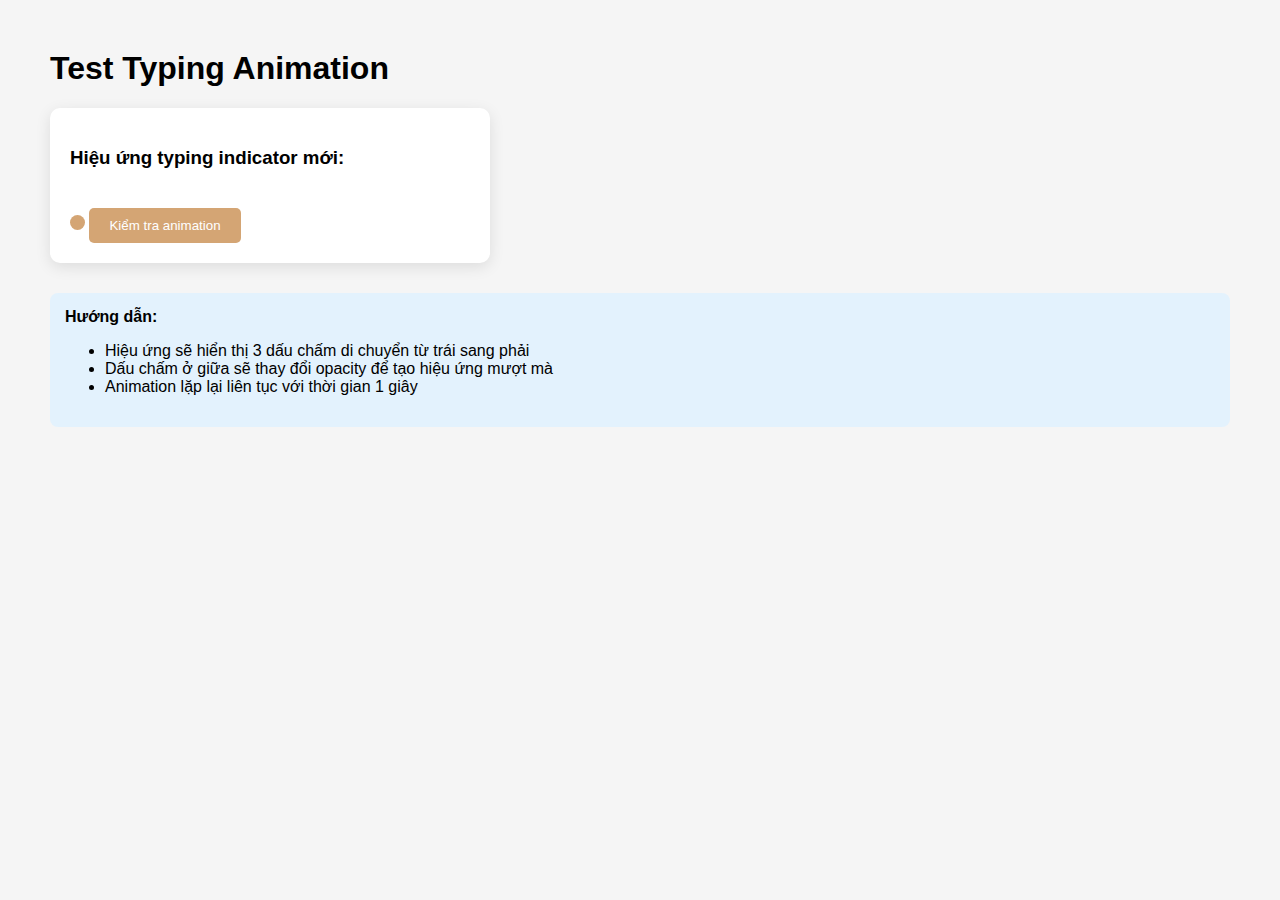
<file: test-typing.html>
<!DOCTYPE html>
<html lang="vi">
<head>
  <meta charset="UTF-8">
  <meta name="viewport" content="width=device-width, initial-scale=1.0">
  <title>Test Typing Animation</title>
  <style>
    :root {
      --primary-color: #d4a574;
    }

    body {
      font-family: Arial, sans-serif;
      margin: 50px;
      background: #f5f5f5;
    }

    .typing-container {
      background: white;
      padding: 20px;
      border-radius: 10px;
      box-shadow: 0 4px 15px rgba(0,0,0,0.1);
      max-width: 400px;
    }

    .typing-text {
      color: #8b4513;
      font-size: 0.9rem;
      font-style: italic;
      opacity: 0.8;
      margin-right: 8px;
    }

    .typing-dots {
      display: inline-block;
      width: 15px;
      aspect-ratio: 1;
      border-radius: 50%;
      background: var(--primary-color);
      animation: typingAnimation 1s infinite linear alternate;
    }

    @keyframes typingAnimation {
      0%  {
        box-shadow: 20px 0 var(--primary-color), -20px 0 rgba(212, 165, 116, 0.2);
        background: var(--primary-color);
      }
      33% {
        box-shadow: 20px 0 var(--primary-color), -20px 0 rgba(212, 165, 116, 0.2);
        background: rgba(212, 165, 116, 0.2);
      }
      66% {
        box-shadow: 20px 0 rgba(212, 165, 116, 0.2), -20px 0 var(--primary-color);
        background: rgba(212, 165, 116, 0.2);
      }
      100% {
        box-shadow: 20px 0 rgba(212, 165, 116, 0.2), -20px 0 var(--primary-color);
        background: var(--primary-color);
      }
    }

    .demo-button {
      background: var(--primary-color);
      color: white;
      border: none;
      padding: 10px 20px;
      border-radius: 5px;
      cursor: pointer;
      margin-top: 20px;
    }

    .demo-button:hover {
      background: #b8955e;
    }
  </style>
</head>
<body>
  <h1>Test Typing Animation</h1>
  
  <div class="typing-container">
    <h3>Hiệu ứng typing indicator mới:</h3>
    <div class="typing-dots"></div>
    
    <button class="demo-button" onclick="alert('Animation đang chạy! Bạn có thể thấy 3 dấu chấm di chuyển từ trái sang phải.')">
      Kiểm tra animation
    </button>
  </div>

  <div style="margin-top: 30px; padding: 15px; background: #e3f2fd; border-radius: 8px;">
    <strong>Hướng dẫn:</strong>
    <ul>
      <li>Hiệu ứng sẽ hiển thị 3 dấu chấm di chuyển từ trái sang phải</li>
      <li>Dấu chấm ở giữa sẽ thay đổi opacity để tạo hiệu ứng mượt mà</li>
      <li>Animation lặp lại liên tục với thời gian 1 giây</li>
    </ul>
  </div>
</body>
</html>
</file>
<file: style.css>
/* CSS for Marxism-Leninism Historical Timeline Website with Bootstrap */

/* Import Google Fonts */
@import url('https://fonts.googleapis.com/css2?family=Playfair+Display:ital,wght@0,400;0,600;0,700;1,400&family=Noto+Serif:ital,wght@0,400;0,600;0,700;1,400&display=swap');

/* Custom CSS Variables */
:root {
    --classical-primary: #8b7355;
    --classical-secondary: #5d4e37;
    --classical-light: #d4c4a0;
    --classical-bg: #f4f1e8;
    --classical-text: #3a3a3a;
    --classical-accent: #b8860b;
    --parchment-gradient: linear-gradient(135deg, #f4f1e8 0%, #e8dcc0 100%);
    --shadow-soft: 0 8px 25px rgba(0, 0, 0, 0.15);
    --shadow-hover: 0 15px 35px rgba(0, 0, 0, 0.2);
    --border-radius: 15px;
    --transition: all 0.4s cubic-bezier(0.4, 0, 0.2, 1);
}


.thinker-image {
    max-width: -webkit-fill-available !important;
}

/* Global Styles */
* {
    margin: 0;
    padding: 0;
    box-sizing: border-box;
}

body {
    font-family: 'Noto Serif', 'Times New Roman', serif;
    background: var(--parchment-gradient);
    background-attachment: fixed;
    color: var(--classical-text);
    line-height: 1.7;
    overflow-x: hidden;
}

/* Scrollbar Styling */
::-webkit-scrollbar {
    width: 12px;
}

::-webkit-scrollbar-track {
    background: var(--classical-bg);
}

::-webkit-scrollbar-thumb {
    background: var(--classical-primary);
    border-radius: 6px;
    border: 2px solid var(--classical-bg);
}

::-webkit-scrollbar-thumb:hover {
    background: var(--classical-secondary);
}

/* Parchment texture overlay */
body::before {
    content: '';
    position: fixed;
    top: 0;
    left: 0;
    width: 100%;
    height: 100%;
    background-image: 
        radial-gradient(circle at 25% 25%, rgba(139, 115, 85, 0.1) 0%, transparent 50%),
        radial-gradient(circle at 75% 75%, rgba(212, 196, 160, 0.1) 0%, transparent 50%),
        url("data:image/svg+xml,%3Csvg width='60' height='60' viewBox='0 0 60 60' xmlns='http://www.w3.org/2000/svg'%3E%3Cg fill='%23d4c4a0' fill-opacity='0.05'%3E%3Cpath d='m60 0h-60v60h60v-60zm-30 30c8.284 0 15-6.716 15-15s-6.716-15-15-15-15 6.716-15 15 6.716 15 15 15z'/%3E%3C/g%3E%3C/svg%3E");
    pointer-events: none;
    z-index: -1;
}

/* Custom Bootstrap Classes */
.btn-classical {
    background: linear-gradient(145deg, var(--classical-primary), var(--classical-secondary));
    border: none;
    color: white;
    font-weight: 600;
    padding: 0.75rem 2rem;
    border-radius: var(--border-radius);
    transition: var(--transition);
    box-shadow: var(--shadow-soft);
    text-transform: uppercase;
    letter-spacing: 1px;
    position: relative;
    overflow: hidden;
}

.btn-classical::before {
    content: '';
    position: absolute;
    top: 0;
    left: -100%;
    width: 100%;
    height: 100%;
    background: linear-gradient(90deg, transparent, rgba(255, 255, 255, 0.3), transparent);
    transition: left 0.6s;
}

.btn-classical:hover::before {
    left: 100%;
}

.btn-classical:hover {
    transform: translateY(-3px);
    box-shadow: var(--shadow-hover);
    color: white;
}

.btn-outline-classical {
    border: 2px solid var(--classical-primary);
    color: var(--classical-primary);
    background: transparent;
    font-weight: 600;
    padding: 0.75rem 2rem;
    border-radius: var(--border-radius);
    transition: var(--transition);
    text-transform: uppercase;
    letter-spacing: 1px;
}

.btn-outline-classical:hover {
    background: var(--classical-primary);
    color: white;
    transform: translateY(-3px);
    box-shadow: var(--shadow-soft);
}

.bg-classical {
    background: var(--classical-primary) !important;
}

.bg-light-classical {
    background: rgba(244, 241, 232, 0.8) !important;
    backdrop-filter: blur(10px);
}

.bg-dark-classical {
    background: linear-gradient(135deg, var(--classical-secondary) 0%, #4a3f2a 100%) !important;
}

.text-classical {
    color: var(--classical-primary) !important;
}

.text-classical-light {
    color: white !important;
}

.text-gradient {
    background: linear-gradient(45deg, var(--classical-primary), var(--classical-accent));
    -webkit-background-clip: text;
    -webkit-text-fill-color: transparent;
    background-clip: text;
}

.border-classical {
    border-color: var(--classical-primary) !important;
}

/* Navigation */
.navbar {
    padding: 1rem 0;
    background: rgba(93, 78, 55, 0.95) !important;
    backdrop-filter: blur(10px);
    box-shadow: 0 2px 20px rgba(0, 0, 0, 0.1);
    transition: all 0.3s ease;
    z-index: 1050;
}


.navbar.scrolled {
    background: rgba(93, 78, 55, 0.98) !important;
    box-shadow: 0 2px 20px rgba(0, 0, 0, 0.2);
    padding: 0.5rem 0;
}

.navbar-brand {
    font-family: 'Playfair Display', serif;
    font-size: 1.5rem;
    font-weight: 700;
    color: var(--classical-light) !important;
}

.nav-link {
    color: rgba(255, 255, 255, 0.9) !important;
    font-weight: 500;
    margin: 0 0.5rem;
    padding: 0.5rem 1rem !important;
    border-radius: 8px;
    transition: var(--transition);
}

.nav-link:hover, .nav-link.active {
    color: var(--classical-light) !important;
    background: rgba(255, 255, 255, 0.1);
    transform: translateY(-2px);
}

/* Updated Navbar show/hide functionality */
.navbar-hidden {
    transform: translateY(-100%) !important;
    opacity: 0 !important;
    pointer-events: none !important;
    transition: all 0.4s ease-in-out !important;
}

.navbar-visible {
    transform: translateY(0) !important;
    opacity: 1 !important;
    pointer-events: all !important;
    transition: all 0.4s ease-in-out !important;
}

/* Force navbar positioning */
.navbar.fixed-top {
    position: fixed !important;
    top: 0 !important;
    left: 0 !important;
    right: 0 !important;
    z-index: 1050 !important;
}

/* Mobile navbar adjustments */
@media (max-width: 768px) {
    .navbar {
        padding: 0.5rem 0;
    }
    
    .navbar.scrolled {
        padding: 0.25rem 0;
    }
    
    .navbar-brand {
        font-size: 1.2rem;
    }
    
    .navbar-nav .nav-link {
        padding: 0.5rem 1rem;
        margin: 0;
    }
    
    .navbar-collapse {
        background: rgba(93, 78, 55, 0.98);
        border-radius: 0 0 10px 10px;
        margin-top: 1rem;
        padding: 1rem;
    }
}

/* Smooth transitions for all navbar states */
.navbar * {
    transition: all 0.3s ease;
}

/* Ensure navbar doesn't interfere with hero section */
.hero-section {
    margin-top: 0;
    position: relative;
    z-index: 1;
}

/* Active nav link styling */
.navbar-nav .nav-link.active {
    color: var(--classical-light) !important;
    background: rgba(255, 255, 255, 0.1);
    border-radius: 5px;
}

/* Hero Section */
.hero-section {
    min-height: 100vh;
    display: flex;
    align-items: center;
    position: relative;
    background: 
        radial-gradient(circle at 20% 20%, rgba(139, 115, 85, 0.1) 0%, transparent 50%),
        radial-gradient(circle at 80% 80%, rgba(212, 196, 160, 0.1) 0%, transparent 50%),
        var(--parchment-gradient);
}

.hero-content h1 {
    font-family: 'Playfair Display', serif;
    font-size: 1.5rem !important;
    font-weight: 700;
    line-height: 1.2;
    margin-bottom: 2rem;
    text-shadow: 2px 2px 4px rgba(0, 0, 0, 0.1);
}

.hero-content p {
    font-size: 0.9rem !important;
    line-height: 1.8;
    color: rgba(255, 255, 255, 0.9);
    margin-bottom: 3rem;
    text-align: justify;
}

.subtitle {
    font-size: 1.4rem;
    font-style: italic;
    color: var(--classical-secondary);
    margin-bottom: 3rem;
    opacity: 0.9;
}

.hero-buttons .btn {
    margin: 0.5rem;
    padding: 1rem 2.5rem;
    font-size: 1.1rem;
}

/* Scroll Indicator Styling */
.scroll-indicator {
    position: absolute;
    bottom: 2rem;
    left: 50%;
    transform: translateX(-50%);
    text-decoration: none;
    z-index: 3;
}

.scroll-indicator a {
    color: rgba(255, 255, 255, 0.8);
    font-size: 2rem;
    text-decoration: none;
    transition: all 0.3s ease;
}

.scroll-indicator a:hover {
    color: #b8860b;
    transform: scale(1.1);
}

.animate-bounce {
    animation: bounce 2s infinite;
}

@keyframes bounce {
    0%, 20%, 50%, 80%, 100% {
        transform: translateY(0);
    }
    40% {
        transform: translateY(-10px);
    }
    60% {
        transform: translateY(-5px);
    }
}

/* Section Styling */
.section-title {
    font-family: 'Playfair Display', serif;
    font-size: 3rem;
    font-weight: 700;
    color: var(--classical-secondary);
    margin-bottom: 1rem;
    position: relative;
}

.section-title::after {
    content: '';
    position: absolute;
    bottom: -10px;
    left: 50%;
    transform: translateX(-50%);
    width: 100px;
    height: 4px;
    background: linear-gradient(to right, var(--classical-primary), var(--classical-accent), var(--classical-primary));
    border-radius: 2px;
}

.section-subtitle {
    font-size: 1.2rem;
    color: var(--classical-text);
    opacity: 0.8;
    font-style: italic;
}

/* Timeline Section */
.timeline-section {
    padding: 5rem 0;
}

.timeline-wrapper {
    overflow: auto;
    border: 3px solid var(--classical-primary);
    border-radius: var(--border-radius);
    background: rgba(255, 255, 255, 0.3);
    backdrop-filter: blur(10px);
    padding: 2rem;
    box-shadow: var(--shadow-soft);
}

.timeline {
    display: flex;
    gap: 2rem;
    transition: transform 0.6s cubic-bezier(0.4, 0, 0.2, 1);
    min-width: fit-content;
}

.btn-timeline-nav {
    background: var(--classical-primary);
    color: white;
    border: none;
    width: 60px;
    height: 60px;
    border-radius: 50%;
    font-size: 1.5rem;
    transition: var(--transition);
    box-shadow: var(--shadow-soft);
    display: flex;
    align-items: center;
    justify-content: center;
}

.btn-timeline-nav:hover:not(:disabled) {
    background: var(--classical-secondary);
    transform: scale(1.1);
    color: white;
}

.btn-timeline-nav:disabled {
    background: #ccc;
    cursor: not-allowed;
    transform: scale(1);
    opacity: 0.5;
}

/* Milestone Cards */
.milestone-card {
    min-width: 350px;
    max-width: 370px;
    cursor: pointer;
    transition: var(--transition);
    border: none !important;
    background: rgba(255, 255, 255, 0.9) !important;
    backdrop-filter: blur(10px);
    border-radius: var(--border-radius) !important;
    overflow: hidden;
    position: relative;
}

.milestone-card::before {
    content: '';
    position: absolute;
    top: 0;
    left: 0;
    right: 0;
    height: 5px;
    background: linear-gradient(90deg, var(--classical-primary), var(--classical-accent));
}

.milestone-card:hover {
    transform: translateY(-10px) scale(1.02);
    box-shadow: var(--shadow-hover);
}

.milestone-icon {
    text-align: center;
    margin-bottom: 1rem;
}

.milestone-icon i {
    font-size: 3rem;
    color: var(--classical-primary);
    background: linear-gradient(145deg, rgba(139, 115, 85, 0.1), rgba(139, 115, 85, 0.2));
    padding: 1rem;
    border-radius: 50%;
    width: 80px;
    height: 80px;
    display: inline-flex;
    align-items: center;
    justify-content: center;
}

.card-title {
    font-family: 'Playfair Display', serif;
    font-size: 1.4rem;
    color: var(--classical-secondary);
    margin-bottom: 0.5rem;
    font-weight: 600;
}

.badge.bg-classical {
    background: var(--classical-primary) !important;
    font-size: 0.9rem;
    padding: 0.5rem 1rem;
    border-radius: 20px;
    font-weight: 500;
}

.card-text {
    color: var(--classical-text);
    text-align: center;
    line-height: 1.6;
}


.modal-backdrop.show {
    opacity: 0!important;
}

.modal-backdrop {
    position:relative !important;
}

/* Modal Styling */
.classical-modal .modal-content {
    max-height: 200px;
    background: var(--parchment-gradient);
    border: 3px solid var(--classical-primary);
    border-radius: var(--border-radius);
    box-shadow: var(--shadow-hover);
}

.classical-modal .modal-header {
    background: rgba(139, 115, 85, 0.1);
    border-bottom: 2px solid var(--classical-light);
}

.classical-modal .modal-title {
    font-family: 'Playfair Display', serif;
    color: var(--classical-secondary);
    font-weight: 600;
}

.btn-close-classical {
    filter: sepia(1) hue-rotate(25deg) saturate(2);
}

.classical-content {
    font-size: 1.05rem;
    line-height: 1.8;
    text-align: justify;
}

.classical-content h3 {
    font-family: 'Playfair Display', serif;
    color: var(--classical-secondary);
    margin-bottom: 1.5rem;
    padding-bottom: 0.5rem;
    border-bottom: 2px solid var(--classical-light);
}

.classical-content h4, .classical-content h5 {
    color: var(--classical-primary);
    margin: 1.5rem 0 1rem 0;
    font-weight: 600;
}

.classical-content ul {
    margin: 1rem 0;
    padding-left: 2rem;
}

.classical-content li {
    margin-bottom: 0.5rem;
}

.border-bottom-classical, .border-top-classical {
    border-color: var(--classical-light) !important;
}

/* Quiz Section */
.quiz-section {
    padding: 5rem 0;
}

.question {
    border: none !important;
    background: rgba(255, 255, 255, 0.9) !important;
    backdrop-filter: blur(10px);
    border-radius: var(--border-radius) !important;
    transition: var(--transition);
    position: relative;
    overflow: hidden;
}

.question::before {
    content: '';
    position: absolute;
    top: 0;
    left: 0;
    right: 0;
    height: 4px;
    background: linear-gradient(90deg, var(--classical-primary), var(--classical-accent));
}

.question:hover {
    transform: translateY(-5px);
    box-shadow: var(--shadow-hover);
}

.question-number {
    background: var(--classical-primary);
    color: white;
    width: 40px;
    height: 40px;
    border-radius: 50%;
    display: inline-flex;
    align-items: center;
    justify-content: center;
    font-weight: bold;
    margin-right: 1rem;
    flex-shrink: 0;
}

.option-item {
    padding: 1rem;
    border-radius: 10px;
    transition: var(--transition);
    margin-bottom: 0.5rem;
    border: 2px solid transparent;
}

.option-item:hover {
    background: rgba(139, 115, 85, 0.1);
    border-color: var(--classical-light);
}

/* Enhanced clickable options for quiz */
.clickable-option {
    padding: 1rem;
    border-radius: 10px;
    transition: all 0.3s ease;
    margin-bottom: 0.5rem;
    border: 2px solid transparent;
    cursor: pointer;
}

.clickable-option:hover {
    background: rgba(139, 115, 85, 0.15);
    border-color: var(--classical-light);
    transform: translateY(-2px);
    box-shadow: 0 4px 12px rgba(139, 115, 85, 0.2);
}

.clickable-option .form-check-label {
    cursor: pointer;
    padding: 0.5rem;
    border-radius: 5px;
    transition: all 0.3s ease;
}

.clickable-option:hover .form-check-label {
    background: rgba(139, 115, 85, 0.05);
}

.form-check-input:checked {
    background-color: var(--classical-primary);
    border-color: var(--classical-primary);
}

.quiz-result {
    padding: 1.5rem;
    border-radius: var(--border-radius);
    font-weight: 600;
    text-align: center;
    display: none;
    margin-top: 2rem;
    animation: fadeInUp 0.5s ease;
}

@keyframes fadeInUp {
    from {
        opacity: 0;
        transform: translateY(20px);
    }
    to {
        opacity: 1;
        transform: translateY(0);
    }
}

.quiz-result.correct {
    background: rgba(76, 175, 80, 0.2);
    border: 3px solid #4caf50;
    color: #2e7d32;
}

.quiz-result.incorrect {
    background: rgba(244, 67, 54, 0.2);
    border: 3px solid #f44336;
    color: #c62828;
}

/* Footer */
footer {
    position: relative;
}

footer::before {
    content: '';
    position: absolute;
    top: 0;
    left: 0;
    right: 0;
    height: 4px;
    background: linear-gradient(90deg, var(--classical-primary), var(--classical-accent), var(--classical-primary));
}

.badge.bg-classical-light {
    background: var(--classical-light) !important;
    color: var(--classical-secondary) !important;
    padding: 0.5rem 1rem;
}

/* Hero Section - HistoryPress Style */
.hero-section {
    min-height: 100vh;
    display: flex;
    align-items: center;
    position: relative;
    overflow: hidden;
    background: linear-gradient(135deg, #1a1a1a 0%, #2d2d2d 50%, #1a1a1a 100%);
}

.hero-background {
    position: absolute;
    top: 0;
    left: 0;
    width: 1900px;
    height: 1200px;
    background:
    url('./pic/hochiminh_1536x1024.png') center/cover no-repeat;
    z-index: 0;
}



.hero-content {
    
    position: relative;
    z-index: 2;
    max-width: 600px;
}

.hero-subtitle {
    font-family: 'Playfair Display', serif !important;
    font-size: 1.1rem !important;
    font-style: italic;
    color: #b8860b !important;
    margin-bottom: 1rem !important;
    letter-spacing: 1px !important;
    text-transform: uppercase;
}


.hero-description strong {
    font-size: 3rem;
    line-height: 1;
    float: left;
    margin-right: 8px;
    margin-top: -10px;
    font-family: 'Playfair Display', serif;
    color: #b8860b;
}

.btn-classical-hero {
    background: linear-gradient(45deg, #b8860b, #daa520);
    border: none;
    color: #000;
    font-weight: 600;
    padding: 1rem 2rem;
    border-radius: 5px;
    transition: all 0.3s ease;
    text-transform: uppercase;
    letter-spacing: 1px;
    font-size: 0.9rem;
}

.btn-classical-hero:hover {
    background: linear-gradient(45deg, #daa520, #ffd700);
    transform: translateY(-2px);
    box-shadow: 0 8px 20px rgba(184, 134, 11, 0.3);
    color: #000;
}

.btn-outline-light-hero {
    border: 2px solid rgba(255, 255, 255, 0.6);
    color: white;
    background: transparent;
    font-weight: 600;
    padding: 1rem 2rem;
    border-radius: 5px;
    transition: all 0.3s ease;
    text-transform: uppercase;
    letter-spacing: 1px;
    font-size: 0.9rem;
}

.btn-outline-light-hero:hover {
    background: rgba(255, 255, 255, 0.1);
    border-color: white;
    color: white;
    transform: translateY(-2px);
    box-shadow: 0 8px 20px rgba(255, 255, 255, 0.2);
}

.hero-image {
    position: relative;
    height: 80vh;
    background: url('[data-uri]') center/contain no-repeat;
    opacity: 0.6;
    filter: sepia(1) hue-rotate(25deg) saturate(0.8);
}

/* Remove all animations and effects */
.hero-section::before {
    display: none !important;
}

@keyframes floatingParticles {
    /* Disable animation */
}

/* Updated Hero Section Responsive Design */
@media (max-width: 768px) {
    .hero-title {
        font-size: 2.8rem !important;
        margin-bottom: 1rem !important;
    }
    
    .hero-content {
        padding-left: 1rem !important;
        margin-top: 0 !important;
        max-width: 100% !important;
    }
    
    .hero-description {
        font-size: 0.95rem !important;
        text-align: left !important;
        margin-bottom: 2rem !important;
    }
    
    .hero-description strong {
        font-size: 2.8rem !important;
        margin-top: 0 !important;
    }
    
    .hero-buttons .btn {
        display: block !important;
        width: 100% !important;
        margin: 0.5rem 0 !important;
        padding: 1rem !important;
    }
    
    .hero-overlay {
        background: linear-gradient(
            180deg,
            rgba(0, 0, 0, 0.8) 0%,
            rgba(0, 0, 0, 0.6) 50%,
            rgba(0, 0, 0, 0.8) 100%
        ) !important;
    }
}

@media (max-width: 576px) {
    .hero-title {
        font-size: 2.2rem !important;
    }
    
    .hero-subtitle {
        font-size: 0.9rem !important;
        letter-spacing: 1px !important;
    }
    
    .hero-description strong {
        font-size: 2.2rem !important;
    }
    
    .hero-content {
        padding-left: 0.5rem !important;
    }
    
    .hero-buttons .btn {
        padding: 0.8rem 1.5rem !important;
        font-size: 0.8rem !important;
    }
}

@media (min-width: 1200px) {
    .hero-title {
        font-size: 4.2rem !important;
    }
    
    .hero-description {
        font-size: 1.1rem !important;
    }
    
    .hero-content {
        padding-left: 3rem !important;
        margin-top: -4rem !important;
    }
}

/* Custom animations for AOS */
[data-aos="zoom-in"] {
    transform: scale(0.6);
}

[data-aos="zoom-in"].aos-animate {
    transform: scale(1);
}

/* Loading animations */
.milestone-card, .question {
    opacity: 0;
    animation: slideInUp 0.6s ease forwards;
}

.milestone-card:nth-child(1) { animation-delay: 0.1s; }
.milestone-card:nth-child(2) { animation-delay: 0.2s; }
.milestone-card:nth-child(3) { animation-delay: 0.3s; }
.milestone-card:nth-child(4) { animation-delay: 0.4s; }
.milestone-card:nth-child(5) { animation-delay: 0.5s; }

@keyframes slideInUp {
    from {
        opacity: 0;
        transform: translateY(30px);
    }
    to {
        opacity: 1;
        transform: translateY(0);
    }
}

/* Header Styles */
header {
    text-align: center;
    padding: 3rem 2rem;
    border-bottom: 3px solid #8b7355;
    background: rgba(255, 255, 255, 0.1);
    backdrop-filter: blur(5px);
}

header h1 {
    font-size: 2.8rem;
    font-weight: 700;
    color: #5d4e37;
    text-shadow: 2px 2px 4px rgba(0, 0, 0, 0.1);
    margin-bottom: 0.5rem;
    letter-spacing: 1px;
}

.subtitle {
    font-size: 1.2rem;
    font-style: italic;
    color: #7a6b47;
    opacity: 0.9;
}

/* Main Content */
main {
    max-width: 1400px;
    margin: 0 auto;
    padding: 2rem;
}

/* Section Headings */
section h2 {
    font-size: 2.2rem;
    color: #5d4e37;
    text-align: center;
    margin-bottom: 2rem;
    position: relative;
    padding-bottom: 1rem;
}

section h2::after {
    content: '';
    position: absolute;
    bottom: 0;
    left: 50%;
    transform: translateX(-50%);
    width: 100px;
    height: 3px;
    background: linear-gradient(to right, #8b7355, #d4c4a0, #8b7355);
}

/* Timeline Section */
.timeline-section {
    margin-bottom: 4rem;
}

/* .timeline-container {
    display: flex;
    align-items: center;
    gap: 1rem;
    margin: 2rem 0;
}

.timeline-wrapper {
    flex: 1;
    overflow: hidden;
    border: 2px solid #8b7355;
    border-radius: 10px;
    background: rgba(255, 255, 255, 0.2);
    padding: 1rem;
} */

.timeline {
    display: flex;
    gap: 2rem;
    transition: transform 0.5s ease;
    min-width: fit-content;
}

.timeline-nav {
    background: #8b7355;
    color: white;
    border: none;
    padding: 1rem;
    font-size: 1.5rem;
    border-radius: 50%;
    cursor: pointer;
    transition: all 0.3s ease;
    box-shadow: 0 4px 8px rgba(0, 0, 0, 0.2);
    min-width: 50px;
    height: 50px;
}

.timeline-nav:hover {
    background: #5d4e37;
    transform: scale(1.1);
}

.timeline-nav:disabled {
    background: #ccc;
    cursor: not-allowed;
    transform: scale(1);
}

/* Milestone Cards */
.milestone-card {
    background: linear-gradient(145deg, #f9f6ef, #e8dcc0);
    border: 2px solid #8b7355;
    border-radius: 15px;
    padding: 1.5rem;
    min-width: 300px;
    max-width: 320px;
    cursor: pointer;
    transition: all 0.3s ease;
    box-shadow: 0 6px 12px rgba(0, 0, 0, 0.15);
    position: relative;
}

.milestone-card:hover {
    transform: translateY(-5px);
    box-shadow: 0 10px 20px rgba(0, 0, 0, 0.2);
    border-color: #5d4e37;
}

.milestone-card::before {
    content: '';
    position: absolute;
    top: -5px;
    left: -5px;
    right: -5px;
    bottom: -5px;
    background: linear-gradient(45deg, #8b7355, #d4c4a0);
    border-radius: 18px;
    z-index: -1;
    opacity: 0;
    transition: opacity 0.3s ease;
}

.milestone-card:hover::before {
    opacity: 0.3;
}

.card-header {
    margin-bottom: 1rem;
    border-bottom: 1px solid #d4c4a0;
    padding-bottom: 0.5rem;
}

.card-header h3 {
    font-size: 1.4rem;
    color: #5d4e37;
    margin-bottom: 0.3rem;
}

.year {
    font-size: 0.9rem;
    color: #8b7355;
    font-weight: 600;
    background: rgba(139, 115, 85, 0.1);
    padding: 0.2rem 0.5rem;
    border-radius: 5px;
    display: inline-block;
}

.card-content p {
    font-size: 0.95rem;
    color: #4a4a4a;
    text-align: justify;
}

/* Modal Styles */
.modal {
    display: none;
    position: fixed;
    z-index: 1000;
    left: 0;
    top: 0;
    width: 100%;
    height: 100%;
    background-color: rgba(0, 0, 0, 0.6);
    backdrop-filter: blur(3px);
}

.modal-content {
    background: linear-gradient(145deg, #f9f6ef, #e8dcc0);
    margin: 100px auto;
    padding: 2rem;
    border: 3px solid #8b7355;
    border-radius: 15px;
    width: 100%;
    max-width: 700px;
    max-height: 100vh;
    overflow-y: auto;
    box-shadow: 0 20px 40px rgba(0, 0, 0, 0.3);
    position: relative;
}

.close {
    color: #8b7355;
    float: right;
    font-size: 2rem;
    font-weight: bold;
    cursor: pointer;
    line-height: 1;
    padding: 0.5rem;
}

.close:hover {
    color: #5d4e37;
    transform: scale(1.1);
}

.modal-body {
    margin-top: 1rem;
}

.modal-body h3 {
    color: #5d4e37;
    font-size: 1.8rem;
    margin-bottom: 1rem;
    border-bottom: 2px solid #d4c4a0;
    padding-bottom: 0.5rem;
}

.modal-body p {
    margin-bottom: 1rem;
    text-align: justify;
    font-size: 1.05rem;
    line-height: 1.7;
}

/* Quiz Section */
.quiz-section {
    background: rgba(255, 255, 255, 0.2);
    border: 2px solid #8b7355;
    border-radius: 15px;
    padding: 2rem;
    margin: 2rem 0;
}

.quiz-container {
    max-width: 800px;
    margin: 0 auto;
}

.question {
    background: rgba(255, 255, 255, 0.3);
    border: 1px solid #d4c4a0;
    border-radius: 10px;
    padding: 1.5rem;
    margin-bottom: 1.5rem;
    transition: all 0.3s ease;
}

.question:hover {
    box-shadow: 0 4px 8px rgba(0, 0, 0, 0.1);
}

.question h3 {
    color: #5d4e37;
    margin-bottom: 1rem;
    font-size: 1.2rem;
}

.options {
    display: flex;
    flex-direction: column;
    gap: 0.8rem;
}

.options label {
    display: flex;
    align-items: center;
    gap: 0.5rem;
    cursor: pointer;
    padding: 0.5rem;
    border-radius: 5px;
    transition: background-color 0.3s ease;
}



.options input[type="radio"] {
    margin: 0;
    accent-color: #8b7355;
}

.submit-quiz {
    background: #8b7355;
    color: white;
    border: none;
    padding: 1rem 2rem;
    font-size: 1.1rem;
    border-radius: 8px;
    cursor: pointer;
    transition: all 0.3s ease;
    margin: 1rem 0;
    font-family: inherit;
}

.submit-quiz:hover {
    background: #5d4e37;
    transform: translateY(-2px);
    box-shadow: 0 4px 8px rgba(0, 0, 0, 0.2);
}

.quiz-result {
    margin-top: 1rem;
    padding: 1rem;
    border-radius: 8px;
    font-weight: 600;
    display: none;
}

.quiz-result.correct {
    background: rgba(76, 175, 80, 0.2);
    border: 2px solid #4caf50;
    color: #2e7d32;
}

.quiz-result.incorrect {
    background: rgba(244, 67, 54, 0.2);
    border: 2px solid #f44336;
    color: #c62828;
}

/* Footer */
footer {
    position: relative;
}

footer::before {
    content: '';
    position: absolute;
    top: 0;
    left: 0;
    right: 0;
    height: 4px;
    background: linear-gradient(90deg, var(--classical-primary), var(--classical-accent), var(--classical-primary));
}

.feedback-section .card {
    transition: var(--transition);
}

.feedback-section .card:hover {
    transform: translateY(-2px);
    box-shadow: var(--shadow-soft);
}

.feedback-item {
    padding: 1rem;
    border-radius: 8px;
    background: rgba(255, 255, 255, 0.05);
    transition: var(--transition);
}

.feedback-item:hover {
    background: rgba(255, 255, 255, 0.1);
}

.rating-buttons .btn {
    transition: var(--transition);
}

.rating-buttons .btn:hover {
    transform: translateY(-1px);
}

.contact-info {
    background: rgba(139, 115, 85, 0.1);
    padding: 1rem;
    border-radius: 8px;
    border-left: 4px solid var(--classical-light);
}

.badge.bg-classical-light {
    background: var(--classical-light) !important;
    color: var(--classical-secondary) !important;
    padding: 0.5rem 1rem;
    font-weight: 500;
}

/* Toast notifications */
.toast-container {
    z-index: 9999;
}

.toast {
    min-width: 300px;
}

/* Email link styling */
.feedback-section a[href^="mailto"] {
    text-decoration: none;
    transition: var(--transition);
}

.feedback-section a[href^="mailto"]:hover {
    transform: translateY(-1px);
    box-shadow: 0 4px 8px rgba(0, 0, 0, 0.2);
}

/* Responsive adjustments for footer */
@media (max-width: 768px) {
    .feedback-item {
        margin-bottom: 1rem;
        padding: 0.75rem;
    }
    
    .rating-buttons {
        display: flex;
        flex-direction: column;
        gap: 0.5rem;
    }
    
    .rating-buttons .btn {
        width: 100%;
    }
    
    .contact-info {
        padding: 0.75rem;
    }
    
    .about-section .row.text-center {
        margin-top: 1rem;
    }
    
    .about-section .col-4 {
        margin-bottom: 1rem;
    }
}

@media (max-width: 576px) {
    footer .col-lg-6 {
        margin-bottom: 2rem;
    }
    
    .feedback-section h4,
    .about-section h4 {
        font-size: 1.2rem;
    }
    
    .badge.bg-classical-light {
        display: block;
        margin-bottom: 0.5rem;
        width: 100%;
    }
}

/* Animation for feedback interactions */
@keyframes feedbackSuccess {
    0% { transform: scale(1); }
    50% { transform: scale(1.05); }
    100% { transform: scale(1); }
}

.btn:disabled {
    animation: feedbackSuccess 0.3s ease;
}

/* ===== FORUM STYLES ===== */

/* Forum Header */
.forum-header {
    background: linear-gradient(135deg, var(--classical-primary) 0%, var(--classical-secondary) 100%);
    border-bottom: 4px solid var(--classical-accent);
    position: relative;
    overflow: hidden;
}

.forum-header::before {
    content: '';
    position: absolute;
    top: 0;
    left: 0;
    right: 0;
    bottom: 0;
    background: url('data:image/svg+xml,<svg xmlns="http://www.w3.org/2000/svg" viewBox="0 0 100 20"><text y="15" font-size="10" fill="rgba(255,255,255,0.1)">💬</text></svg>') repeat;
    opacity: 0.1;
}

/* Forum Stats */
.forum-stat {
    transition: var(--transition);
    padding: 1rem;
    border-radius: var(--border-radius);
}

.forum-stat:hover {
    transform: translateY(-2px);
    background: rgba(139, 115, 85, 0.1);
}

/* Category Cards */
.category-card {
    transition: var(--transition);
    cursor: pointer;
    overflow: hidden;
    position: relative;
}

.category-card::before {
    content: '';
    position: absolute;
    top: 0;
    left: 0;
    width: 4px;
    height: 100%;
    background: var(--classical-accent);
    transform: scaleY(0);
    transition: var(--transition);
    transform-origin: bottom;
}

.category-card:hover {
    transform: translateY(-3px);
    box-shadow: var(--shadow-hover) !important;
}

.category-card:hover::before {
    transform: scaleY(1);
}

.category-card:hover .card-body {
    background: rgba(139, 115, 85, 0.05);
}

/* Topic Items */
.topic-item {
    transition: var(--transition);
    cursor: pointer;
    padding: 1.5rem !important;
    position: relative;
}

.topic-item:hover {
    background: rgba(139, 115, 85, 0.05);
    transform: translateX(5px);
}

.topic-item::before {
    content: '';
    position: absolute;
    left: 0;
    top: 0;
    bottom: 0;
    width: 4px;
    background: var(--classical-accent);
    transform: scaleY(0);
    transition: var(--transition);
    transform-origin: center;
}

.topic-item:hover::before {
    transform: scaleY(1);
}

.topic-title {
    color: var(--classical-text);
    font-weight: 600;
    transition: var(--transition);
    font-family: 'Playfair Display', serif;
}

.topic-item:hover .topic-title {
    color: var(--classical-primary);
}

.topic-icon {
    width: 40px;
    height: 40px;
    border-radius: 50%;
    background: rgba(139, 115, 85, 0.1);
    display: flex;
    align-items: center;
    justify-content: center;
    font-size: 1.2rem;
    transition: var(--transition);
}

.topic-item:hover .topic-icon {
    background: rgba(139, 115, 85, 0.2);
    transform: scale(1.1);
}

.topic-preview {
    line-height: 1.5 !important;
    margin-top: 0.5rem !important;
}

.topic-meta .badge {
    font-size: 0.75rem;
    padding: 0.25rem 0.5rem;
    border-radius: 20px;
}

/* Topic Stats */
.topic-stats .stat-item {
    min-width: 60px;
}

.last-activity {
    min-width: 80px;
}

/* Topic Detail Modal */
#topicDetailModal .modal-content {
    border: none;
    border-radius: var(--border-radius);
    box-shadow: var(--shadow-soft);
}

#topicDetailModal .modal-header {
    background: var(--parchment-gradient);
    border-bottom: 2px solid var(--classical-light);
    border-radius: var(--border-radius) var(--border-radius) 0 0;
}

.topic-detail {
    font-family: 'Noto Serif', serif;
}

.topic-header {
    padding: 1rem;
    background: rgba(139, 115, 85, 0.05);
    border-radius: var(--border-radius);
    border-left: 4px solid var(--classical-accent);
}

.author-info img {
    border: 2px solid var(--classical-light);
    transition: var(--transition);
}

.author-info:hover img {
    border-color: var(--classical-accent);
    transform: scale(1.1);
}

.topic-content {
    background: white;
    padding: 1.5rem;
    border-radius: var(--border-radius);
    border: 1px solid var(--classical-light);
    margin-top: 1rem;
    line-height: 1.8;
}

/* Replies Section */
.replies-section {
    margin-top: 2rem;
}

.reply-item {
    padding: 1rem 0;
}

.reply-item img {
    border: 2px solid var(--classical-light);
    transition: var(--transition);
}

.reply-item:hover img {
    border-color: var(--classical-accent);
}

/* Reply Form */
#topicDetailFooter .input-group {
    border-radius: var(--border-radius);
    overflow: hidden;
    box-shadow: var(--shadow-soft);
}

#topicDetailFooter textarea {
    border-right: none;
    resize: none;
    font-family: 'Noto Serif', serif;
}

#topicDetailFooter textarea:focus {
    border-color: var(--classical-accent);
    box-shadow: 0 0 0 0.2rem rgba(139, 115, 85, 0.25);
}

/* Create Topic Modal */
#createTopicModal .modal-header {
    background: var(--classical-primary);
    border-bottom: none;
}

#createTopicModal .form-control,
#createTopicModal .form-select {
    border: 2px solid var(--classical-light);
    border-radius: var(--border-radius);
    font-family: 'Noto Serif', serif;
    transition: var(--transition);
}

#createTopicModal .form-control:focus,
#createTopicModal .form-select:focus {
    border-color: var(--classical-accent);
    box-shadow: 0 0 0 0.2rem rgba(139, 115, 85, 0.25);
}

/* Login Modal */
#loginModal .modal-header {
    background: var(--classical-primary);
    border-bottom: none;
}

#loginModal .modal-body {
    background: var(--parchment-gradient);
    text-align: center;
    padding: 3rem 2rem;
}

#loginModal .btn-danger {
    background: #db4437;
    border: none;
    padding: 0.75rem 2rem;
    border-radius: 25px;
    font-weight: 600;
    transition: var(--transition);
}

#loginModal .btn-danger:hover {
    background: #c23321;
    transform: translateY(-2px);
    box-shadow: var(--shadow-soft);
}

/* User Auth Section */
.user-info img {
    border: 2px solid rgba(255, 255, 255, 0.3);
    transition: var(--transition);
}

.user-info:hover img {
    border-color: rgba(255, 255, 255, 0.8);
    transform: scale(1.1);
}

/* Search Bar */
#searchInput {
    border: 2px solid var(--classical-light);
    border-left: none;
    transition: var(--transition);
    font-family: 'Noto Serif', serif;
}

#searchInput:focus {
    border-color: var(--classical-accent);
    box-shadow: 0 0 0 0.2rem rgba(139, 115, 85, 0.25);
}

.input-group-text {
    background: var(--classical-light);
    border: 2px solid var(--classical-light);
    border-right: none;
    color: var(--classical-primary);
}

/* Buttons */
.btn-classical {
    background: var(--classical-primary);
    border: 2px solid var(--classical-primary);
    color: white;
    font-weight: 600;
    padding: 0.5rem 1.5rem;
    border-radius: 25px;
    transition: var(--transition);
    font-family: 'Playfair Display', serif;
}

.btn-classical:hover {
    background: var(--classical-secondary);
    border-color: var(--classical-secondary);
    color: white;
    transform: translateY(-2px);
    box-shadow: var(--shadow-soft);
}

.btn-outline-classical {
    background: transparent;
    border: 2px solid var(--classical-primary);
    color: var(--classical-primary);
    font-weight: 600;
    padding: 0.5rem 1.5rem;
    border-radius: 25px;
    transition: var(--transition);
    font-family: 'Playfair Display', serif;
}

.btn-outline-classical:hover {
    background: var(--classical-primary);
    border-color: var(--classical-primary);
    color: white;
    transform: translateY(-2px);
    box-shadow: var(--shadow-soft);
}

/* Forum Footer */
footer .list-unstyled li {
    margin-bottom: 0.5rem;
    transition: var(--transition);
}

footer .list-unstyled li:hover {
    transform: translateX(5px);
    color: var(--classical-accent);
}

/* Responsive Design */
@media (max-width: 768px) {
    .forum-header h1 {
        font-size: 2rem;
    }
    
    .topic-item {
        padding: 1rem !important;
    }
    
    .topic-stats {
        margin-top: 1rem;
    }
    
    .topic-stats .d-flex {
        justify-content: space-around !important;
    }
    
    .category-card {
        margin-bottom: 1rem;
    }
    
    #topicDetailModal .modal-dialog {
        margin: 0.5rem;
    }
}

@media (max-width: 576px) {
    .forum-header {
        text-align: center;
    }
    
    .forum-header .col-lg-4 {
        margin-top: 1rem;
    }
    
    .forum-stat {
        margin-bottom: 1rem;
    }
    
    .btn-group-vertical .btn {
        margin-bottom: 0.5rem;
    }
}

/* Journey Following Uncle Ho Styles */
.bg-gradient-classical {
    background: linear-gradient(135deg, var(--classical-primary) 0%, var(--classical-secondary) 100%);
    position: relative;
    overflow: hidden;
}

.bg-gradient-classical::before {
    content: '';
    position: absolute;
    top: 0;
    left: 0;
    right: 0;
    bottom: 0;
    background: url('data:image/svg+xml,<svg xmlns="http://www.w3.org/2000/svg" viewBox="0 0 100 100"><defs><pattern id="star" patternUnits="userSpaceOnUse" width="50" height="50"><polygon fill="rgba(255,255,255,0.1)" points="25,5 30,20 45,20 35,30 40,45 25,35 10,45 15,30 5,20 20,20"/></pattern></defs><rect width="100%" height="100%" fill="url(%23star)"/></svg>') repeat;
    opacity: 0.1;
    animation: twinkle 20s linear infinite;
}

@keyframes twinkle {
    0%, 100% { opacity: 0.1; }
    50% { opacity: 0.3; }
}

.journey-timeline-wrapper {
    position: relative;
    padding: 2rem 0;
}

.journey-timeline {
    display: flex;
    align-items: center;
    justify-content: space-between;
    flex-wrap: wrap;
    gap: 1rem;
    position: relative;
    padding: 2rem 0;
}

.journey-timeline::before {
    content: '';
    position: absolute;
    top: 50%;
    left: 5%;
    right: 5%;
    height: 4px;
    border-radius: 2px;
    z-index: 1;
}

.journey-point {
    display: flex;
    flex-direction: column;
    align-items: center;
    position: relative;
    z-index: 2;
    flex: 1;
    min-width: 120px;
    transition: var(--transition);
}

.journey-marker {
    width: 80px;
    height: 80px;
    border-radius: 50%;
    background: linear-gradient(135deg, #ffd700 0%, #ffed4e  100%);
    border: 4px solid rgba(255, 255, 255, 0.9);
    display: flex;
    flex-direction: column;
    align-items: center;
    justify-content: center;
    cursor: pointer;
    transition: var(--transition);
    box-shadow: 0 8px 25px rgba(0, 0, 0, 0.2);
    position: relative;
    overflow: hidden;
}

.journey-marker::before {
    content: '';
    position: absolute;
    top: -50%;
    left: -50%;
    width: 200%;
    height: 200%;
    background: linear-gradient(45deg, transparent, rgba(255, 255, 255, 0.3), transparent);
    transition: var(--transition);
    opacity: 0;
}

.journey-marker:hover::before {
    opacity: 1;
    animation: shine 0.6s ease-in-out;
}

@keyframes shine {
    0% { transform: translateX(-100%) translateY(-100%) rotate(45deg); }
    100% { transform: translateX(100%) translateY(100%) rotate(45deg); }
}

.journey-marker:hover {
    transform: scale(1.1) translateY(-5px);
    box-shadow: 0 15px 35px rgba(0, 0, 0, 0.3);
    border-color: #fff;
}

.marker-icon {
    font-size: 1.5rem;
    color: var(--classical-secondary);
    margin-bottom: 2px;
}

.marker-year {
    font-size: 0.7rem;
    font-weight: 600;
    color: var(--classical-secondary);
}

.journey-label {
    text-align: center;
    margin-top: 1rem;
    color: white;
    max-width: 120px;
}

.journey-label h6 {
    margin-bottom: 0.25rem;
    font-weight: 600;
    font-size: 0.9rem;
}

.journey-label small {
    color: rgba(255, 255, 255, 0.8);
    font-size: 0.75rem;
    line-height: 1.2;
}

/* Specific marker colors */
.journey-marker.lang-sen {
    background: linear-gradient(135deg, #ff6b6b 0%, #ee5a24 100%);
}

.journey-marker.hue {
    background: linear-gradient(135deg, #a55eea 0%, #8854d0 100%);
}

.journey-marker.saigon {
    background: linear-gradient(135deg, #26de81 0%, #20bf6b 100%);
}

.journey-marker.paris {
    background: linear-gradient(135deg, #45aaf2 0%, #2d98da 100%);
}

.journey-marker.moscow {
    background: linear-gradient(135deg, #fd79a8 0%, #e84393 100%);
}

.journey-marker.guangzhou {
    background: linear-gradient(135deg, #fd9644 0%, #f39c12 100%);
}

.journey-marker.pac-bo {
    background: linear-gradient(135deg, #6c5ce7 0%, #5f3dc4 100%);
}

.journey-marker.hanoi {
    background: linear-gradient(135deg, #ffd700 0%, #f39c12 100%);
}

.journey-controls {
    margin-top: 2rem;
}

.journey-controls .btn {
    border-radius: 25px;
    padding: 0.5rem 1.5rem;
    font-weight: 500;
    transition: var(--transition);
}

.journey-controls .btn:hover {
    transform: translateY(-2px);
    box-shadow: 0 8px 20px rgba(0, 0, 0, 0.2);
}

.journey-progress {
    max-width: 600px;
    margin: 0 auto;
}

.journey-progress .progress {
    height: 6px;
    border-radius: 3px;
    background: rgba(255, 255, 255, 0.2);
}

.journey-progress .progress-bar {
    border-radius: 3px;
    transition: width 0.5s ease;
}

/* Responsive Design */
@media (max-width: 1200px) {
    .journey-timeline {
        display: grid;
        grid-template-columns: repeat(4, 1fr);
        gap: 2rem;
    }
    
    .journey-timeline::before {
        display: none;
    }
}

@media (max-width: 768px) {
    .journey-timeline {
        grid-template-columns: repeat(2, 1fr);
        gap: 1.5rem;
    }
    
    .journey-marker {
        width: 60px;
        height: 60px;
    }
    
    .marker-icon {
        font-size: 1.2rem;
    }
    
    .marker-year {
        font-size: 0.6rem;
    }
    
    .journey-label h6 {
        font-size: 0.8rem;
    }
    
    .journey-label small {
        font-size: 0.7rem;
    }
}

@media (max-width: 480px) {
    .journey-timeline {
        grid-template-columns: 1fr;
        gap: 1rem;
    }
    
    .journey-point {
        flex-direction: row;
        text-align: left;
        justify-content: flex-start;
    }
    
    .journey-label {
        margin-top: 0;
        margin-left: 1rem;
        text-align: left;
    }
}
</file>
